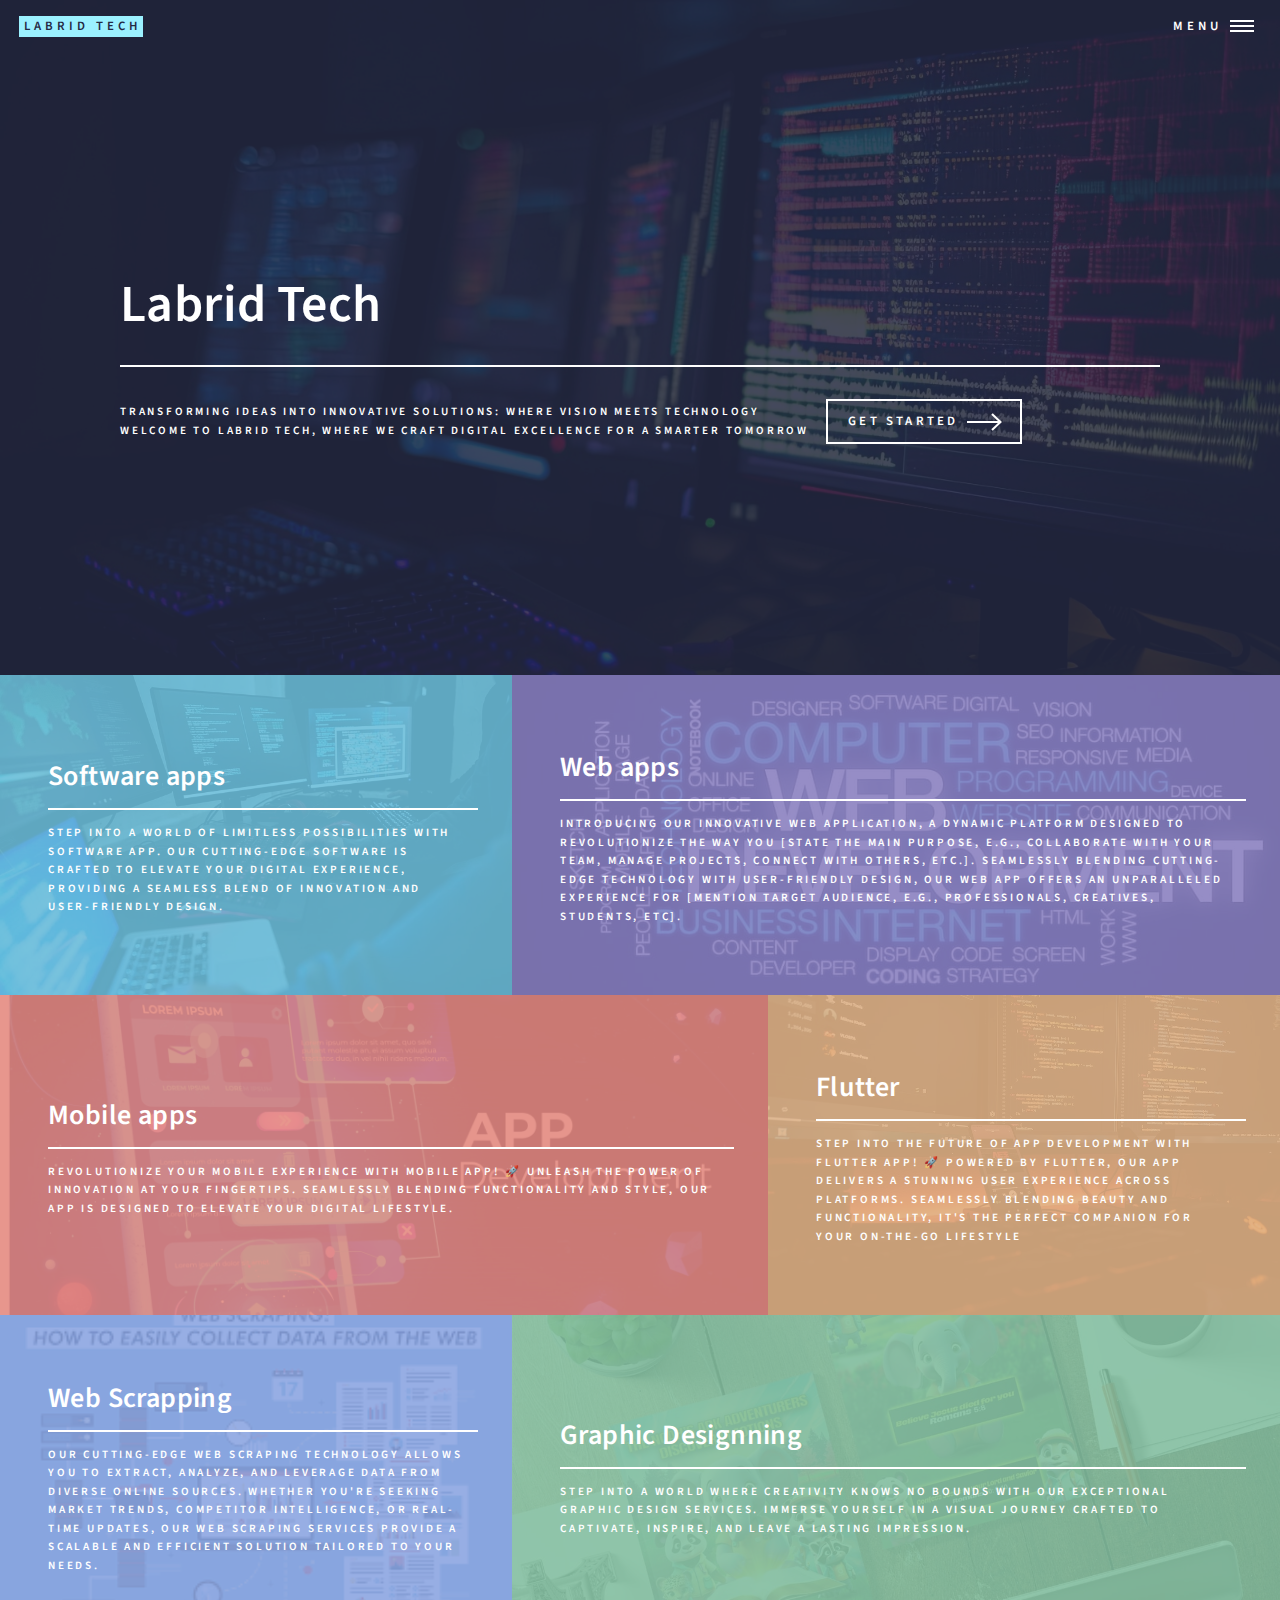
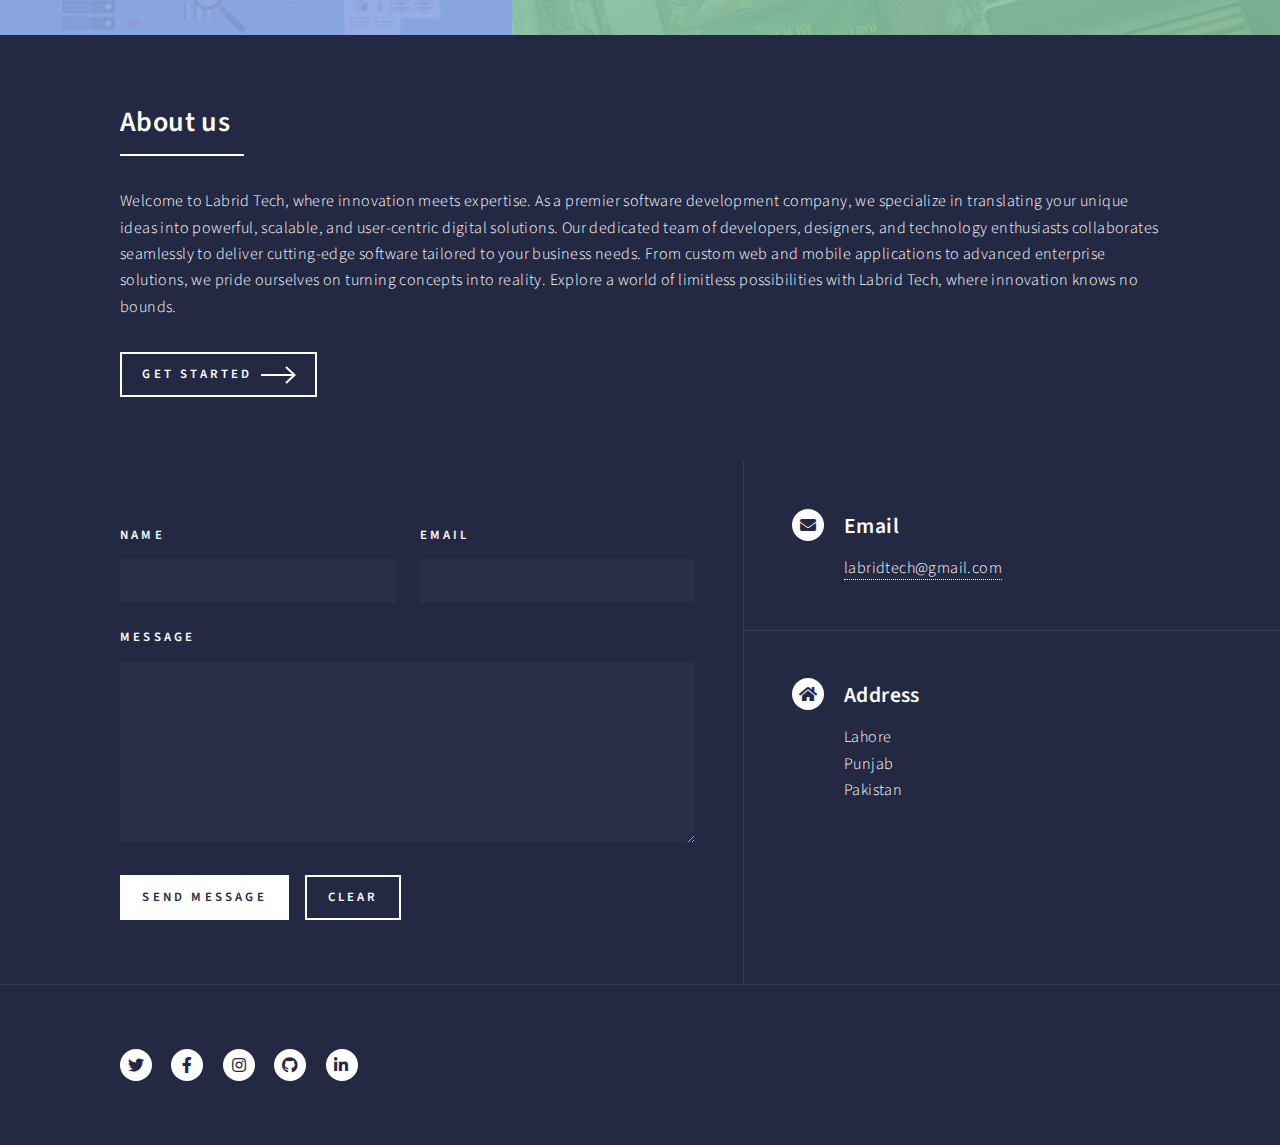
<file: index.html>
<!DOCTYPE HTML>
<!--
	Labrid Tech 
	html5up.net | @ajlkn
	Free for personal and commercial use under the CCA 3.0 license (html5up.net/license)
-->
<html>
	<head>
		<title>Labrid Tech </title>
		<meta charset="utf-8" />
		<meta name="viewport" content="width=device-width, initial-scale=1, user-scalable=no" />
		<link rel="stylesheet" href="assets/css/main.css" />
		<noscript><link rel="stylesheet" href="assets/css/noscript.css" /></noscript>
		
	</head>
	<body class="is-preload">

		<!-- Wrapper -->
			<div id="wrapper">

				<!-- Header -->
					<header id="header" class="alt">
						<a href="index.html" class="logo"><strong>Labrid tech</strong></a>
						<nav>
							<a href="#menu">Menu</a>
						</nav>
					</header>

				<!-- Menu -->
					<nav id="menu">
						<ul class="links">
							<li><a href="index.html">Home</a></li>
						</ul>
						<ul class="actions stacked">
							<li><a href="#" class="button primary fit">Get Started</a></li>
							<li><a href="Webapp.html" class="button fit">Web apps</a></li>
							<li><a href="Mobileapp.html" class="button fit">Mobile apps</a></li>
							<li><a href="Flutter.html" class="button fit">Flutter apps</a></li>
							<li><a href="ReactJs.html" class="button fit">Software apps</a></li>
						</ul>
					</nav>

				<!-- Banner -->
					<section id="banner" class="major">
						<div class="inner">
							<header class="major">
								<h1>Labrid Tech</h1>
							</header>
							<div class="content">
								<p>Transforming Ideas into Innovative Solutions: Where Vision Meets Technology<br> Welcome to Labrid Tech, where we craft digital excellence for a smarter tomorrow</p>
								<ul class="actions">
									<li><a href="#one" class="button next scrolly">Get Started</a></li>
								</ul>
							</div>
						</div>
					</section>

				<!-- Main -->
					<div id="main">

						<!-- One -->
							<section id="one" class="tiles">
								<article>
									<span class="image">
										<img src="images/softmain.jpg" alt="" />
									</span>
									<header class="major">
										<h3><a href="ReactJs.html" class="link">Software apps

										</a></h3>
										<p>Step into a world of limitless possibilities with Software App. Our cutting-edge software is crafted to elevate your digital experience, providing a seamless blend of innovation and user-friendly design.</p>
									</header>
								</article>
								<article>
									<span class="image">
										<img src="images/webmain.jpeg" alt="" />
									</span>
									<header class="major">
										<h3><a href="Webapp.html" class="link">Web apps</a></h3>
										<p>Introducing our innovative web application, a dynamic platform designed to revolutionize the way you [state the main purpose, e.g., collaborate with your team, manage projects, connect with others, etc.]. Seamlessly blending cutting-edge technology with user-friendly design, our web app offers an unparalleled experience for [mention target audience, e.g., professionals, creatives, students, etc].</p>
									</header>
								</article>
								<article>
									<span class="image">
										<img src="images/appmain.jpeg" alt="" />
									</span>
									<header class="major">
										<h3><a href="Mobileapp.html" class="link">Mobile apps</a></h3>
										<p>Revolutionize your mobile experience with Mobile App! 🚀 Unleash the power of innovation at your fingertips. Seamlessly blending functionality and style, our app is designed to elevate your digital lifestyle.</p>
									</header>
								</article>
								<article>
									<span class="image">
										<img src="images/fluttermain.jpeg" alt="" />
									</span>
									<header class="major">
										<h3><a href="Flutter.html" class="link">Flutter</a></h3>
										<p>Step into the future of app development with Flutter App! 🚀 Powered by Flutter, our app delivers a stunning user experience across platforms. Seamlessly blending beauty and functionality, it's the perfect companion for your on-the-go lifestyle</p>
									</header>
								</article>
								<article>
									<span class="image">
										<img src="images/scrappingmain.png" alt="" />
									</span>
									<header class="major">
										<h3><a href="Webscrapping.html" class="link">Web Scrapping</a></h3>
										<p>Our cutting-edge web scraping technology allows you to extract, analyze, and leverage data from diverse online sources. Whether you're seeking market trends, competitor intelligence, or real-time updates, our web scraping services provide a scalable and efficient solution tailored to your needs.</p>
									</header>
								</article>
								<article>
									<span class="image">
										<img src="images/graphicmain.jpg" alt="" />
									</span>
									<header class="major">
										<h3><a href="Graphic.html" class="link">Graphic Designning</a></h3>
										<p>Step into a world where creativity knows no bounds with our exceptional graphic design services. Immerse yourself in a visual journey crafted to captivate, inspire, and leave a lasting impression.</p>
									</header>
								</article>
							</section>

							<div id="footer"></div> 
					   </div>
							
					<!-- Two -->
					<section id="two">
						<div class="inner">
							<header class="major">
								<h2>About us</h2>
							</header>
							<p>Welcome to Labrid Tech, where innovation meets expertise. As a premier software development company, we specialize in translating your unique ideas into powerful, scalable, and user-centric digital solutions. Our dedicated team of developers, designers, and technology enthusiasts collaborates seamlessly to deliver cutting-edge software tailored to your business needs. From custom web and mobile applications to advanced enterprise solutions, we pride ourselves on turning concepts into reality. Explore a world of limitless possibilities with Labrid Tech, where innovation knows no bounds.</p>
							<ul class="actions">
								<li><a href="" class="button next">Get Started</a></li>
							</ul>
						</div>
					</section>

					<!-- Contact -->
					<section id="contact">
					<div class="inner">
					<section>
						<form method="POST" action="https://formsubmit.co/labridtech@gmail.com">
							<div class="fields">
								<div class="field half">
									<label for="name">Name</label>
									<input type="text" name="name" id="name" />
								</div>
								<div class="field half">
									<label for="email">Email</label>
									<input type="text" name="email" id="email" />
									<input type="hidden" name="_next" value="https://labridtech.github.io/index.html">
								</div>
								<div class="field">
									<label for="message">Message</label>
									<textarea name="message" id="message" rows="6"></textarea>
								</div>
							</div>
							<ul class="actions">
								<li><input type="submit" value="Send Message" class="primary" /></li>
								<li><input type="reset" value="Clear" /></li>
							</ul>
						</form>
					</section>
					<section class="split">
						<section>
							<div class="contact-method">
								<span class="icon solid alt fa-envelope"></span>
								<h3>Email</h3>
								<a href="#">labridtech@gmail.com</a>
							</div>
						</section>
					
						<section>
							<div class="contact-method">
								<span class="icon solid alt fa-home"></span>
								<h3>Address</h3>
								<span>Lahore<br />							
									Punjab<br />								
									Pakistan</span>
							</div>
						</section>
					</section>
					</div>
					</section>

					<!-- Footer -->
					<footer id="footer">
					<div class="inner">
					<ul class="icons">
						<li><a href="#" class="icon brands alt fa-twitter"><span class="label">Twitter</span></a></li>
						<li><a href="#" class="icon brands alt fa-facebook-f"><span class="label">Facebook</span></a></li>
						<li><a href="#" class="icon brands alt fa-instagram"><span class="label">Instagram</span></a></li>
						<li><a href="#" class="icon brands alt fa-github"><span class="label">GitHub</span></a></li>
						<li><a href="#" class="icon brands alt fa-linkedin-in"><span class="label">LinkedIn</span></a></li>
					</ul>
					
					</div>
					</footer>		

			</div>

		<!-- Scripts -->
			<script src="assets/js/jquery.min.js"></script>
			<script src="assets/js/jquery.scrolly.min.js"></script>
			<script src="assets/js/jquery.scrollex.min.js"></script>
			<script src="assets/js/browser.min.js"></script>
			<script src="assets/js/breakpoints.min.js"></script>
			<script src="assets/js/util.js"></script>
			<script src="assets/js/main.js"></script>

	</body>
</html>
</file>
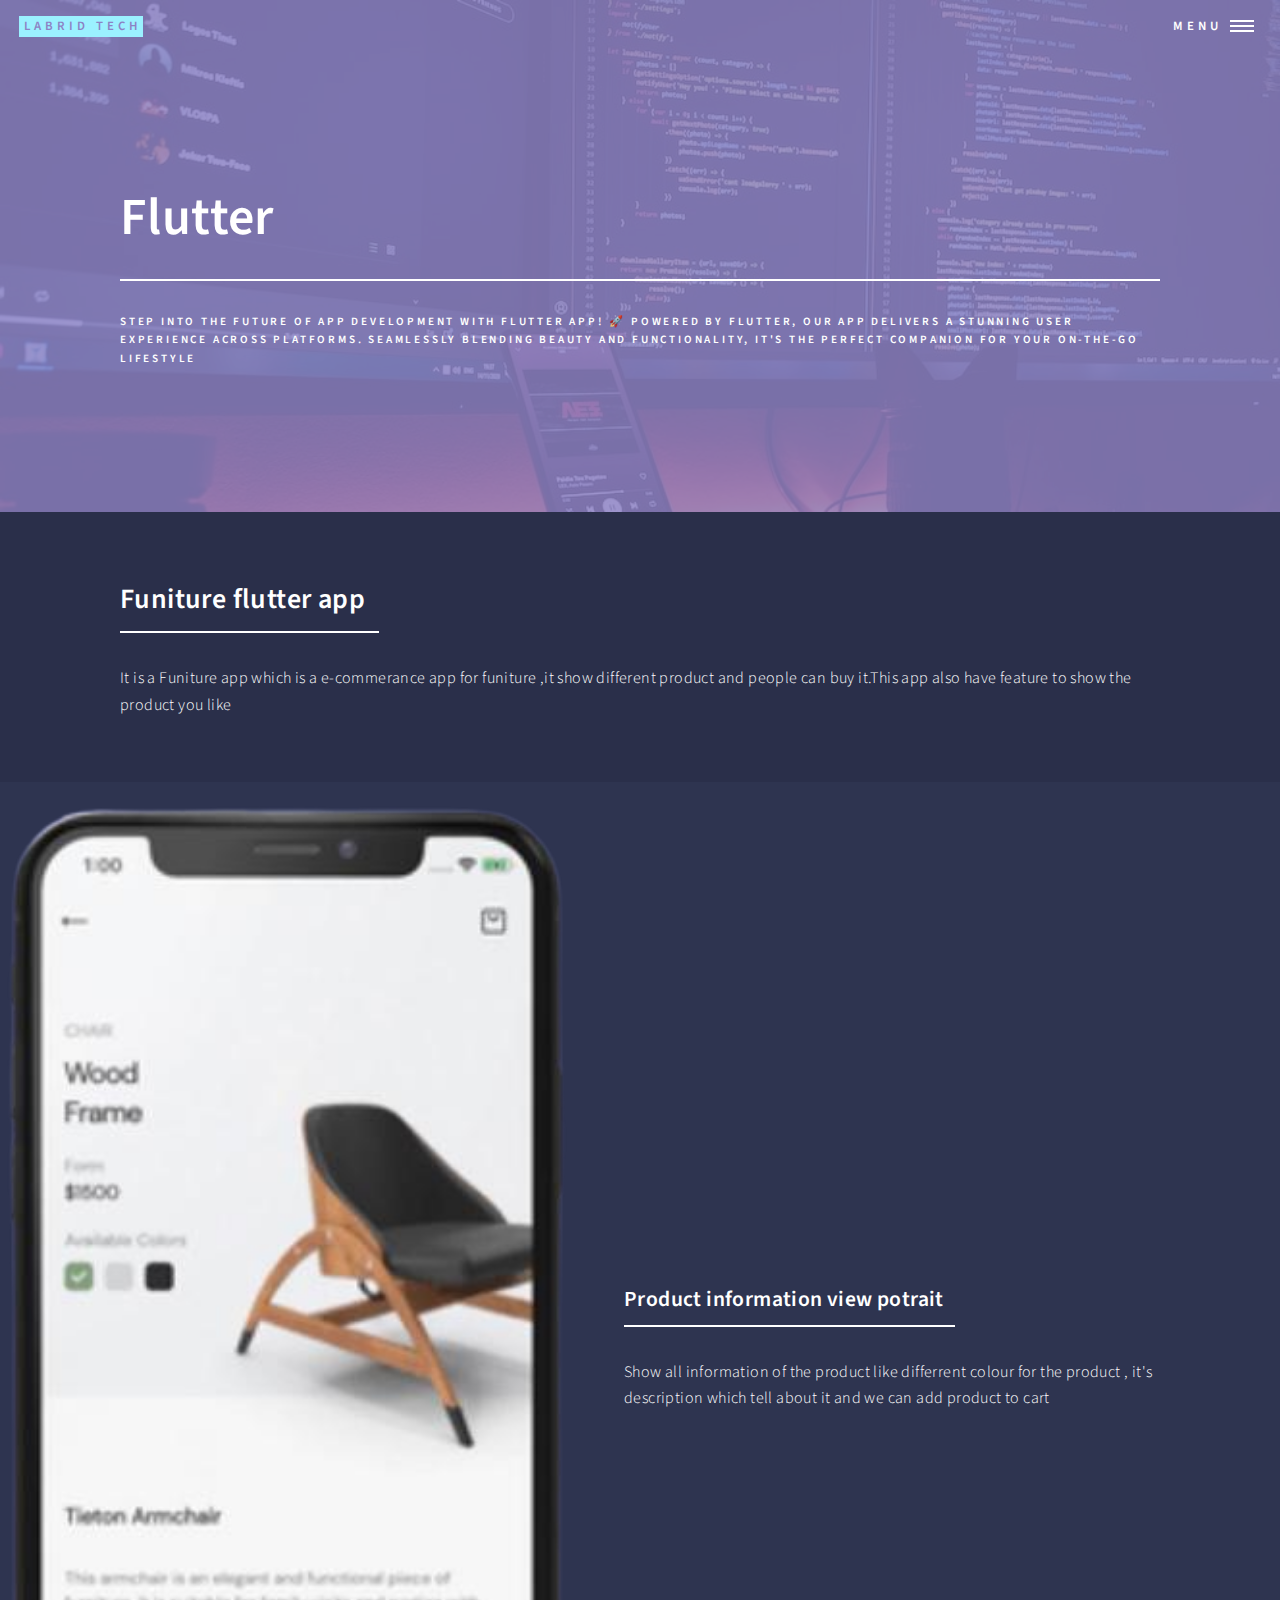
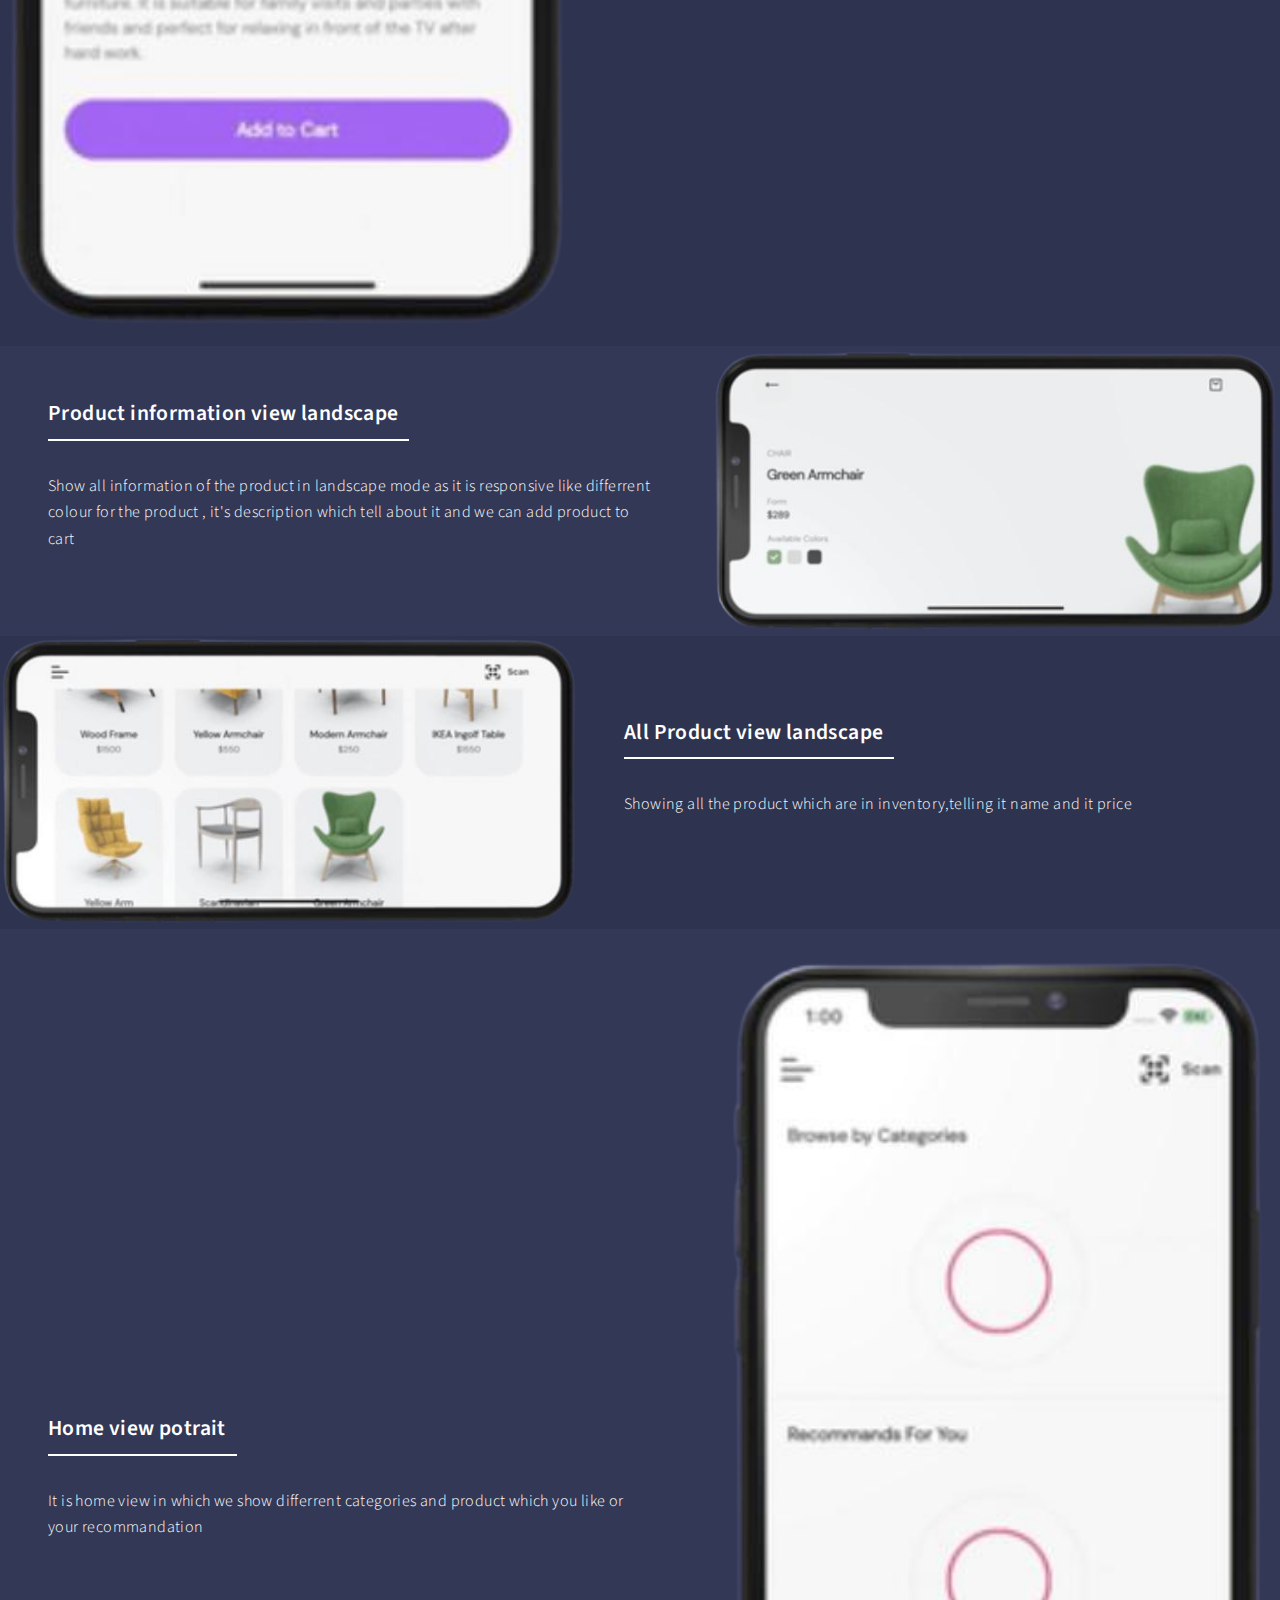
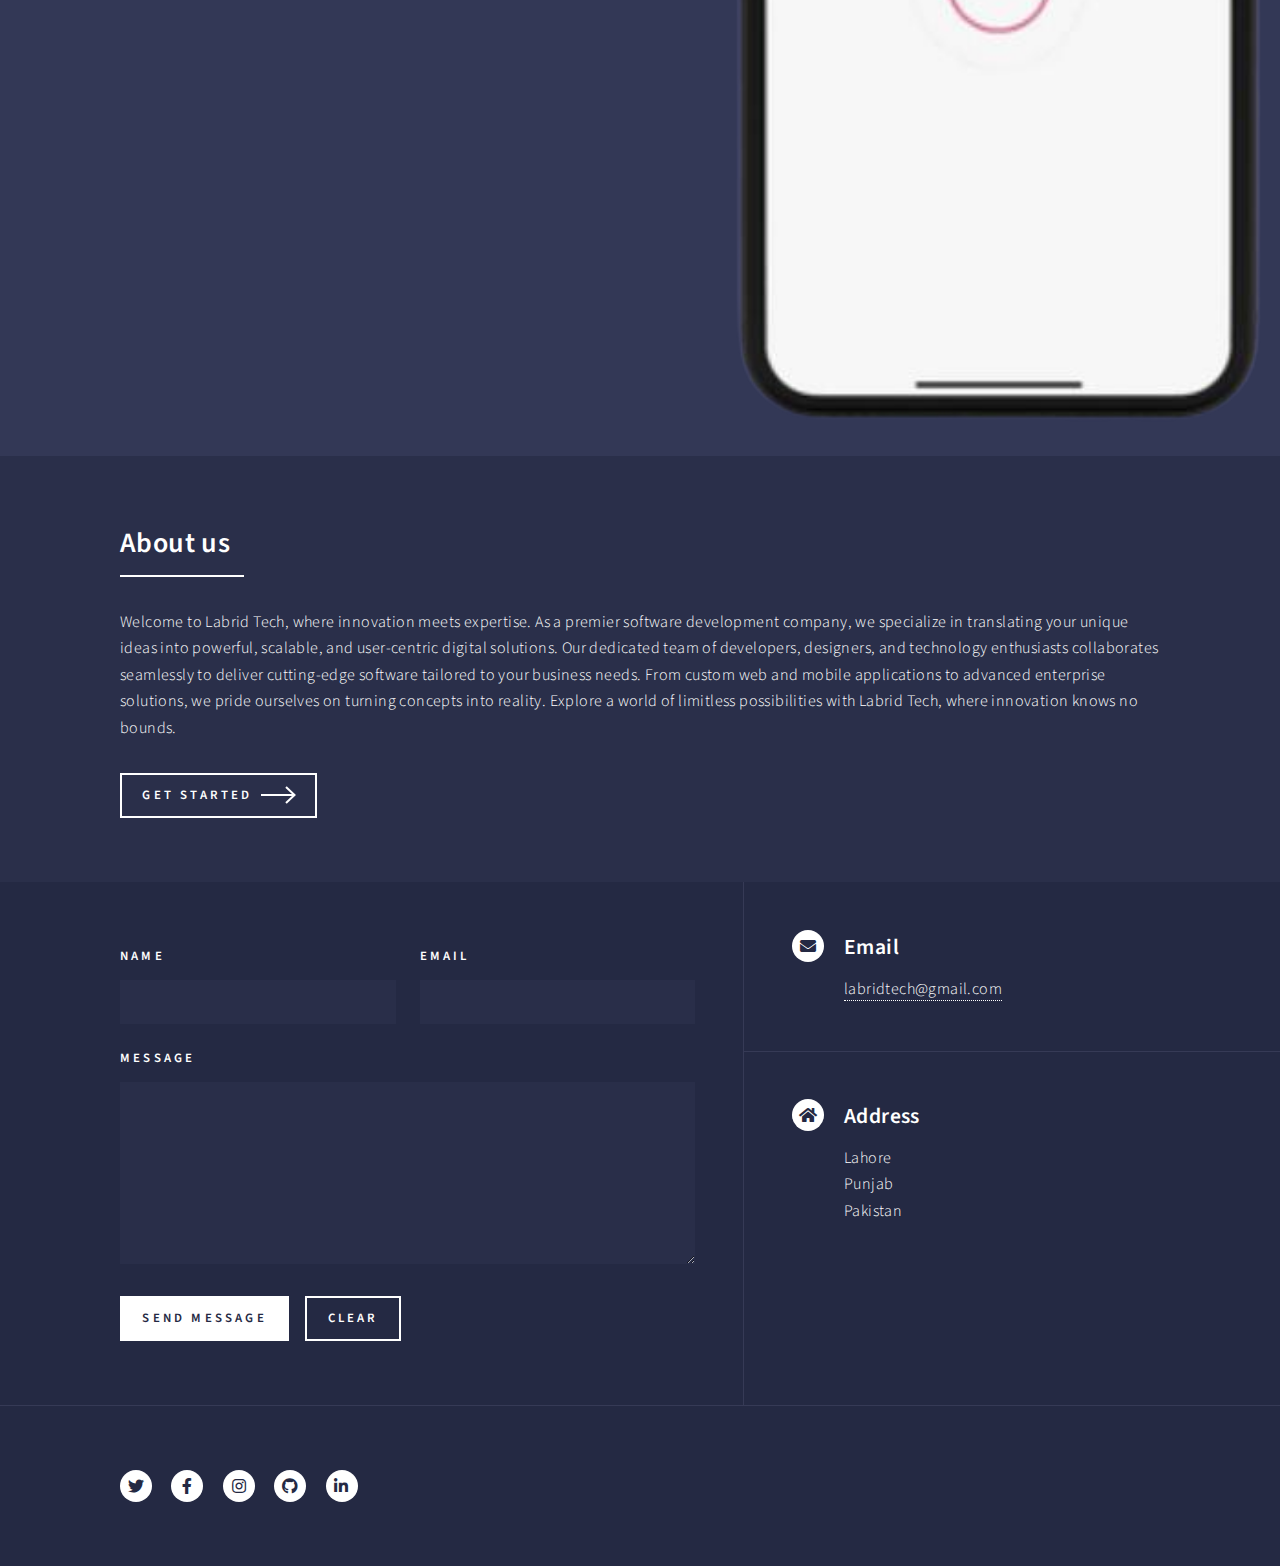
<file: Flutter.html>
<!DOCTYPE HTML>
<!--
	Labrid Tech 
	html5up.net | @ajlkn
	Free for personal and commercial use under the CCA 3.0 license (html5up.net/license)
-->
<html>
	<head>
		<title>Landing - Labrid Tech </title>
		<meta charset="utf-8" />
		<meta name="viewport" content="width=device-width, initial-scale=1, user-scalable=no" />
		<link rel="stylesheet" href="assets/css/main.css" />
		<noscript><link rel="stylesheet" href="assets/css/noscript.css" /></noscript>
	</head>
	<body class="is-preload">

		<!-- Wrapper -->
			<div id="wrapper">

				<!-- Header -->
				<!-- Note: The "styleN" class below should match that of the banner element. -->
					<header id="header" class="alt style2">
						<a href="index.html" class="logo"><strong>Labrid Tech</strong> <span></span></a>
						<nav>
							<a href="#menu">Menu</a>
						</nav>
					</header>

				<!-- Menu -->
					<nav id="menu">
						<ul class="links">
							<li><a href="#" class="button primary fit">Get Started</a></li>
							<li><a href="Webapp.html" class="button fit">Web apps</a></li>
							<li><a href="Mobileapp.html" class="button fit">Mobile apps</a></li>
							<li><a href="Flutter.html" class="button fit">Flutter apps</a></li>
							<li><a href="ReactJs.html" class="button fit">Software apps</a></li>
						</ul>
					</nav>

				<!-- Banner -->
				<!-- Note: The "styleN" class below should match that of the header element. -->
					<section id="banner" class="style2">
						<div class="inner">
							<span class="image">
								<img src="images/fluttermain.jpeg" alt="" />
							</span>
							<header class="major">
								<h1>Flutter</h1>
							</header>
							<div class="content">
								<p>Step into the future of app development with Flutter App! 🚀 Powered by Flutter, our app delivers a stunning user experience across platforms. Seamlessly blending beauty and functionality, it's the perfect companion for your on-the-go lifestyle</p>
							</div>
						</div>
					</section>

				<!-- Main -->
					<div id="main">

						<!-- One -->
							<section id="one">
								<div class="inner">
									<header class="major">
										<h2>Funiture flutter app</h2>
									</header>
									<p>It is a Funiture app which is a e-commerance app for funiture ,it show different product and people can buy it.This app also have feature to show the product you like</p>
								</div>
							</section>

						<!-- Two -->
							<section id="two" class="spotlights">
								<section>
									<div class="image">
										<img src="images/flutter1.png" alt="" data-position="center center" />
									</div>
									<div class="content">
										<div class="inner">
											<header class="major">
												<h3>Product information view potrait</h3>
											</header>
											<p>Show all information of the product like differrent colour for the product , it's description which tell about it and we can add product to cart </p>
											<ul class="actions">
												
											</ul>
										</div>
									</div>
								</section>
								<section>
									<div class="image">
										<img src="images/flutter2.png" alt="" data-position="top center" />
									</div>
									<div class="content">
										<div class="inner">
											<header class="major">
												<h3>Product information view landscape</h3>
											</header>
											<p>Show all information of the product in landscape mode as it is responsive like differrent colour for the product , it's description which tell about it and we can add product to cart </p>
											<ul class="actions">
												
											</ul>
										</div>
									</div>
								</section>
								<section>
									<div class="image">
										<img src="images/flutter3.png" alt="" data-position="25% 25%" />
									</div>
									<div class="content">
										<div class="inner">
											<header class="major">
												<h3>All Product view landscape</h3>
											</header>
											<p>Showing all the product which are in inventory,telling it name and it price</p>
											<ul class="actions">
												
											</ul>
										</div>
									</div>
								</section>
								<section>
									<div class="image">
										<img src="images/flutter4.png" alt="" data-position="center center" />
									</div>
									<div class="content">
										<div class="inner">
											<header class="major">
												<h3>Home view potrait</h3>
											</header>
											<p>It is home view in which we show differrent categories and product which you like or your recommandation</p>
											<ul class="actions">
												
											</ul>
										</div>
									</div>
								</section>
							</section>

						<!-- Three -->
							<section id="three">
								<div class="inner">
									<header class="major">
										<h2>About us</h2>
									</header>
									<p>Welcome to Labrid Tech, where innovation meets expertise. As a premier software development company, we specialize in translating your unique ideas into powerful, scalable, and user-centric digital solutions. Our dedicated team of developers, designers, and technology enthusiasts collaborates seamlessly to deliver cutting-edge software tailored to your business needs. From custom web and mobile applications to advanced enterprise solutions, we pride ourselves on turning concepts into reality. Explore a world of limitless possibilities with Labrid Tech, where innovation knows no bounds.</p>
									<ul class="actions">
										<li><a href="" class="button next">Get Started</a></li>
									</ul>
								</div>
							</section>

					</div>

				<!-- Contact -->
					<section id="contact">
						<div class="inner">
							<section>
								<form method="POST" action="https://formsubmit.co/labridtech@gmail.com">
									<div class="fields">
										<div class="field half">
											<label for="name">Name</label>
											<input type="text" name="name" id="name" />
										</div>
										<div class="field half">
											<label for="email">Email</label>
											<input type="text" name="email" id="email" />
											<input type="hidden" name="_next" value="https://labridtech.github.io/index.html">
										</div>
										<div class="field">
											<label for="message">Message</label>
											<textarea name="message" id="message" rows="6"></textarea>
										</div>
									</div>
									<ul class="actions">
										<li><input type="submit" value="Send Message" class="primary" /></li>
										<li><input type="reset" value="Clear" /></li>
									</ul>
								</form>
							</section>
							<section class="split">
								<section>
									<div class="contact-method">
										<span class="icon solid alt fa-envelope"></span>
										<h3>Email</h3>
										<a href="#">labridtech@gmail.com</a>
									</div>
								</section>
								
								<section>
									<div class="contact-method">
										<span class="icon solid alt fa-home"></span>
										<h3>Address</h3>
										<span>Lahore<br />							
											Punjab<br />								
											Pakistan</span>
									</div>
								</section>
							</section>
						</div>
					</section>

				<!-- Footer -->
					<footer id="footer">
						<div class="inner">
							<ul class="icons">
								<li><a href="#" class="icon brands alt fa-twitter"><span class="label">Twitter</span></a></li>
								<li><a href="#" class="icon brands alt fa-facebook-f"><span class="label">Facebook</span></a></li>
								<li><a href="#" class="icon brands alt fa-instagram"><span class="label">Instagram</span></a></li>
								<li><a href="#" class="icon brands alt fa-github"><span class="label">GitHub</span></a></li>
								<li><a href="#" class="icon brands alt fa-linkedin-in"><span class="label">LinkedIn</span></a></li>
							</ul>
							
						</div>
					</footer>

			</div>

		<!-- Scripts -->
			<script src="assets/js/jquery.min.js"></script>
			<script src="assets/js/jquery.scrolly.min.js"></script>
			<script src="assets/js/jquery.scrollex.min.js"></script>
			<script src="assets/js/browser.min.js"></script>
			<script src="assets/js/breakpoints.min.js"></script>
			<script src="assets/js/util.js"></script>
			<script src="assets/js/main.js"></script>

	</body>
</html>
</file>
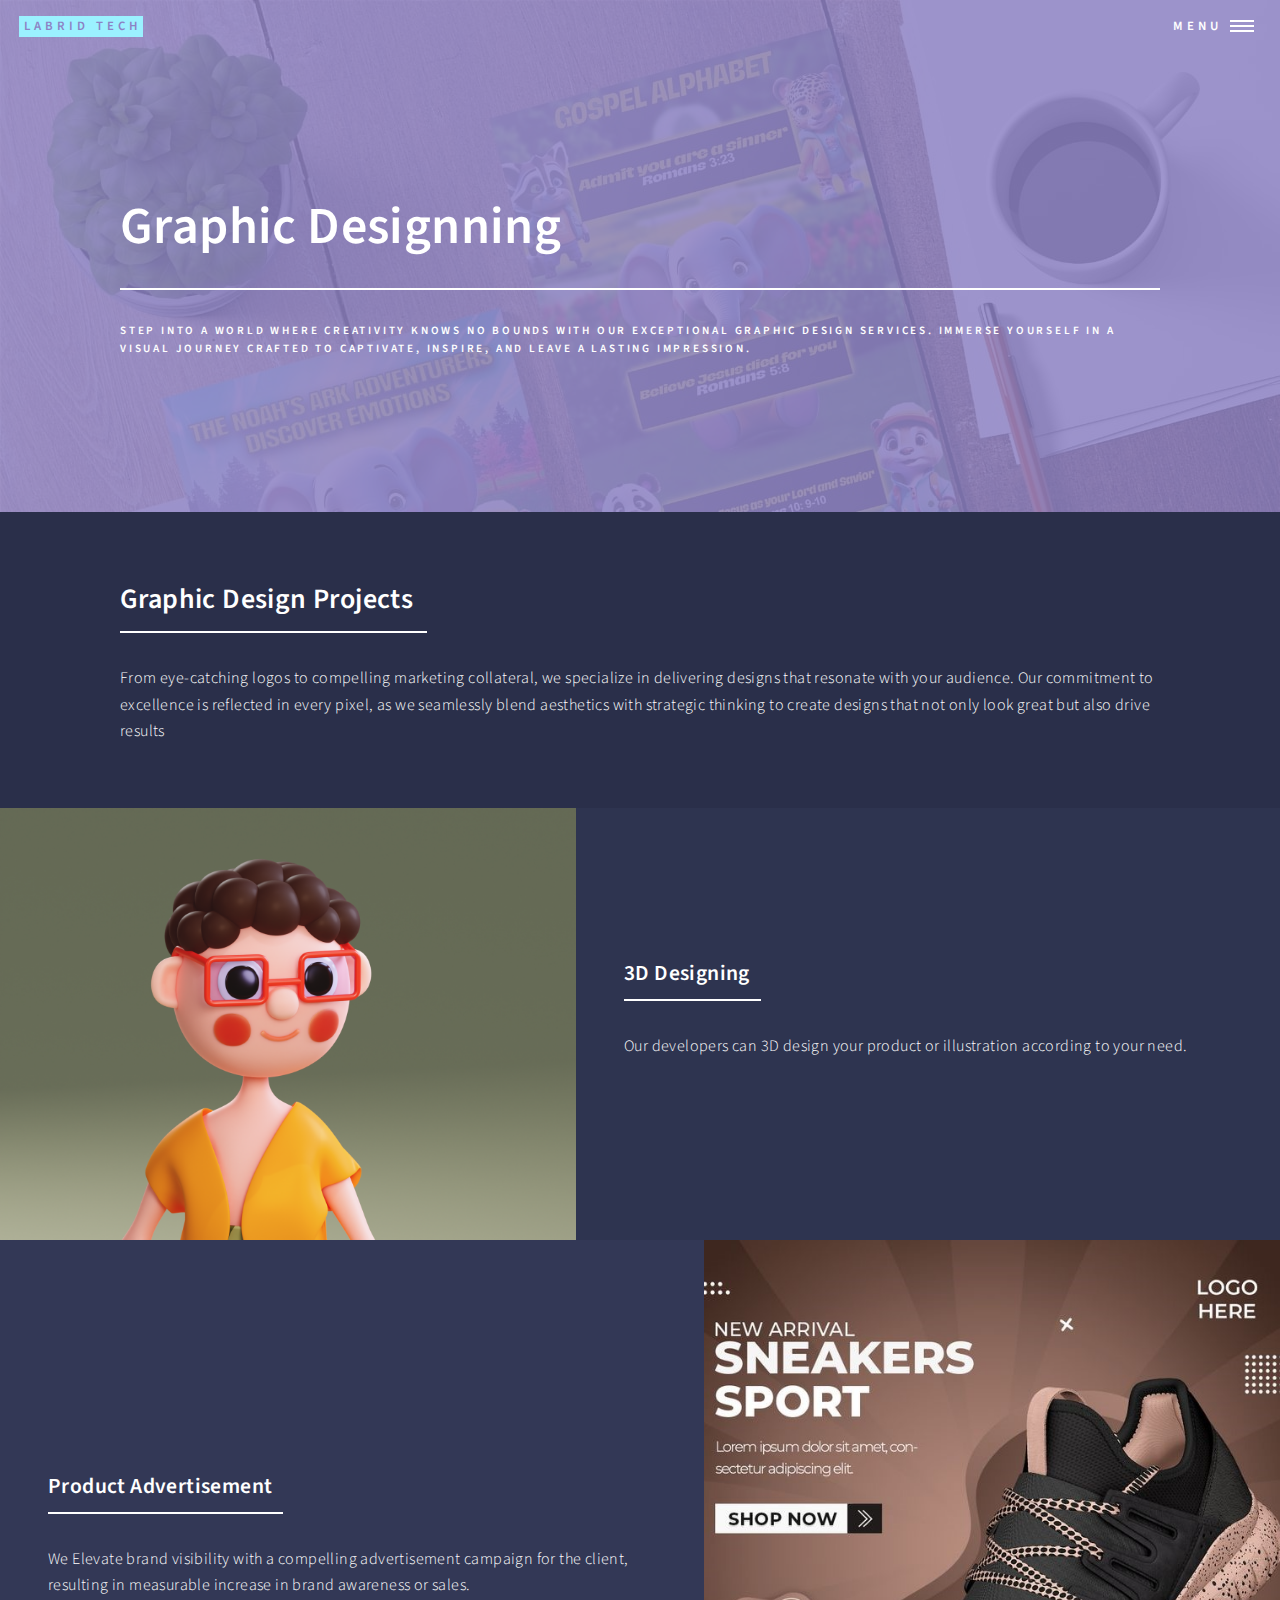
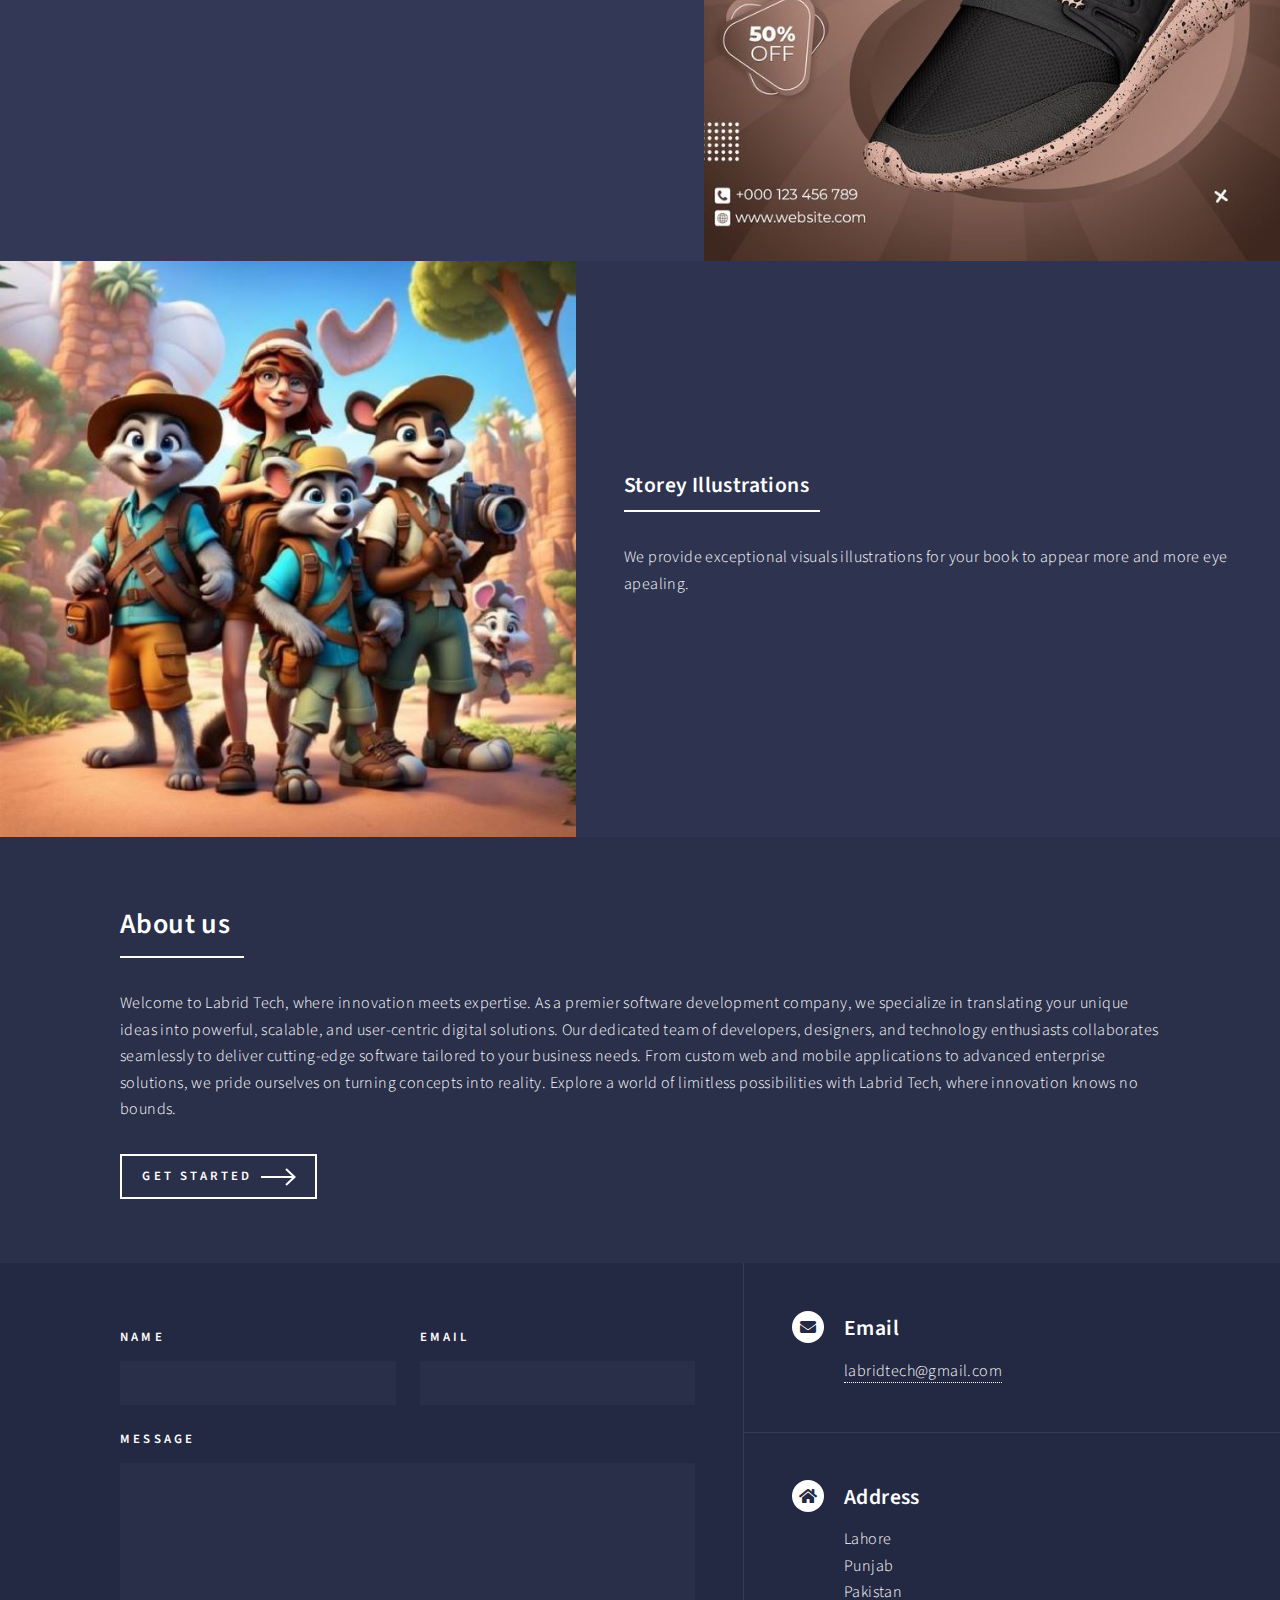
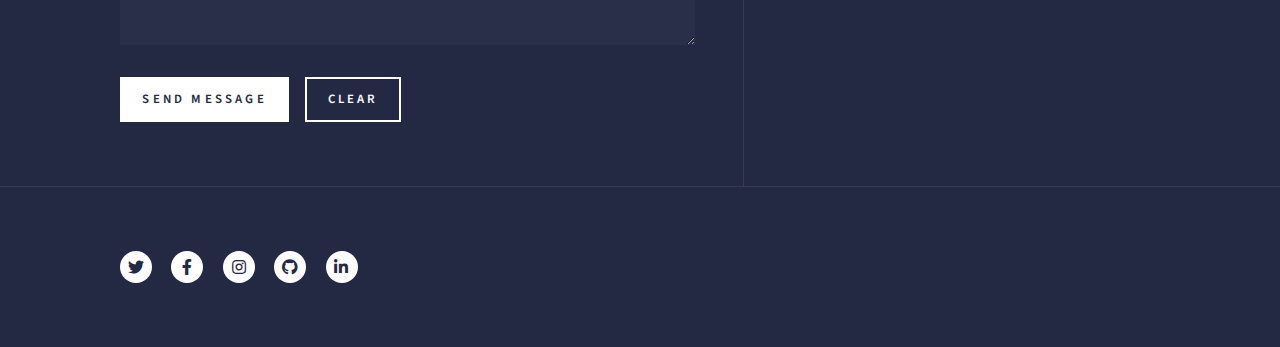
<file: Graphic.html>
<!DOCTYPE HTML>
<!--
	Labrid Tech 
	html5up.net | @ajlkn
	Free for personal and commercial use under the CCA 3.0 license (html5up.net/license)
-->
<html>
	<head>
		<title>Landing - Labrid Tech </title>
		<meta charset="utf-8" />
		<meta name="viewport" content="width=device-width, initial-scale=1, user-scalable=no" />
		<link rel="stylesheet" href="assets/css/main.css" />
		<noscript><link rel="stylesheet" href="assets/css/noscript.css" /></noscript>
	</head>
	<body class="is-preload">

		<!-- Wrapper -->
			<div id="wrapper">

				<!-- Header -->
				<!-- Note: The "styleN" class below should match that of the banner element. -->
					<header id="header" class="alt style2">
						<a href="index.html" class="logo"><strong>Labrid Tech</strong> <span></span></a>
						<nav>
							<a href="#menu">Menu</a>
						</nav>
					</header>

				<!-- Menu -->
					<nav id="menu">
						<ul class="links">
							<li><a href="index.html">Home</a></li>
							
						</ul>
						
					</nav>

				<!-- Banner -->
				<!-- Note: The "styleN" class below should match that of the header element. -->
					<section id="banner" class="style2">
						<div class="inner">
							<span class="image">
								<img src="images/graphicmain.jpg" alt="" />
							</span>
							<header class="major">
								<h1>Graphic Designning</h1>
							</header>
							<div class="content">
								<p>Step into a world where creativity knows no bounds with our exceptional graphic design services. Immerse yourself in a visual journey crafted to captivate, inspire, and leave a lasting impression.</p>
							</div>
						</div>
					</section>

				<!-- Main -->
					<div id="main">

						<!-- One -->
							<section id="one">
								<div class="inner">
									<header class="major">
										<h2>Graphic Design Projects</h2>
									</header>
									<p>From eye-catching logos to compelling marketing collateral, we specialize in delivering designs that resonate with your audience. Our commitment to excellence is reflected in every pixel, as we seamlessly blend aesthetics with strategic thinking to create designs that not only look great but also drive results</p>
								</div>
							</section>

						<!-- Two -->
							<section id="two" class="spotlights">
								<section>
									<div class="image" >
										<img src="images/graphic5.jpeg" alt="" data-position="center center" />
									</div>
									<div class="content">
										<div class="inner">
											<header class="major">
												<h3>3D Designing</h3>
											</header>
											<p>Our developers can 3D design your product or illustration according to your need.</p>
											<ul class="actions">
												
											</ul>
										</div>
									</div>
								</section>
								<section>
									<div class="image" >
										<img src="images/graphic4.jpeg" alt="" data-position="top center" />
									</div>
									<div class="content">
										<div class="inner">
											<header class="major">
												<h3>Product Advertisement</h3>
											</header>
											<p>We Elevate brand visibility with a compelling advertisement campaign for the client, resulting in measurable increase in brand awareness or sales.</p>
											<ul class="actions">
												
											</ul>
										</div>
									</div>
								</section>
								<section>
									<div class="image" >
										<img src="images/graphic1.jpg" alt="" data-position="25% 25%" />
									</div>
									<div class="content">
										<div class="inner">
											<header class="major">
												<h3>Storey Illustrations</h3>
											</header>
											<p>We provide exceptional visuals illustrations for your book to appear more and more eye apealing.</p>
											<ul class="actions">
												
											</ul>
										</div>
									</div>
								</section>
							</section>

						<!-- Three -->
							<section id="three">
								<div class="inner">
									<header class="major">
										<h2>About us</h2>
									</header>
									<p>Welcome to Labrid Tech, where innovation meets expertise. As a premier software development company, we specialize in translating your unique ideas into powerful, scalable, and user-centric digital solutions. Our dedicated team of developers, designers, and technology enthusiasts collaborates seamlessly to deliver cutting-edge software tailored to your business needs. From custom web and mobile applications to advanced enterprise solutions, we pride ourselves on turning concepts into reality. Explore a world of limitless possibilities with Labrid Tech, where innovation knows no bounds.</p>
									<ul class="actions">
										<li><a href="" class="button next">Get Started</a></li>
									</ul>
								</div>
							</section>

					</div>

				<!-- Contact -->
					<section id="contact">
						<div class="inner">
							<section>
								<form method="POST" action="https://formsubmit.co/labridtech@gmail.com">
									<div class="fields">
										<div class="field half">
											<label for="name">Name</label>
											<input type="text" name="name" id="name" />
										</div>
										<div class="field half">
											<label for="email">Email</label>
											<input type="text" name="email" id="email" />
											<input type="hidden" name="_next" value="https://labridtech.github.io/index.html">
										</div>
										<div class="field">
											<label for="message">Message</label>
											<textarea name="message" id="message" rows="6"></textarea>
										</div>
									</div>
									<ul class="actions">
										<li><input type="submit" value="Send Message" class="primary" /></li>
										<li><input type="reset" value="Clear" /></li>
									</ul>
								</form>
							</section>
							<section class="split">
								<section>
									<div class="contact-method">
										<span class="icon solid alt fa-envelope"></span>
										<h3>Email</h3>
										<a href="#">labridtech@gmail.com</a>
									</div>
								</section>
								
								<section>
									<div class="contact-method">
										<span class="icon solid alt fa-home"></span>
										<h3>Address</h3>
										<span>Lahore<br />							
											Punjab<br />								
											Pakistan</span>
									</div>
								</section>
							</section>
						</div>
					</section>

				<!-- Footer -->
					<footer id="footer">
						<div class="inner">
							<ul class="icons">
								<li><a href="#" class="icon brands alt fa-twitter"><span class="label">Twitter</span></a></li>
								<li><a href="#" class="icon brands alt fa-facebook-f"><span class="label">Facebook</span></a></li>
								<li><a href="#" class="icon brands alt fa-instagram"><span class="label">Instagram</span></a></li>
								<li><a href="#" class="icon brands alt fa-github"><span class="label">GitHub</span></a></li>
								<li><a href="#" class="icon brands alt fa-linkedin-in"><span class="label">LinkedIn</span></a></li>
							</ul>
							
						</div>
					</footer>

			</div>

		<!-- Scripts -->
			<script src="assets/js/jquery.min.js"></script>
			<script src="assets/js/jquery.scrolly.min.js"></script>
			<script src="assets/js/jquery.scrollex.min.js"></script>
			<script src="assets/js/browser.min.js"></script>
			<script src="assets/js/breakpoints.min.js"></script>
			<script src="assets/js/util.js"></script>
			<script src="assets/js/main.js"></script>

	</body>
</html>
</file>
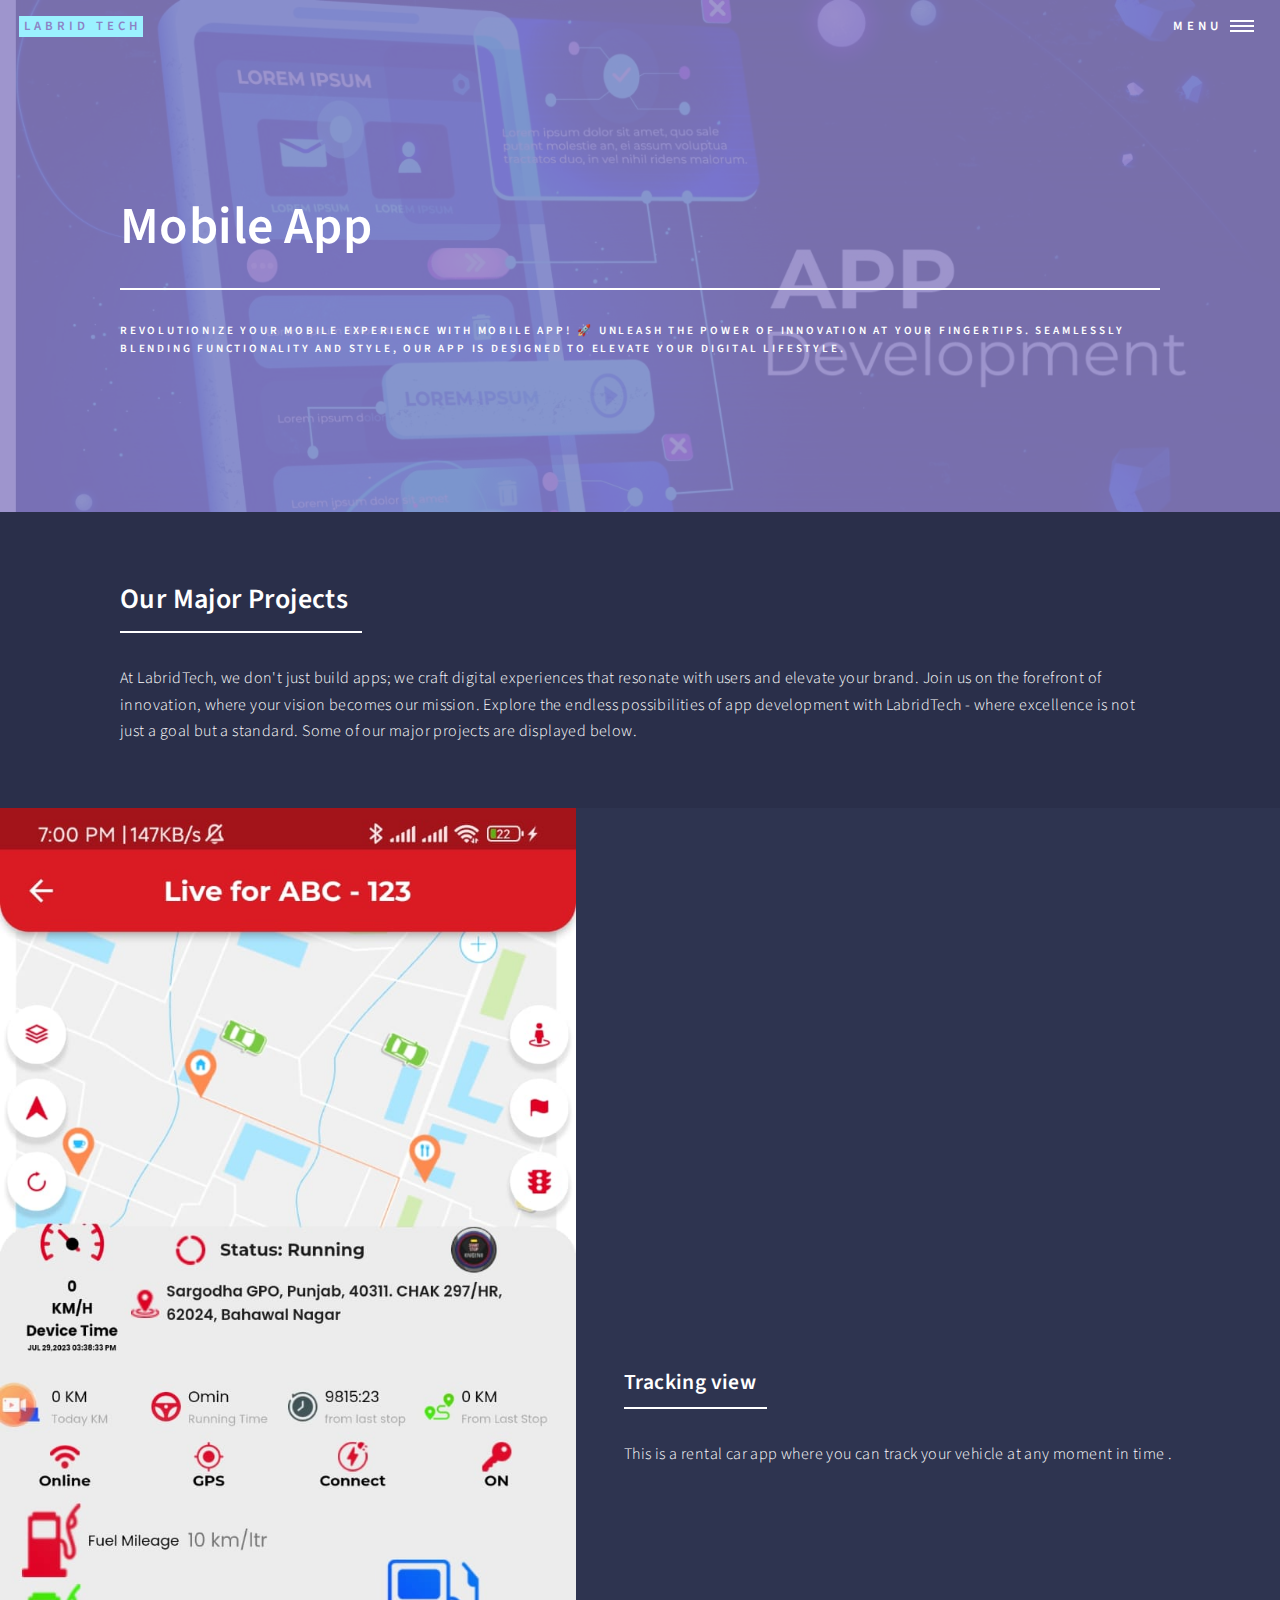
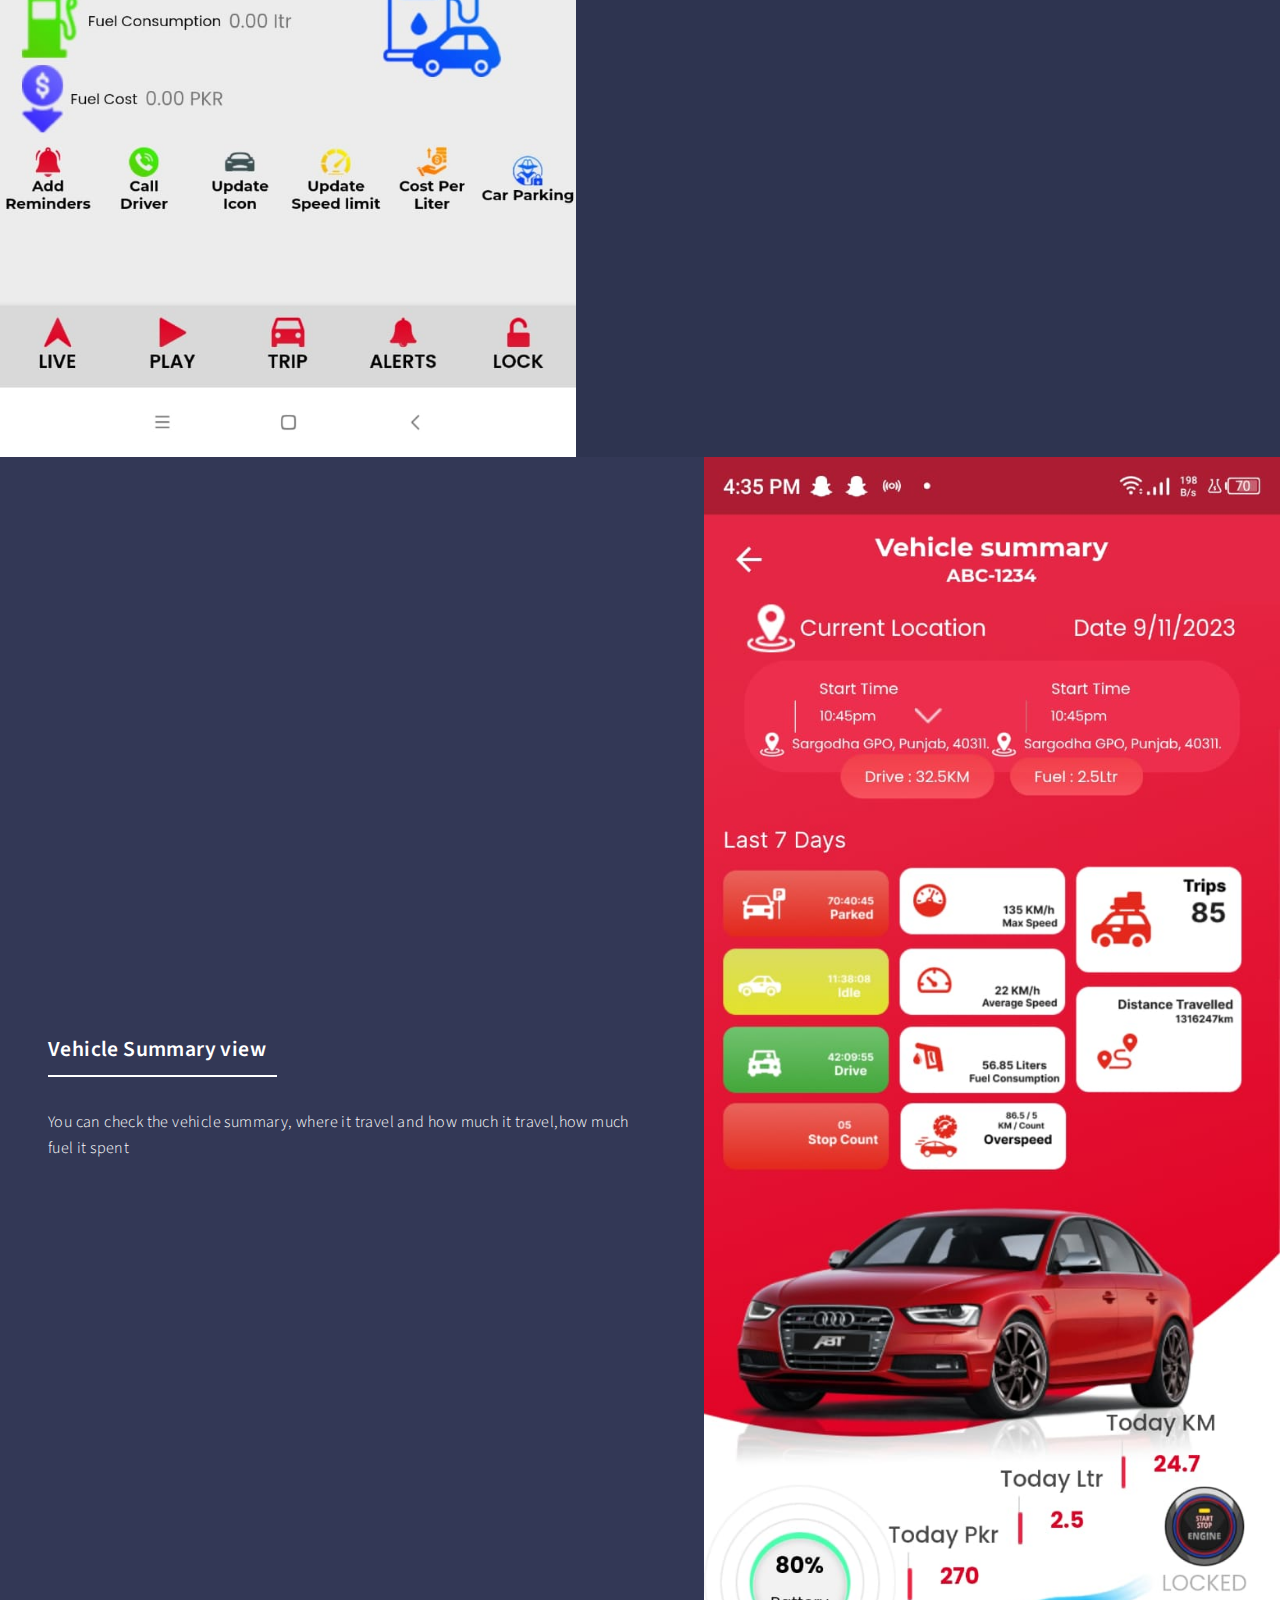
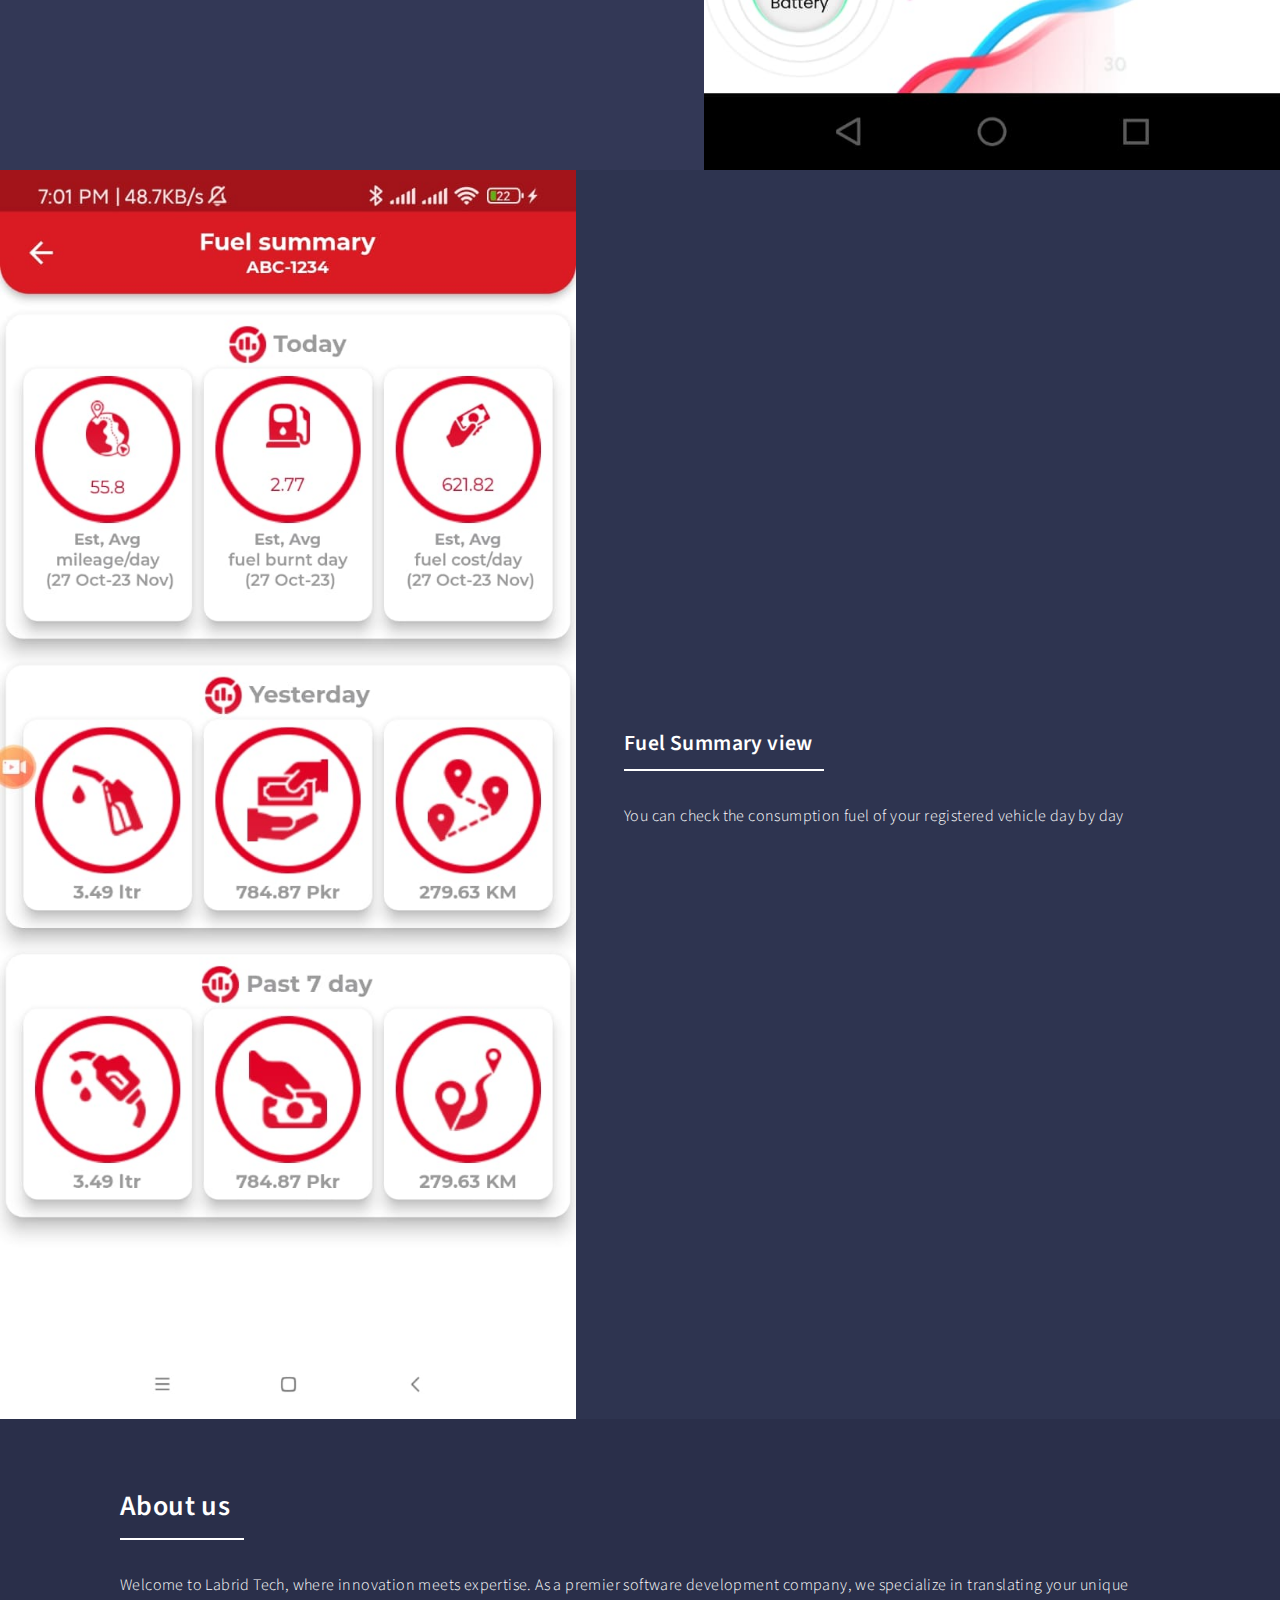
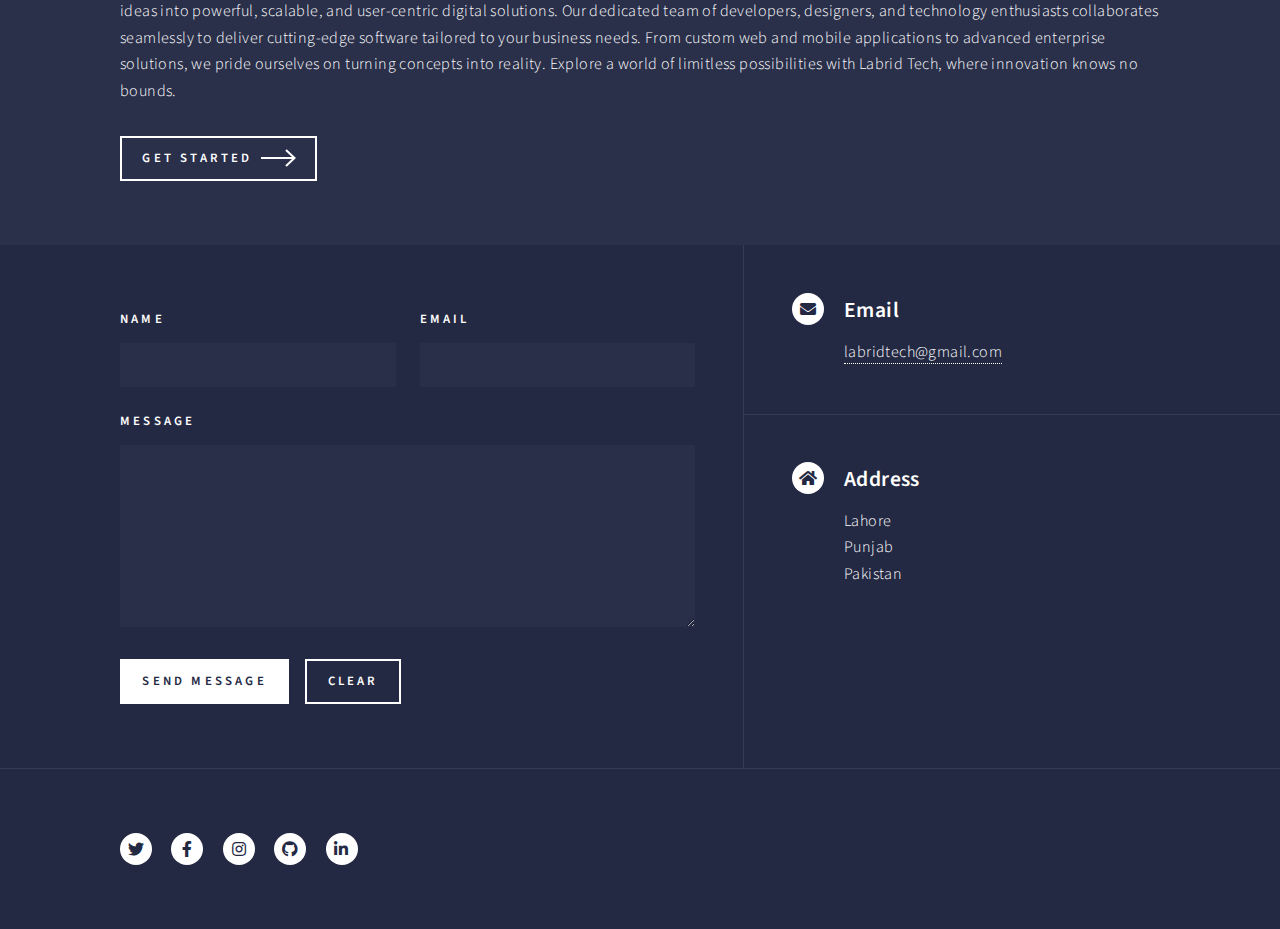
<file: Mobileapp.html>
<!DOCTYPE HTML>
<!--
	Labrid Tech 
	html5up.net | @ajlkn
	Free for personal and commercial use under the CCA 3.0 license (html5up.net/license)
-->
<html>
	<head>
		<title>Landing - Labrid Tech </title>
		<meta charset="utf-8" />
		<meta name="viewport" content="width=device-width, initial-scale=1, user-scalable=no" />
		<link rel="stylesheet" href="assets/css/main.css" />
		<noscript><link rel="stylesheet" href="assets/css/noscript.css" /></noscript>
	</head>
	<body class="is-preload">

		<!-- Wrapper -->
			<div id="wrapper">

				<!-- Header -->
				<!-- Note: The "styleN" class below should match that of the banner element. -->
					<header id="header" class="alt style2">
						<a href="index.html" class="logo"><strong>Labrid Tech</strong> <span></span></a>
						<nav>
							<a href="#menu">Menu</a>
						</nav>
					</header>

				<!-- Menu -->
					<nav id="menu">
						<ul class="links">
							<li><a href="#" class="button primary fit">Get Started</a></li>
							<li><a href="Webapp.html" class="button fit">Web apps</a></li>
							<li><a href="Mobileapp.html" class="button fit">Mobile apps</a></li>
							<li><a href="Flutter.html" class="button fit">Flutter apps</a></li>
							<li><a href="ReactJs.html" class="button fit">Software apps</a></li>
						</ul>
						
					</nav>

				<!-- Banner -->
				<!-- Note: The "styleN" class below should match that of the header element. -->
					<section id="banner" class="style2">
						<div class="inner">
							<span class="image">
								<img src="images/appmain.jpeg" alt="" />
							</span>
							<header class="major">
								<h1>Mobile App</h1>
							</header>
							<div class="content">
								<p>Revolutionize your mobile experience with Mobile App! 🚀 Unleash the power of innovation at your fingertips. Seamlessly blending functionality and style, our app is designed to elevate your digital lifestyle.</p>
							</div>
						</div>
					</section>

				<!-- Main -->
					<div id="main">

						<!-- One -->
							<section id="one">
								<div class="inner">
									<header class="major">
										<h2>Our Major Projects</h2>
									</header>
									<p>At LabridTech, we don't just build apps; we craft digital experiences that resonate with users and elevate your brand. Join us on the forefront of innovation, where your vision becomes our mission. Explore the endless possibilities of app development with LabridTech - where excellence is not just a goal but a standard. Some of our major projects are displayed below.</p>
								</div>
							</section>

						<!-- Two -->
							<section id="two" class="spotlights">
								<section>
									<div class="image">
										<img src="images/mobile3.jpg" alt="" data-position="center center" />
									</div>
									<div class="content">
										<div class="inner">
											<header class="major">
												<h3>Tracking view</h3>
											</header>
											<p>This is a rental car app where you can track your vehicle at any moment in time .</p>
											<ul class="actions">
												
											</ul>
										</div>
									</div>
								</section>
								<section>
									<div class="image">
										<img src="images/mobile1.jpg" alt="" data-position="top center" />
									</div>
									<div class="content">
										<div class="inner">
											<header class="major">
												<h3>Vehicle Summary view</h3>
											</header>
											<p>You can check the vehicle summary, where it travel and how much it travel,how much fuel it spent</p>
											<ul class="actions">
												
											</ul>
										</div>
									</div>
								</section>
								<section>
									<div class="image">
										<img src="images/mobile2.jpg" alt="" data-position="25% 25%" />
									</div>
									<div class="content">
										<div class="inner">
											<header class="major">
												<h3>Fuel Summary view</h3>
											</header>
											<p>You can check the consumption fuel of your registered vehicle day by day</p>
											<ul class="actions">
												
											</ul>
										</div>
									</div>
								</section>
							</section>

						<!-- Three -->
							<section id="three">
								<div class="inner">
									<header class="major">
										<h2>About us</h2>
									</header>
									<p>Welcome to Labrid Tech, where innovation meets expertise. As a premier software development company, we specialize in translating your unique ideas into powerful, scalable, and user-centric digital solutions. Our dedicated team of developers, designers, and technology enthusiasts collaborates seamlessly to deliver cutting-edge software tailored to your business needs. From custom web and mobile applications to advanced enterprise solutions, we pride ourselves on turning concepts into reality. Explore a world of limitless possibilities with Labrid Tech, where innovation knows no bounds.</p>
									<ul class="actions">
										<li><a href="" class="button next">Get Started</a></li>
									</ul>
								</div>
							</section>

					</div>

				<!-- Contact -->
					<section id="contact">
						<div class="inner">
							<section>
								<form method="POST" action="https://formsubmit.co/labridtech@gmail.com">
									<div class="fields">
										<div class="field half">
											<label for="name">Name</label>
											<input type="text" name="name" id="name" />
										</div>
										<div class="field half">
											<label for="email">Email</label>
											<input type="text" name="email" id="email" />
											<input type="hidden" name="_next" value="https://labridtech.github.io/index.html">
										</div>
										<div class="field">
											<label for="message">Message</label>
											<textarea name="message" id="message" rows="6"></textarea>
										</div>
									</div>
									<ul class="actions">
										<li><input type="submit" value="Send Message" class="primary" /></li>
										<li><input type="reset" value="Clear" /></li>
									</ul>
								</form>
							</section>
							<section class="split">
								<section>
									<div class="contact-method">
										<span class="icon solid alt fa-envelope"></span>
										<h3>Email</h3>
										<a href="#">labridtech@gmail.com</a>
									</div>
								</section>
								
								<section>
									<div class="contact-method">
										<span class="icon solid alt fa-home"></span>
										<h3>Address</h3>
										<span>Lahore<br />							
											Punjab<br />								
											Pakistan</span>
									</div>
								</section>
							</section>
						</div>
					</section>

				<!-- Footer -->
					<footer id="footer">
						<div class="inner">
							<ul class="icons">
								<li><a href="#" class="icon brands alt fa-twitter"><span class="label">Twitter</span></a></li>
								<li><a href="#" class="icon brands alt fa-facebook-f"><span class="label">Facebook</span></a></li>
								<li><a href="#" class="icon brands alt fa-instagram"><span class="label">Instagram</span></a></li>
								<li><a href="#" class="icon brands alt fa-github"><span class="label">GitHub</span></a></li>
								<li><a href="#" class="icon brands alt fa-linkedin-in"><span class="label">LinkedIn</span></a></li>
							</ul>
							
						</div>
					</footer>

			</div>

		<!-- Scripts -->
			<script src="assets/js/jquery.min.js"></script>
			<script src="assets/js/jquery.scrolly.min.js"></script>
			<script src="assets/js/jquery.scrollex.min.js"></script>
			<script src="assets/js/browser.min.js"></script>
			<script src="assets/js/breakpoints.min.js"></script>
			<script src="assets/js/util.js"></script>
			<script src="assets/js/main.js"></script>

	</body>
</html>
</file>
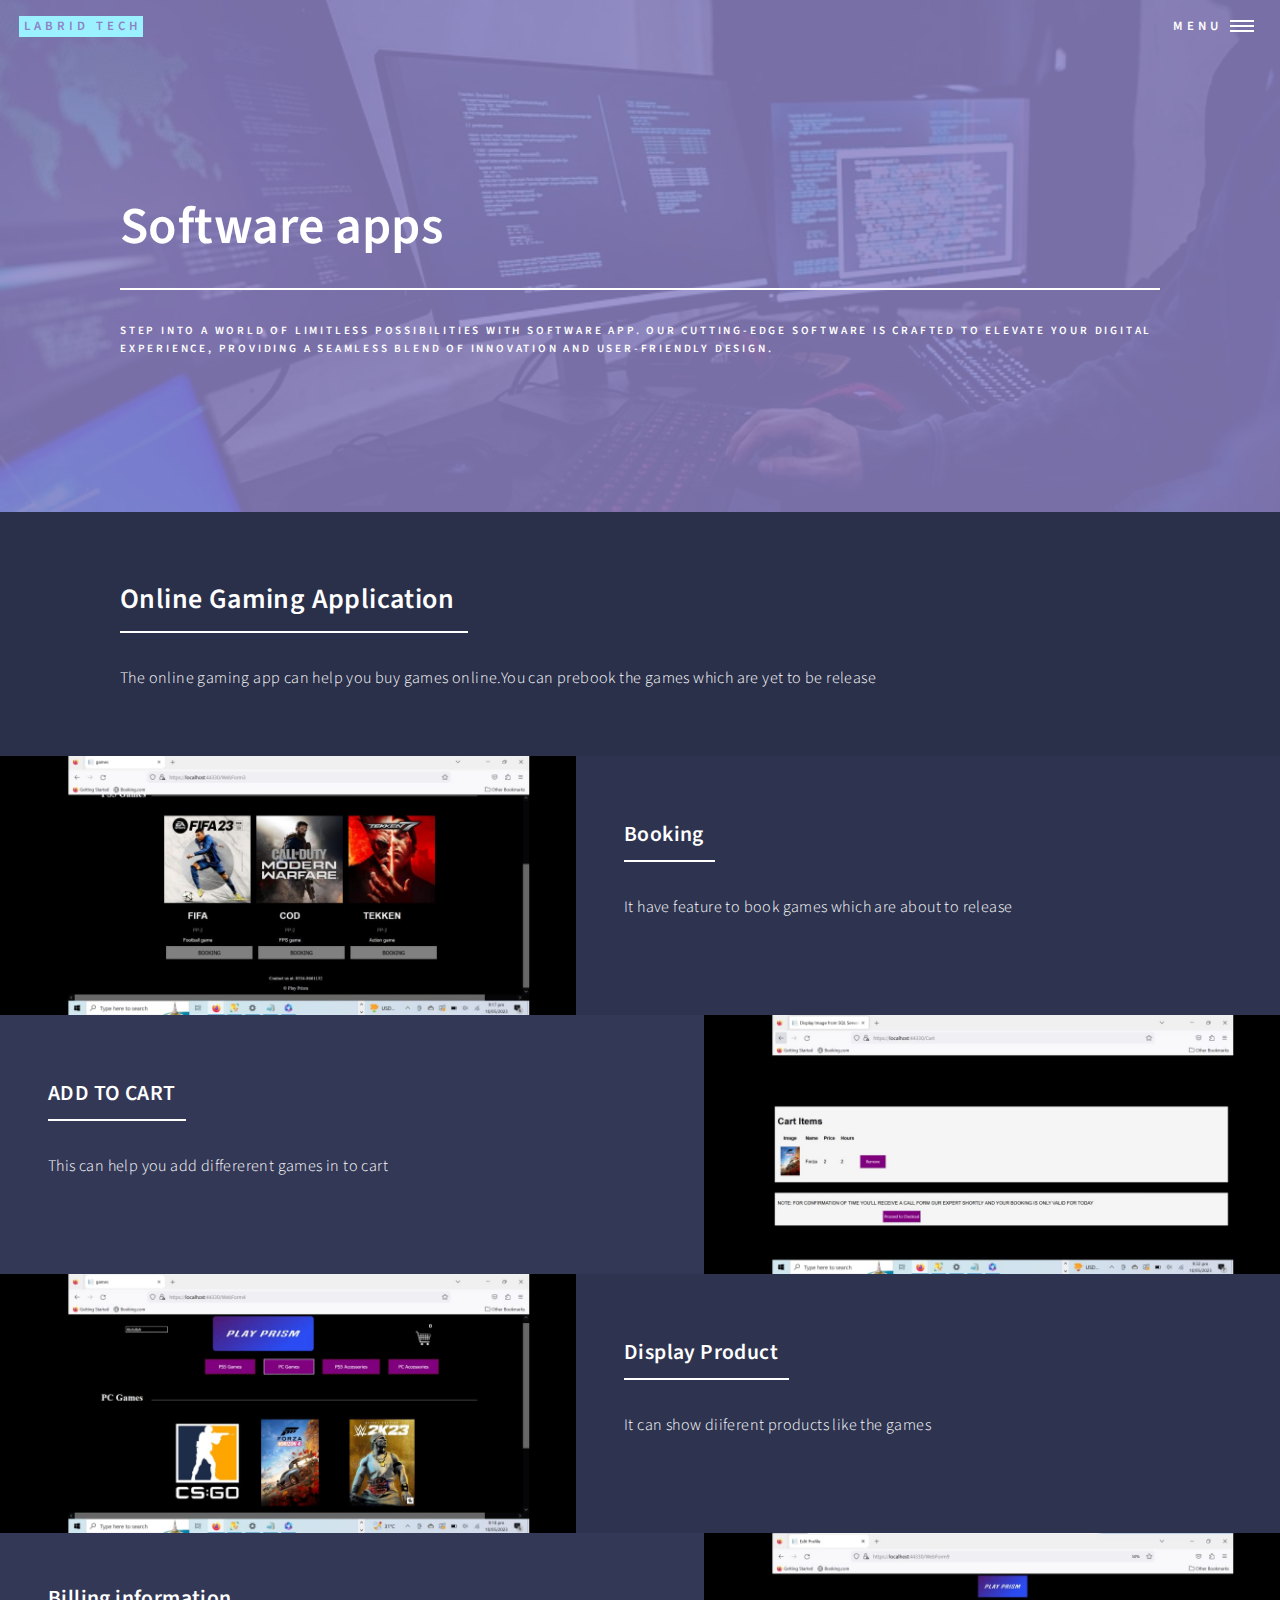
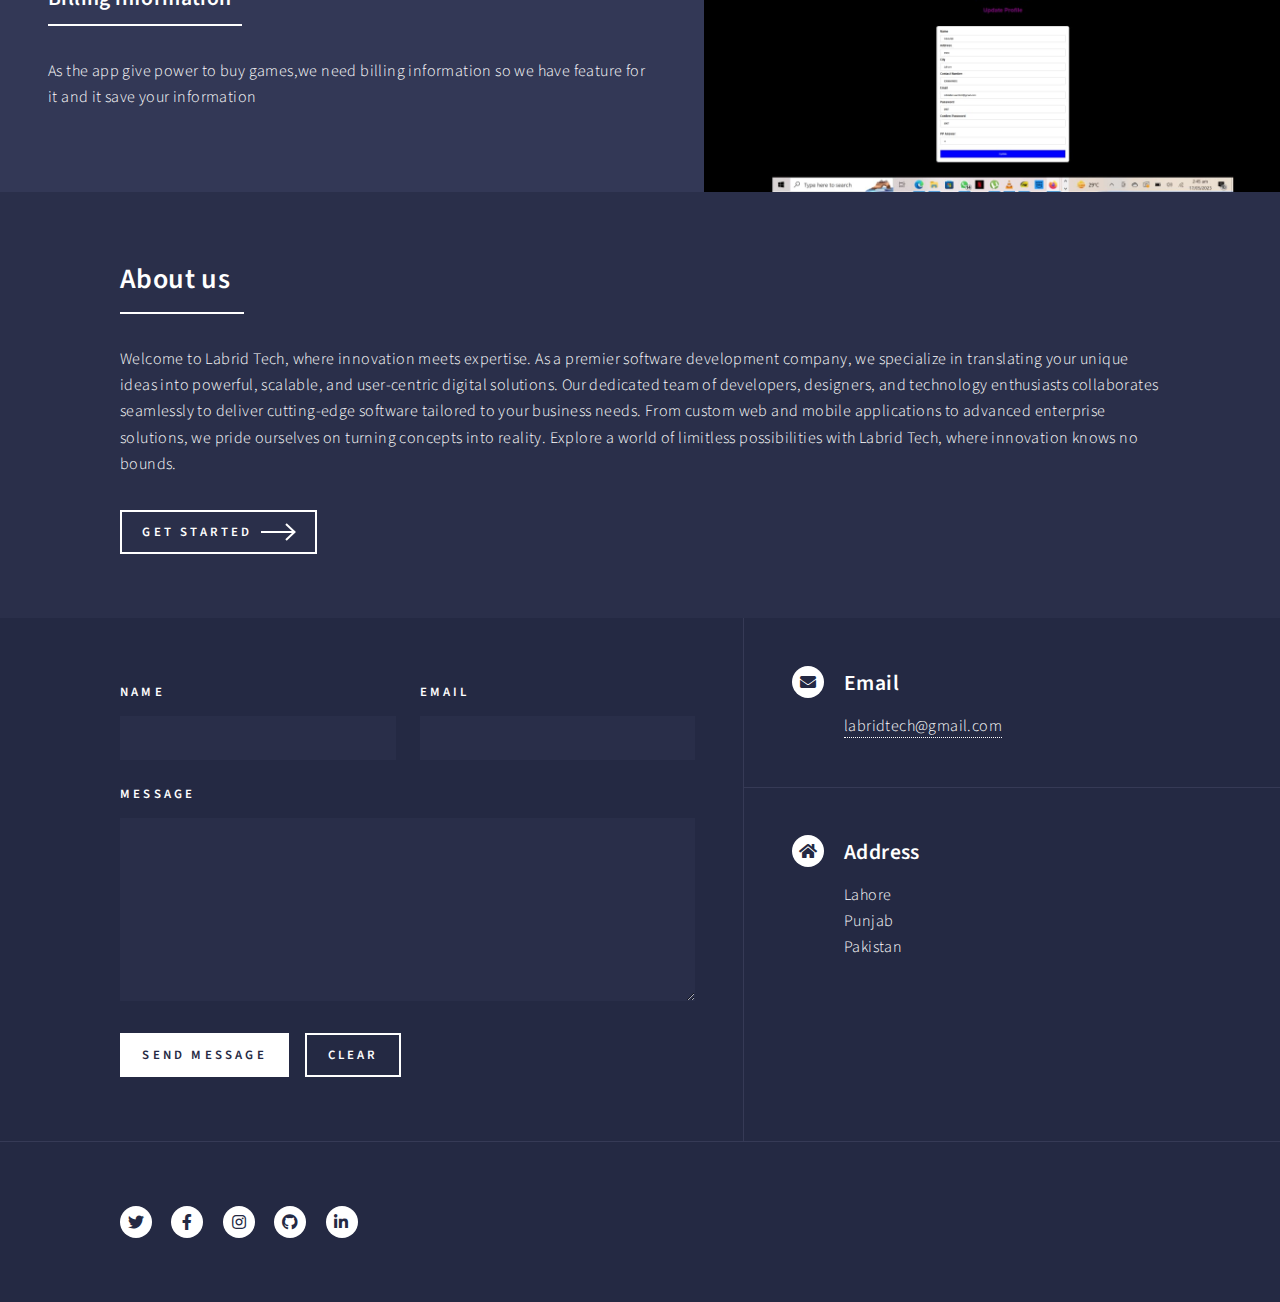
<file: ReactJs.html>
<!DOCTYPE HTML>
<!--
	Labrid Tech 
	html5up.net | @ajlkn
	Free for personal and commercial use under the CCA 3.0 license (html5up.net/license)
-->
<html>
	<head>
		<title>Landing - Labrid Tech </title>
		<meta charset="utf-8" />
		<meta name="viewport" content="width=device-width, initial-scale=1, user-scalable=no" />
		<link rel="stylesheet" href="assets/css/main.css" />
		<noscript><link rel="stylesheet" href="assets/css/noscript.css" /></noscript>
	</head>
	<body class="is-preload">

		<!-- Wrapper -->
			<div id="wrapper">

				<!-- Header -->
				<!-- Note: The "styleN" class below should match that of the banner element. -->
					<header id="header" class="alt style2">
						<a href="index.html" class="logo"><strong>Labrid Tech</strong> <span></span></a>
						<nav>
							<a href="#menu">Menu</a>
						</nav>
					</header>

				<!-- Menu -->
					<nav id="menu">
						<ul class="links">
							<li><a href="index.html">Home</a></li>
						</ul>
						<ul class="actions stacked">
							<li><a href="#" class="button primary fit">Get Started</a></li>
							<li><a href="Webapp.html" class="button fit">Web apps</a></li>
							<li><a href="Mobileapp.html" class="button fit">Mobile apps</a></li>
							<li><a href="Flutter.html" class="button fit">Flutter apps</a></li>
							<li><a href="ReactJs.html" class="button fit">Software apps</a></li>
						</ul>
					</nav>

				<!-- Banner -->
				<!-- Note: The "styleN" class below should match that of the header element. -->
					<section id="banner" class="style2">
						<div class="inner">
							<span class="image">
								<img src="images/softmain.jpg" alt="" />
							</span>
							<header class="major">
								<h1>Software apps</h1>
							</header>
							<div class="content">
								<p>Step into a world of limitless possibilities with Software App. Our cutting-edge software is crafted to elevate your digital experience, providing a seamless blend of innovation and user-friendly design.</p>
							</div>
						</div>
					</section>

				<!-- Main -->
					<div id="main">

						<!-- One -->
							<section id="one">
								<div class="inner">
									<header class="major">
										<h2>Online Gaming Application</h2>
									</header>
									<p>The online gaming app can help you buy games online.You can prebook the games which are yet to be release</p>
								</div>
							</section>

						<!-- Two -->
							<section id="two" class="spotlights">
								<section>
									<div class="image">
										<img src="images/soft5.jpg" alt="" data-position="top center" />
									</div>
									<div class="content">
										<div class="inner">
											<header class="major">
												<h3>Booking </h3>
											</header>
											<p>It have feature to book games which are about to release </p>
											<ul class="actions">
												
											</ul>
										</div>
									</div>
								</section>
								<section>
									<div class="image">
										<img src="images/soft1.jpg" alt="" data-position="center center" />
									</div>
									<div class="content">
										<div class="inner">
											<header class="major">
												<h3>ADD TO CART</h3>
											</header>
											<p>This can help you add differerent games in to cart</p>
											<ul class="actions">
												
											</ul>
										</div>
									</div>
								</section>
								<section>
									<div class="image">
										<img src="images/soft4.jpg" alt="" data-position="top center" />
									</div>
									<div class="content">
										<div class="inner">
											<header class="major">
												<h3>Display Product </h3>
											</header>
											<p>It can show diiferent products like the games </p>
											<ul class="actions">
												
											</ul>
										</div>
									</div>
								</section>
								<section>
									<div class="image">
										<img src="images/soft3.jpg" alt="" data-position="25% 25%" />
									</div>
									<div class="content">
										<div class="inner">
											<header class="major">
												<h3>Billing information</h3>
											</header>
											<p>As the app give power to buy games,we need billing information so we have feature for it and it save your information</p>
											<ul class="actions">
												
											</ul>
										</div>
									</div>
								</section>
							</section>

						<!-- Three -->
							<section id="three">
								<div class="inner">
									<header class="major">
										<h2>About us</h2>
									</header>
									<p>Welcome to Labrid Tech, where innovation meets expertise. As a premier software development company, we specialize in translating your unique ideas into powerful, scalable, and user-centric digital solutions. Our dedicated team of developers, designers, and technology enthusiasts collaborates seamlessly to deliver cutting-edge software tailored to your business needs. From custom web and mobile applications to advanced enterprise solutions, we pride ourselves on turning concepts into reality. Explore a world of limitless possibilities with Labrid Tech, where innovation knows no bounds.</p>
									<ul class="actions">
										<li><a href="" class="button next">Get Started</a></li>
									</ul>
								</div>
							</section>

					</div>

				<!-- Contact -->
					<section id="contact">
						<div class="inner">
							<section>
								<form method="POST" action="https://formsubmit.co/labridtech@gmail.com">
									<div class="fields">
										<div class="field half">
											<label for="name">Name</label>
											<input type="text" name="name" id="name" />
										</div>
										<div class="field half">
											<label for="email">Email</label>
											<input type="text" name="email" id="email" />
											<input type="hidden" name="_next" value="https://labridtech.github.io/index.html">
										</div>
										<div class="field">
											<label for="message">Message</label>
											<textarea name="message" id="message" rows="6"></textarea>
										</div>
									</div>
									<ul class="actions">
										<li><input type="submit" value="Send Message" class="primary" /></li>
										<li><input type="reset" value="Clear" /></li>
									</ul>
								</form>
							</section>
							<section class="split">
								<section>
									<div class="contact-method">
										<span class="icon solid alt fa-envelope"></span>
										<h3>Email</h3>
										<a href="#">labridtech@gmail.com</a>
									</div>
								</section>
								
								<section>
									<div class="contact-method">
										<span class="icon solid alt fa-home"></span>
										<h3>Address</h3>
										<span>Lahore<br />							
											Punjab<br />								
											Pakistan</span>
									</div>
								</section>
							</section>
						</div>
					</section>

				<!-- Footer -->
					<footer id="footer">
						<div class="inner">
							<ul class="icons">
								<li><a href="#" class="icon brands alt fa-twitter"><span class="label">Twitter</span></a></li>
								<li><a href="#" class="icon brands alt fa-facebook-f"><span class="label">Facebook</span></a></li>
								<li><a href="#" class="icon brands alt fa-instagram"><span class="label">Instagram</span></a></li>
								<li><a href="#" class="icon brands alt fa-github"><span class="label">GitHub</span></a></li>
								<li><a href="#" class="icon brands alt fa-linkedin-in"><span class="label">LinkedIn</span></a></li>
							</ul>
							
						</div>
					</footer>

			</div>

		<!-- Scripts -->
			<script src="assets/js/jquery.min.js"></script>
			<script src="assets/js/jquery.scrolly.min.js"></script>
			<script src="assets/js/jquery.scrollex.min.js"></script>
			<script src="assets/js/browser.min.js"></script>
			<script src="assets/js/breakpoints.min.js"></script>
			<script src="assets/js/util.js"></script>
			<script src="assets/js/main.js"></script>

	</body>
</html>
</file>
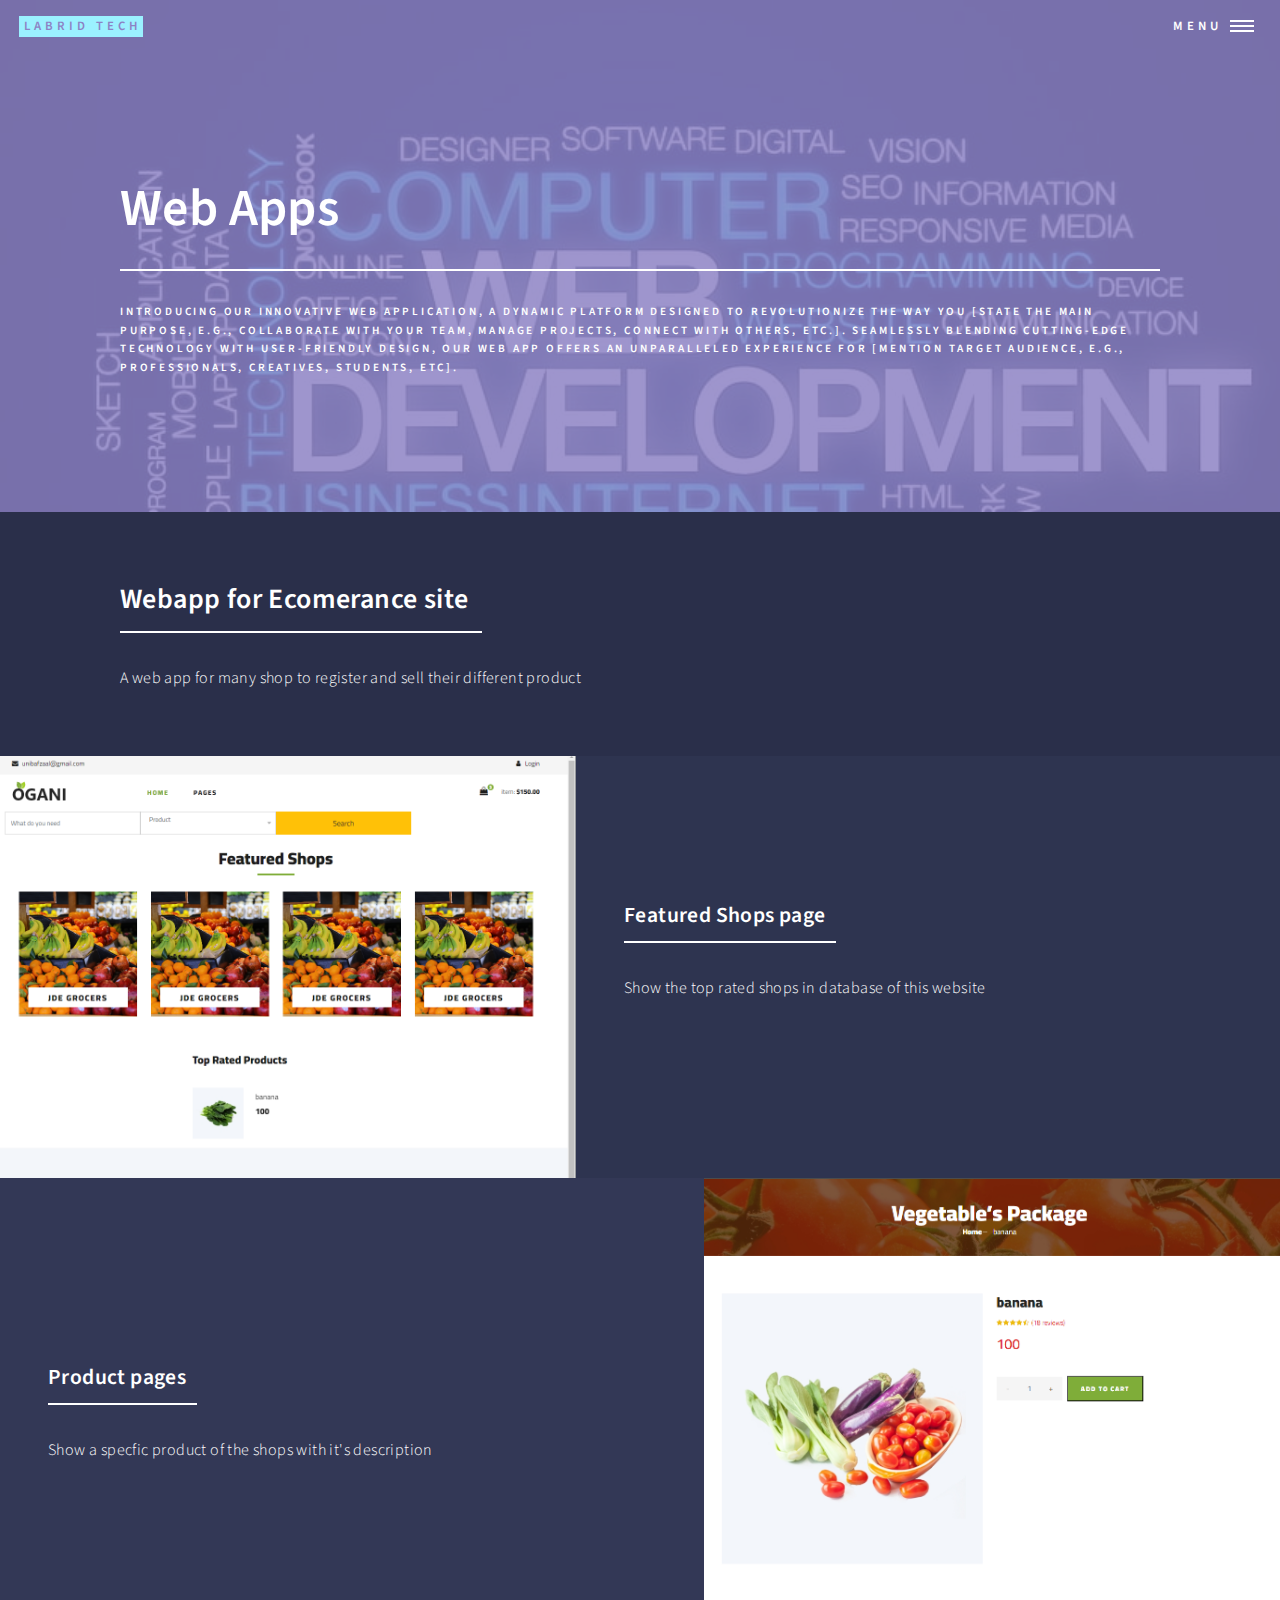
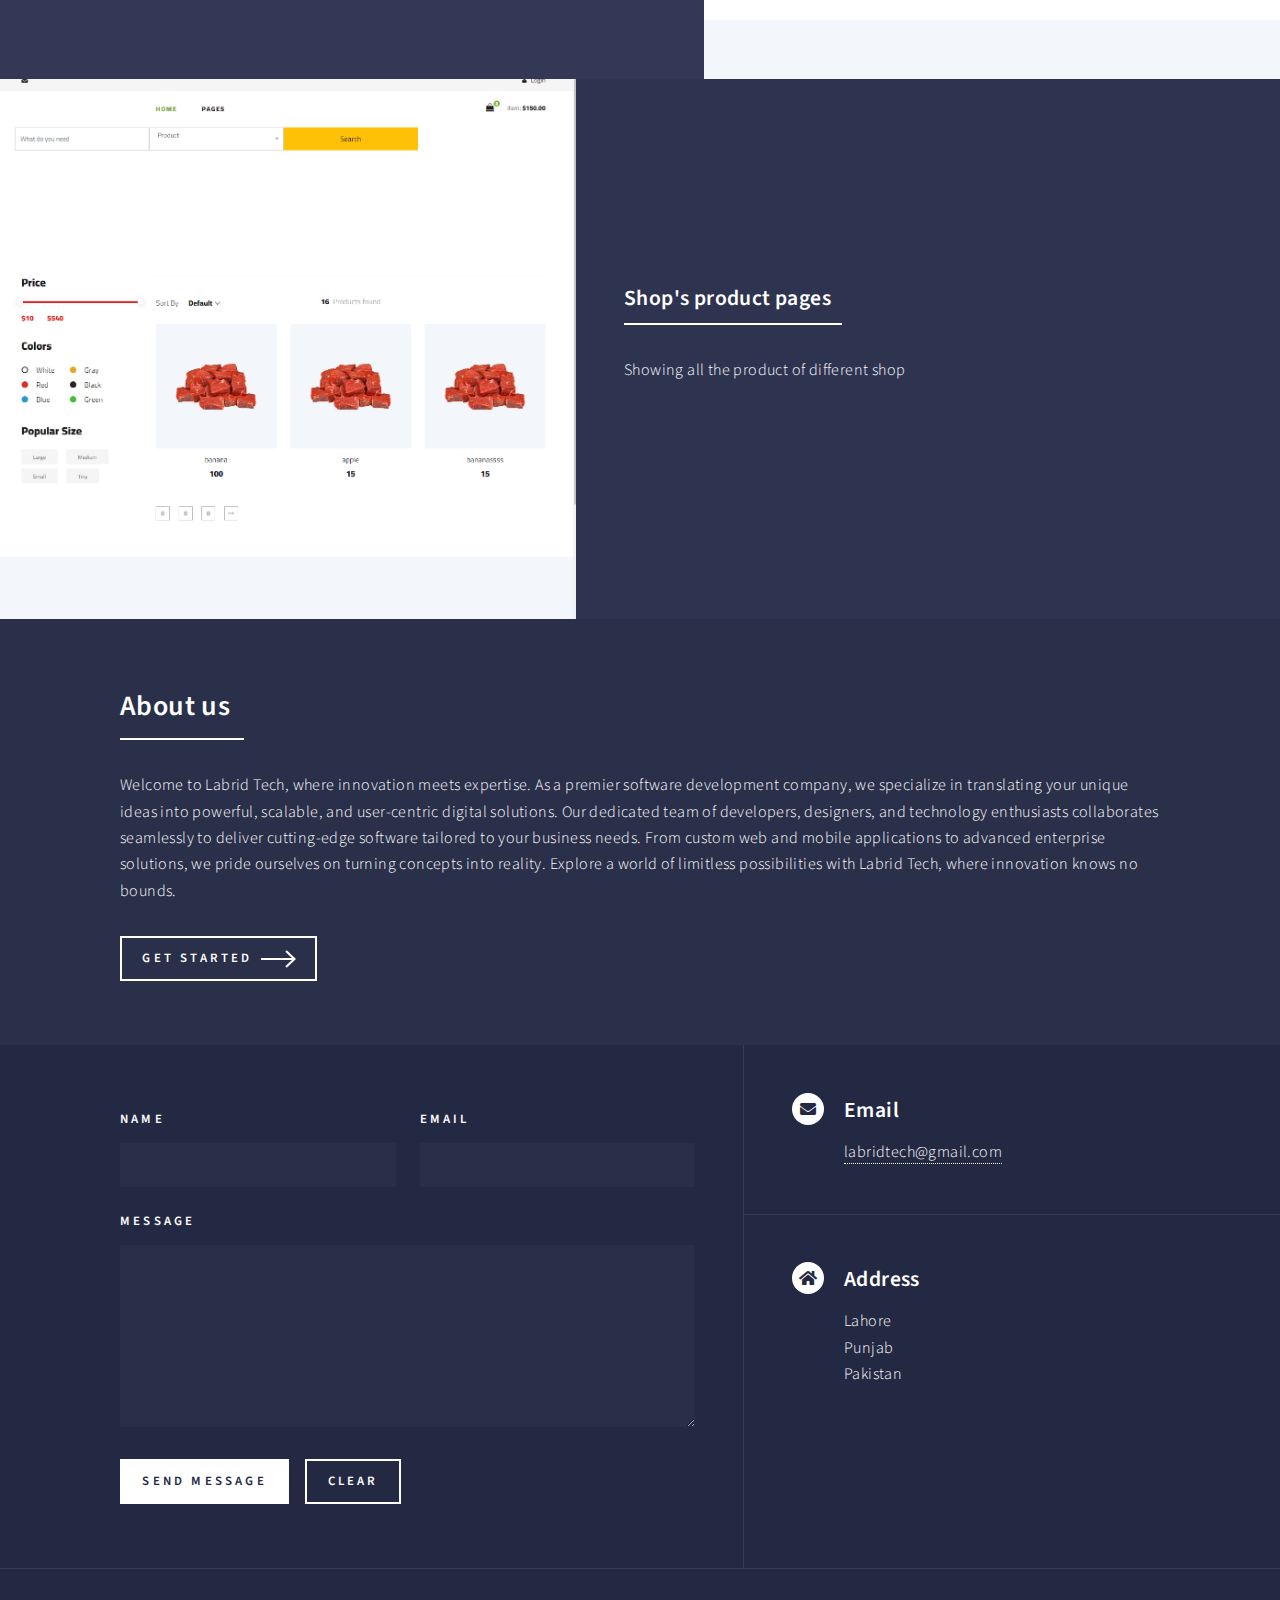
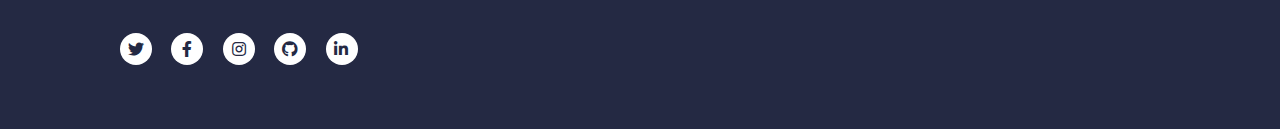
<file: Webapp.html>
<!DOCTYPE HTML>
<!--
	Labrid Tech 
	html5up.net | @ajlkn
	Free for personal and commercial use under the CCA 3.0 license (html5up.net/license)
-->
<html>
	<head>
		<title>Landing - Labrid Tech </title>
		<meta charset="utf-8" />
		<meta name="viewport" content="width=device-width, initial-scale=1, user-scalable=no" />
		<link rel="stylesheet" href="assets/css/main.css" />
		<noscript><link rel="stylesheet" href="assets/css/noscript.css" /></noscript>
	</head>
	<body class="is-preload">

		<!-- Wrapper -->
			<div id="wrapper">

				<!-- Header -->
				<!-- Note: The "styleN" class below should match that of the banner element. -->
					<header id="header" class="alt style2">
						<a href="index.html" class="logo"><strong>Labrid Tech</strong> <span></span></a>
						<nav>
							<a href="#menu">Menu</a>
						</nav>
					</header>

				<!-- Menu -->
					<nav id="menu">
						<ul class="links">
							<li><a href="index.html">Home</a></li>
						</ul>
						<ul class="actions stacked">
							<li><a href="#" class="button primary fit">Get Started</a></li>
							<li><a href="Webapp.html" class="button fit">Web apps</a></li>
							<li><a href="Mobileapp.html" class="button fit">Mobile apps</a></li>
							<li><a href="Flutter.html" class="button fit">Flutter apps</a></li>
							<li><a href="ReactJs.html" class="button fit">Software apps</a></li>
						</ul>
					</nav>

				<!-- Banner -->
				<!-- Note: The "styleN" class below should match that of the header element. -->
					<section id="banner" class="style2">
						<div class="inner">
							<span class="image">
								<img src="images/webmain.jpeg" alt="" />
							</span>
							<header class="major">
								<h1>Web Apps</h1>
							</header>
							<div class="content">
								<p>Introducing our innovative web application, a dynamic platform designed to revolutionize the way you [state the main purpose, e.g., collaborate with your team, manage projects, connect with others, etc.]. Seamlessly blending cutting-edge technology with user-friendly design, our web app offers an unparalleled experience for [mention target audience, e.g., professionals, creatives, students, etc].</p>
							</div>
						</div>
					</section>

				<!-- Main -->
					<div id="main">

						<!-- One -->
							<section id="one">
								<div class="inner">
									<header class="major">
										<h2>Webapp for Ecomerance site</h2>
									</header>
									<p>A web app for many shop to register and sell their different product</p>
								</div>
							</section>

						<!-- Two -->
							<section id="two" class="spotlights">
								<section>
									<div class="image">
										<img src="images/webhome.png" alt="" data-position="center center" />
									</div>
									<div class="content">
										<div class="inner">
											<header class="major">
												<h3>Featured Shops page</h3>
											</header>
											<p>Show the top rated shops in database of this website</p>
											<ul class="actions">
												
											</ul>
										</div>
									</div>
								</section>
								<section>
									<div class="image">
										<img src="images/webproduct.png" alt="" data-position="top center" />
									</div>
									<div class="content">
										<div class="inner">
											<header class="major">
												<h3>Product pages</h3>
											</header>
											<p>Show a specfic product of the shops with it's description</p>
											<ul class="actions">
												
											</ul>
										</div>
									</div>
								</section>
								<section>
									<div class="image">
										<img src="images/webshop.png" alt="" data-position="25% 25%" />
									</div>
									<div class="content">
										<div class="inner">
											<header class="major">
												<h3>Shop's product pages</h3>
											</header>
											<p>Showing all the product of different shop</p>
											<ul class="actions">
												
											</ul>
										</div>
									</div>
								</section>
							</section>

						<!-- Two -->
<section id="two">
    <div class="inner">
        <header class="major">
            <h2>About us</h2>
        </header>
        <p>Welcome to Labrid Tech, where innovation meets expertise. As a premier software development company, we specialize in translating your unique ideas into powerful, scalable, and user-centric digital solutions. Our dedicated team of developers, designers, and technology enthusiasts collaborates seamlessly to deliver cutting-edge software tailored to your business needs. From custom web and mobile applications to advanced enterprise solutions, we pride ourselves on turning concepts into reality. Explore a world of limitless possibilities with Labrid Tech, where innovation knows no bounds.</p>
        <ul class="actions">
            <li><a href="" class="button next">Get Started</a></li>
        </ul>
    </div>
</section>

</div>

<!-- Contact -->
<section id="contact">
<div class="inner">
<section>
    <form method="POST" action="https://formsubmit.co/labridtech@gmail.com">
        <div class="fields">
            <div class="field half">
                <label for="name">Name</label>
                <input type="text" name="name" id="name" />
            </div>
            <div class="field half">
                <label for="email">Email</label>
                <input type="text" name="email" id="email" />
				<input type="hidden" name="_next" value="https://labridtech.github.io/index.html">
            </div>
            <div class="field">
                <label for="message">Message</label>
                <textarea name="message" id="message" rows="6"></textarea>
            </div>
        </div>
        <ul class="actions">
            <li><input type="submit" value="Send Message" class="primary" /></li>
            <li><input type="reset" value="Clear" /></li>
        </ul>
    </form>
</section>
<section class="split">
    <section>
        <div class="contact-method">
            <span class="icon solid alt fa-envelope"></span>
            <h3>Email</h3>
            <a href="#">labridtech@gmail.com</a>
        </div>
    </section>
    
    <section>
        <div class="contact-method">
            <span class="icon solid alt fa-home"></span>
            <h3>Address</h3>
            <span>Lahore<br />							
				Punjab<br />								
				Pakistan</span>
        </div>
    </section>
</section>
</div>
</section>

<!-- Footer -->
<footer id="footer">
<div class="inner">
<ul class="icons">
    <li><a href="#" class="icon brands alt fa-twitter"><span class="label">Twitter</span></a></li>
    <li><a href="#" class="icon brands alt fa-facebook-f"><span class="label">Facebook</span></a></li>
    <li><a href="#" class="icon brands alt fa-instagram"><span class="label">Instagram</span></a></li>
    <li><a href="#" class="icon brands alt fa-github"><span class="label">GitHub</span></a></li>
    <li><a href="#" class="icon brands alt fa-linkedin-in"><span class="label">LinkedIn</span></a></li>
</ul>

</div>
</footer>

			</div>

		<!-- Scripts -->
			<script src="assets/js/jquery.min.js"></script>
			<script src="assets/js/jquery.scrolly.min.js"></script>
			<script src="assets/js/jquery.scrollex.min.js"></script>
			<script src="assets/js/browser.min.js"></script>
			<script src="assets/js/breakpoints.min.js"></script>
			<script src="assets/js/util.js"></script>
			<script src="assets/js/main.js"></script>

	</body>
</html>
</file>
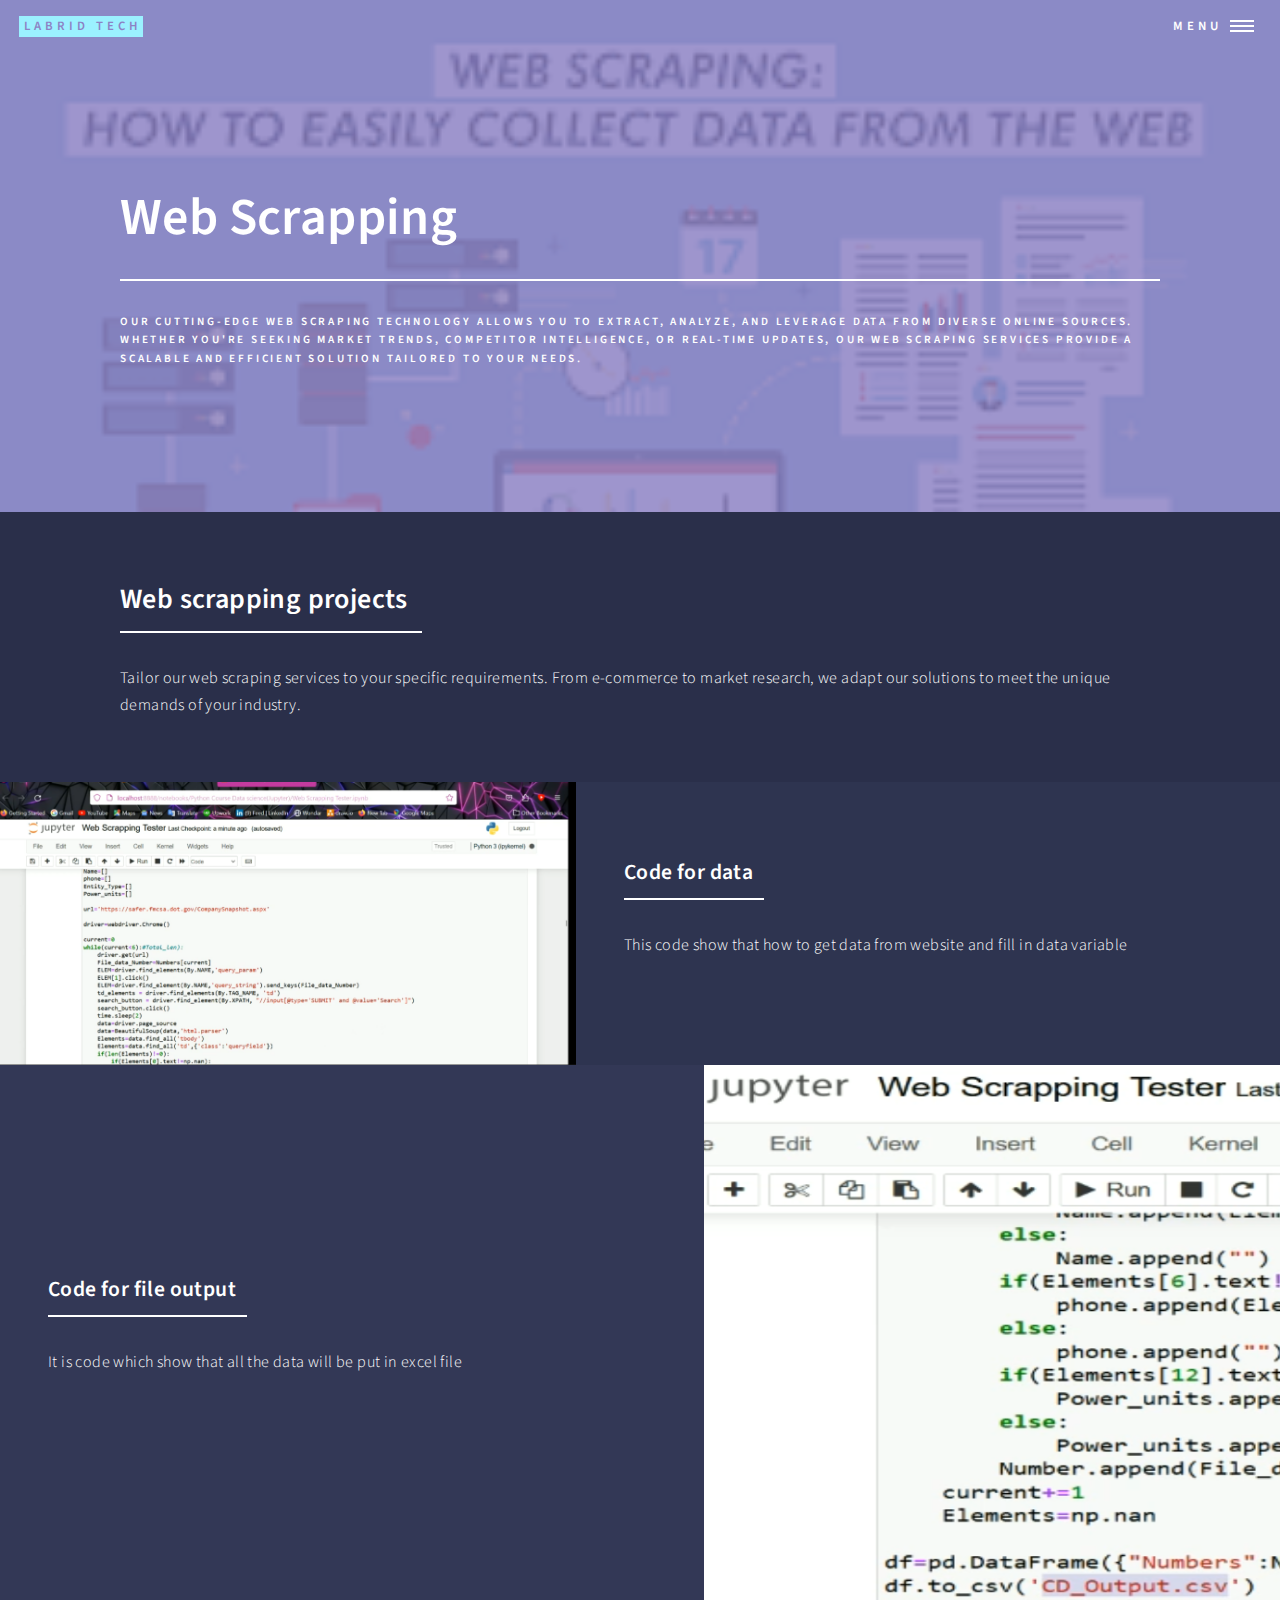
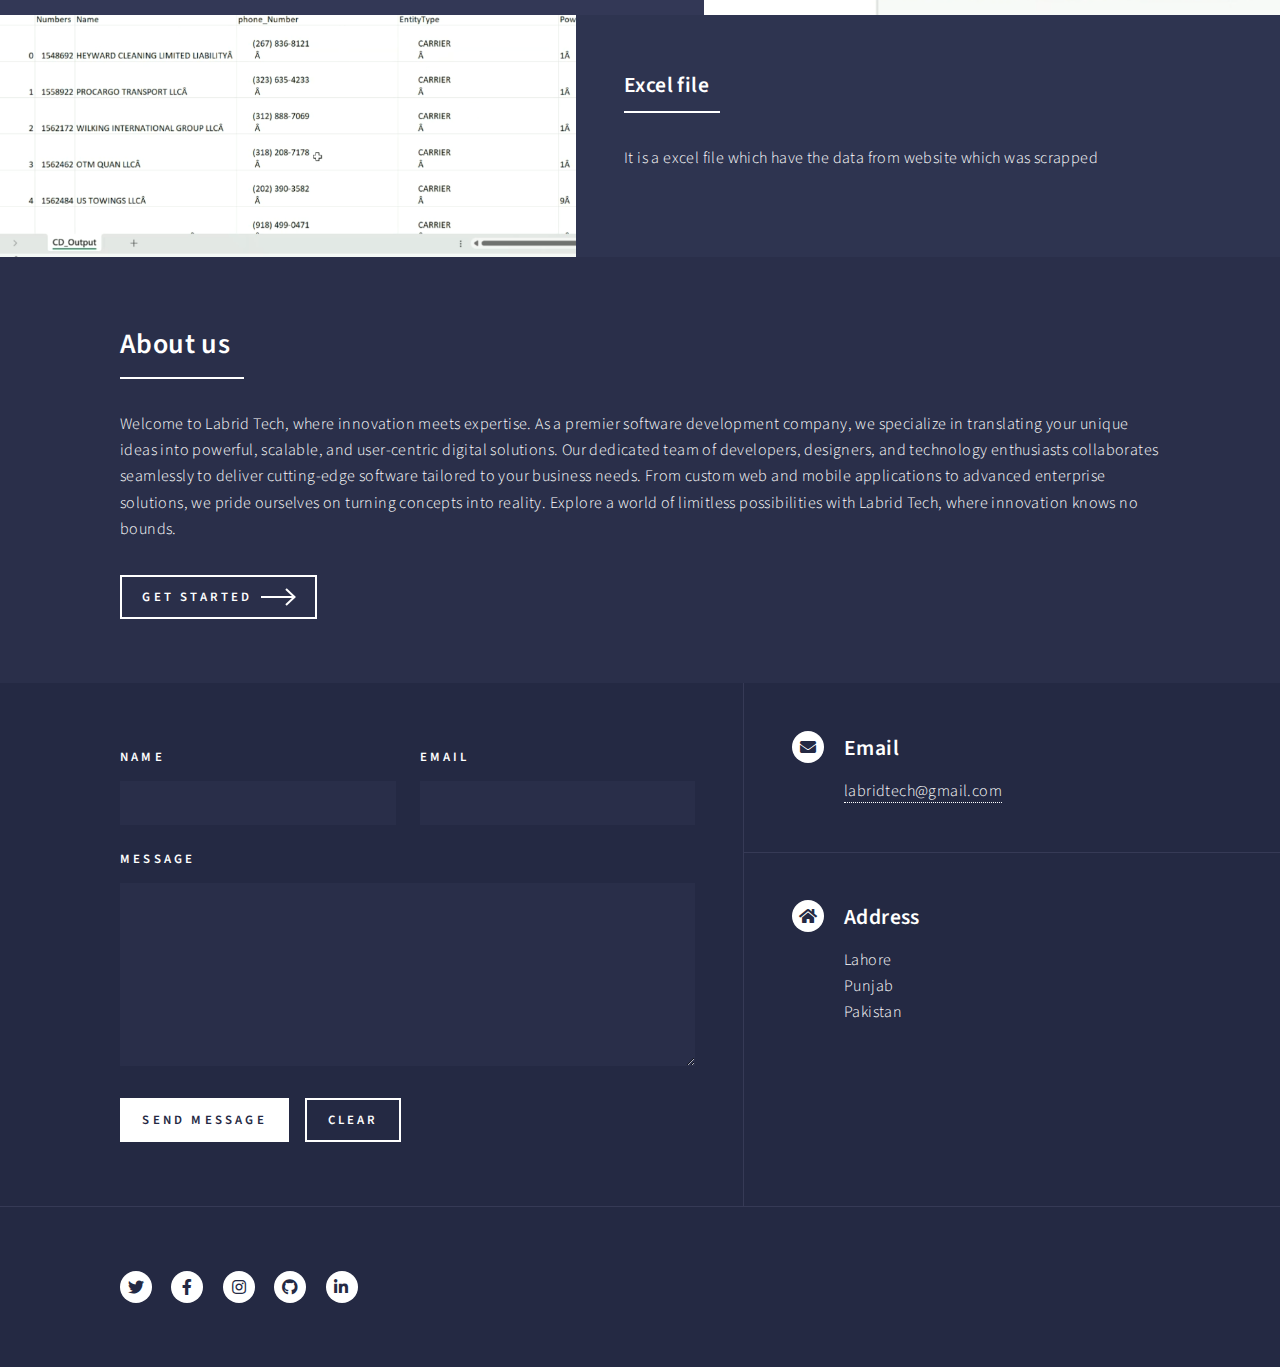
<file: Webscrapping.html>
<!DOCTYPE HTML>
<!--
	Labrid Tech 
	html5up.net | @ajlkn
	Free for personal and commercial use under the CCA 3.0 license (html5up.net/license)
-->
<html>
	<head>
		<title>Landing - Labrid Tech </title>
		<meta charset="utf-8" />
		<meta name="viewport" content="width=device-width, initial-scale=1, user-scalable=no" />
		<link rel="stylesheet" href="assets/css/main.css" />
		<noscript><link rel="stylesheet" href="assets/css/noscript.css" /></noscript>
	</head>
	<body class="is-preload">

		<!-- Wrapper -->
			<div id="wrapper">

				<!-- Header -->
				<!-- Note: The "styleN" class below should match that of the banner element. -->
					<header id="header" class="alt style2">
						<a href="index.html" class="logo"><strong>Labrid Tech</strong> <span></span></a>
						<nav>
							<a href="#menu">Menu</a>
						</nav>
					</header>

				<!-- Menu -->
					<nav id="menu">
						<ul class="links">
							<li><a href="index.html">Home</a></li>
							
						</ul>
						
					</nav>

				<!-- Banner -->
				<!-- Note: The "styleN" class below should match that of the header element. -->
					<section id="banner" class="style2">
						<div class="inner">
							<span class="image">
								<img src="images/scrappingmain.png" alt="" />
							</span>
							<header class="major">
								<h1>Web Scrapping</h1>
							</header>
							<div class="content">
								<p>Our cutting-edge web scraping technology allows you to extract, analyze, and leverage data from diverse online sources. Whether you're seeking market trends, competitor intelligence, or real-time updates, our web scraping services provide a scalable and efficient solution tailored to your needs.</p>
							</div>
						</div>
					</section>

				<!-- Main -->
					<div id="main">

						<!-- One -->
							<section id="one">
								<div class="inner">
									<header class="major">
										<h2>Web scrapping projects</h2>
									</header>
									<p>Tailor our web scraping services to your specific requirements. From e-commerce to market research, we adapt our solutions to meet the unique demands of your industry.</p>
								</div>
							</section>

						<!-- Two -->
							<section id="two" class="spotlights">
								<section>
									<div class="image" >
										<img src="images/scrapping1.png" alt="" />
									</div>
									<div class="content">
										<div class="inner">
											<header class="major">
												<h3>Code for data</h3>
											</header>
											<p>This code show that how to get data from website and fill in data variable</p>
											<ul class="actions">
												
											</ul>
										</div>
									</div>
								</section>
								<section>
									<div class="image">
										<img src="images/scrapping2.png" alt="" data-position="top center" width="550" height="550" />
									</div>
									<div class="content">
										<div class="inner">
											<header class="major">
												<h3>Code for file output</h3>
											</header>
											<p>It is code which show that all the data will be put in excel file</p>
											<ul class="actions">
												
											</ul>
										</div>
									</div>
								</section>
								<section>
									<div class="image" >
										<img src="images/scrapping3.png" alt="" data-position="25% 25%" />
									</div>
									<div class="content">
										<div class="inner">
											<header class="major">
												<h3>Excel file</h3>
											</header>
											<p>It is a excel file which have the data from website which was scrapped</p>
											<ul class="actions">
												
											</ul>
										</div>
									</div>
								</section>
							</section>

						<!-- Three -->
							<section id="three">
								<div class="inner">
									<header class="major">
										<h2>About us</h2>
									</header>
									<p>Welcome to Labrid Tech, where innovation meets expertise. As a premier software development company, we specialize in translating your unique ideas into powerful, scalable, and user-centric digital solutions. Our dedicated team of developers, designers, and technology enthusiasts collaborates seamlessly to deliver cutting-edge software tailored to your business needs. From custom web and mobile applications to advanced enterprise solutions, we pride ourselves on turning concepts into reality. Explore a world of limitless possibilities with Labrid Tech, where innovation knows no bounds.</p>
									<ul class="actions">
										<li><a href="" class="button next">Get Started</a></li>
									</ul>
								</div>
							</section>

					</div>

				<!-- Contact -->
					<section id="contact">
						<div class="inner">
							<section>
								<form method="POST" action="https://formsubmit.co/labridtech@gmail.com">
									<div class="fields">
										<div class="field half">
											<label for="name">Name</label>
											<input type="text" name="name" id="name" />
										</div>
										<div class="field half">
											<label for="email">Email</label>
											<input type="text" name="email" id="email" />
											<input type="hidden" name="_next" value="https://labridtech.github.io/index.html">
										</div>
										<div class="field">
											<label for="message">Message</label>
											<textarea name="message" id="message" rows="6"></textarea>
										</div>
									</div>
									<ul class="actions">
										<li><input type="submit" value="Send Message" class="primary" /></li>
										<li><input type="reset" value="Clear" /></li>
									</ul>
								</form>
							</section>
							<section class="split">
								<section>
									<div class="contact-method">
										<span class="icon solid alt fa-envelope"></span>
										<h3>Email</h3>
										<a href="#">labridtech@gmail.com</a>
									</div>
								</section>
								
								<section>
									<div class="contact-method">
										<span class="icon solid alt fa-home"></span>
										<h3>Address</h3>
										<span>Lahore<br />							
											Punjab<br />								
											Pakistan</span>
									</div>
								</section>
							</section>
						</div>
					</section>

				<!-- Footer -->
					<footer id="footer">
						<div class="inner">
							<ul class="icons">
								<li><a href="#" class="icon brands alt fa-twitter"><span class="label">Twitter</span></a></li>
								<li><a href="#" class="icon brands alt fa-facebook-f"><span class="label">Facebook</span></a></li>
								<li><a href="#" class="icon brands alt fa-instagram"><span class="label">Instagram</span></a></li>
								<li><a href="#" class="icon brands alt fa-github"><span class="label">GitHub</span></a></li>
								<li><a href="#" class="icon brands alt fa-linkedin-in"><span class="label">LinkedIn</span></a></li>
							</ul>
							
						</div>
					</footer>

			</div>

		<!-- Scripts -->
			<script src="assets/js/jquery.min.js"></script>
			<script src="assets/js/jquery.scrolly.min.js"></script>
			<script src="assets/js/jquery.scrollex.min.js"></script>
			<script src="assets/js/browser.min.js"></script>
			<script src="assets/js/breakpoints.min.js"></script>
			<script src="assets/js/util.js"></script>
			<script src="assets/js/main.js"></script>

	</body>
</html>
</file>
<file: assets/css/noscript.css>
/*
	Labrid Tech 
	html5up.net | @ajlkn
	Free for personal and commercial use under the CCA 3.0 license (html5up.net/license)
*/

/* Banner */

	body.is-preload #banner:after {
		opacity: 0.85;
	}

	body.is-preload #banner > .inner {
		-moz-filter: none;
		-webkit-filter: none;
		-ms-filter: none;
		filter: none;
		-moz-transform: none;
		-webkit-transform: none;
		-ms-transform: none;
		transform: none;
		opacity: 1;
	}
</file>
<file: assets/css/main.css>
@import url(fontawesome-all.min.css);
@import url("https://fonts.googleapis.com/css?family=Source+Sans+Pro:300,300italic,600,600italic");

/*
	Labrid Tech 
	html5up.net | @ajlkn
	Free for personal and commercial use under the CCA 3.0 license (html5up.net/license)
*/

html, body, div, span, applet, object,
iframe, h1, h2, h3, h4, h5, h6, p, blockquote,
pre, a, abbr, acronym, address, big, cite,
code, del, dfn, em, img, ins, kbd, q, s, samp,
small, strike, strong, sub, sup, tt, var, b,
u, i, center, dl, dt, dd, ol, ul, li, fieldset,
form, label, legend, table, caption, tbody,
tfoot, thead, tr, th, td, article, aside,
canvas, details, embed, figure, figcaption,
footer, header, hgroup, menu, nav, output, ruby,
section, summary, time, mark, audio, video {
	margin: 0;
	padding: 0;
	border: 0;
	font-size: 100%;
	font: inherit;
	vertical-align: baseline;}

article, aside, details, figcaption, figure,
footer, header, hgroup, menu, nav, section {
	display: block;}

body {
	line-height: 1;
}

ol, ul {
	list-style: none;
}

blockquote, q {
	quotes: none;
}

	blockquote:before, blockquote:after, q:before, q:after {
		content: '';
		content: none;
	}

table {
	border-collapse: collapse;
	border-spacing: 0;
}

body {
	-webkit-text-size-adjust: none;
}

mark {
	background-color: transparent;
	color: inherit;
}

input::-moz-focus-inner {
	border: 0;
	padding: 0;
}

input, select, textarea {
	-moz-appearance: none;
	-webkit-appearance: none;
	-ms-appearance: none;
	appearance: none;
}

/* Basic */

	@-ms-viewport {
		width: device-width;
	}

	body {
		-ms-overflow-style: scrollbar;
	}

	@media screen and (max-width: 480px) {

		html, body {
			min-width: 320px;
		}

	}

	html {
		box-sizing: border-box;
	}

	*, *:before, *:after {
		box-sizing: inherit;
	}

	body {
		background: #242943;
	}

		body.is-preload *, body.is-preload *:before, body.is-preload *:after {
			-moz-animation: none !important;
			-webkit-animation: none !important;
			-ms-animation: none !important;
			animation: none !important;
			-moz-transition: none !important;
			-webkit-transition: none !important;
			-ms-transition: none !important;
			transition: none !important;
		}

/* Type */

	body, input, select, textarea {
		color: #ffffff;
		font-family: "Source Sans Pro", Helvetica, sans-serif;
		font-size: 17pt;
		font-weight: 300;
		letter-spacing: 0.025em;
		line-height: 1.65;
	}

		@media screen and (max-width: 1680px) {

			body, input, select, textarea {
				font-size: 14pt;
			}

		}

		@media screen and (max-width: 1280px) {

			body, input, select, textarea {
				font-size: 12pt;
			}

		}

		@media screen and (max-width: 360px) {

			body, input, select, textarea {
				font-size: 11pt;
			}

		}

	a {
		-moz-transition: color 0.2s ease-in-out, border-bottom-color 0.2s ease-in-out;
		-webkit-transition: color 0.2s ease-in-out, border-bottom-color 0.2s ease-in-out;
		-ms-transition: color 0.2s ease-in-out, border-bottom-color 0.2s ease-in-out;
		transition: color 0.2s ease-in-out, border-bottom-color 0.2s ease-in-out;
		border-bottom: dotted 1px;
		color: inherit;
		text-decoration: none;
	}

		a:hover {
			border-bottom-color: transparent;
			color: #9bf1ff !important;
		}

		a:active {
			color: #53e3fb !important;
		}

	strong, b {
		color: #ffffff;
		font-weight: 600;
	}

	em, i {
		font-style: italic;
	}

	p {
		margin: 0 0 2em 0;
	}

	h1, h2, h3, h4, h5, h6 {
		color: #ffffff;
		font-weight: 600;
		line-height: 1.65;
		margin: 0 0 1em 0;
	}

		h1 a, h2 a, h3 a, h4 a, h5 a, h6 a {
			color: inherit;
			border-bottom: 0;
		}

	h1 {
		font-size: 2.5em;
	}

	h2 {
		font-size: 1.75em;
	}

	h3 {
		font-size: 1.35em;
	}

	h4 {
		font-size: 1.1em;
	}

	h5 {
		font-size: 0.9em;
	}

	h6 {
		font-size: 0.7em;
	}

	@media screen and (max-width: 736px) {

		h1 {
			font-size: 2em;
		}

		h2 {
			font-size: 1.5em;
		}

		h3 {
			font-size: 1.25em;
		}

	}

	sub {
		font-size: 0.8em;
		position: relative;
		top: 0.5em;
	}

	sup {
		font-size: 0.8em;
		position: relative;
		top: -0.5em;
	}

	blockquote {
		border-left: solid 4px rgba(212, 212, 255, 0.1);
		font-style: italic;
		margin: 0 0 2em 0;
		padding: 0.5em 0 0.5em 2em;
	}

	code {
		background: rgba(212, 212, 255, 0.035);
		font-family: "Courier New", monospace;
		font-size: 0.9em;
		margin: 0 0.25em;
		padding: 0.25em 0.65em;
	}

	pre {
		-webkit-overflow-scrolling: touch;
		font-family: "Courier New", monospace;
		font-size: 0.9em;
		margin: 0 0 2em 0;
	}

		pre code {
			display: block;
			line-height: 1.75;
			padding: 1em 1.5em;
			overflow-x: auto;
		}

	hr {
		border: 0;
		border-bottom: solid 1px rgba(212, 212, 255, 0.1);
		margin: 2em 0;
	}

		hr.major {
			margin: 3em 0;
		}

	.align-left {
		text-align: left;
	}

	.align-center {
		text-align: center;
	}

	.align-right {
		text-align: right;
	}

/* Row */

	.row {
		display: flex;
		flex-wrap: wrap;
		box-sizing: border-box;
		align-items: stretch;
	}

		.row > * {
			box-sizing: border-box;
		}

		.row.gtr-uniform > * > :last-child {
			margin-bottom: 0;
		}

		.row.aln-left {
			justify-content: flex-start;
		}

		.row.aln-center {
			justify-content: center;
		}

		.row.aln-right {
			justify-content: flex-end;
		}

		.row.aln-top {
			align-items: flex-start;
		}

		.row.aln-middle {
			align-items: center;
		}

		.row.aln-bottom {
			align-items: flex-end;
		}

		.row > .imp {
			order: -1;
		}

		.row > .col-1 {
			width: 8.33333%;
		}

		.row > .off-1 {
			margin-left: 8.33333%;
		}

		.row > .col-2 {
			width: 16.66667%;
		}

		.row > .off-2 {
			margin-left: 16.66667%;
		}

		.row > .col-3 {
			width: 25%;
		}

		.row > .off-3 {
			margin-left: 25%;
		}

		.row > .col-4 {
			width: 33.33333%;
		}

		.row > .off-4 {
			margin-left: 33.33333%;
		}

		.row > .col-5 {
			width: 41.66667%;
		}

		.row > .off-5 {
			margin-left: 41.66667%;
		}

		.row > .col-6 {
			width: 50%;
		}

		.row > .off-6 {
			margin-left: 50%;
		}

		.row > .col-7 {
			width: 58.33333%;
		}

		.row > .off-7 {
			margin-left: 58.33333%;
		}

		.row > .col-8 {
			width: 66.66667%;
		}

		.row > .off-8 {
			margin-left: 66.66667%;
		}

		.row > .col-9 {
			width: 75%;
		}

		.row > .off-9 {
			margin-left: 75%;
		}

		.row > .col-10 {
			width: 83.33333%;
		}

		.row > .off-10 {
			margin-left: 83.33333%;
		}

		.row > .col-11 {
			width: 91.66667%;
		}

		.row > .off-11 {
			margin-left: 91.66667%;
		}

		.row > .col-12 {
			width: 100%;
		}

		.row > .off-12 {
			margin-left: 100%;
		}

		.row.gtr-0 {
			margin-top: 0;
			margin-left: 0em;
		}

			.row.gtr-0 > * {
				padding: 0 0 0 0em;
			}

			.row.gtr-0.gtr-uniform {
				margin-top: 0em;
			}

				.row.gtr-0.gtr-uniform > * {
					padding-top: 0em;
				}

		.row.gtr-25 {
			margin-top: 0;
			margin-left: -0.5em;
		}

			.row.gtr-25 > * {
				padding: 0 0 0 0.5em;
			}

			.row.gtr-25.gtr-uniform {
				margin-top: -0.5em;
			}

				.row.gtr-25.gtr-uniform > * {
					padding-top: 0.5em;
				}

		.row.gtr-50 {
			margin-top: 0;
			margin-left: -1em;
		}

			.row.gtr-50 > * {
				padding: 0 0 0 1em;
			}

			.row.gtr-50.gtr-uniform {
				margin-top: -1em;
			}

				.row.gtr-50.gtr-uniform > * {
					padding-top: 1em;
				}

		.row {
			margin-top: 0;
			margin-left: -2em;
		}

			.row > * {
				padding: 0 0 0 2em;
			}

			.row.gtr-uniform {
				margin-top: -2em;
			}

				.row.gtr-uniform > * {
					padding-top: 2em;
				}

		.row.gtr-150 {
			margin-top: 0;
			margin-left: -3em;
		}

			.row.gtr-150 > * {
				padding: 0 0 0 3em;
			}

			.row.gtr-150.gtr-uniform {
				margin-top: -3em;
			}

				.row.gtr-150.gtr-uniform > * {
					padding-top: 3em;
				}

		.row.gtr-200 {
			margin-top: 0;
			margin-left: -4em;
		}

			.row.gtr-200 > * {
				padding: 0 0 0 4em;
			}

			.row.gtr-200.gtr-uniform {
				margin-top: -4em;
			}

				.row.gtr-200.gtr-uniform > * {
					padding-top: 4em;
				}

		@media screen and (max-width: 1680px) {

			.row {
				display: flex;
				flex-wrap: wrap;
				box-sizing: border-box;
				align-items: stretch;
			}

				.row > * {
					box-sizing: border-box;
				}

				.row.gtr-uniform > * > :last-child {
					margin-bottom: 0;
				}

				.row.aln-left {
					justify-content: flex-start;
				}

				.row.aln-center {
					justify-content: center;
				}

				.row.aln-right {
					justify-content: flex-end;
				}

				.row.aln-top {
					align-items: flex-start;
				}

				.row.aln-middle {
					align-items: center;
				}

				.row.aln-bottom {
					align-items: flex-end;
				}

				.row > .imp-xlarge {
					order: -1;
				}

				.row > .col-1-xlarge {
					width: 8.33333%;
				}

				.row > .off-1-xlarge {
					margin-left: 8.33333%;
				}

				.row > .col-2-xlarge {
					width: 16.66667%;
				}

				.row > .off-2-xlarge {
					margin-left: 16.66667%;
				}

				.row > .col-3-xlarge {
					width: 25%;
				}

				.row > .off-3-xlarge {
					margin-left: 25%;
				}

				.row > .col-4-xlarge {
					width: 33.33333%;
				}

				.row > .off-4-xlarge {
					margin-left: 33.33333%;
				}

				.row > .col-5-xlarge {
					width: 41.66667%;
				}

				.row > .off-5-xlarge {
					margin-left: 41.66667%;
				}

				.row > .col-6-xlarge {
					width: 50%;
				}

				.row > .off-6-xlarge {
					margin-left: 50%;
				}

				.row > .col-7-xlarge {
					width: 58.33333%;
				}

				.row > .off-7-xlarge {
					margin-left: 58.33333%;
				}

				.row > .col-8-xlarge {
					width: 66.66667%;
				}

				.row > .off-8-xlarge {
					margin-left: 66.66667%;
				}

				.row > .col-9-xlarge {
					width: 75%;
				}

				.row > .off-9-xlarge {
					margin-left: 75%;
				}

				.row > .col-10-xlarge {
					width: 83.33333%;
				}

				.row > .off-10-xlarge {
					margin-left: 83.33333%;
				}

				.row > .col-11-xlarge {
					width: 91.66667%;
				}

				.row > .off-11-xlarge {
					margin-left: 91.66667%;
				}

				.row > .col-12-xlarge {
					width: 100%;
				}

				.row > .off-12-xlarge {
					margin-left: 100%;
				}

				.row.gtr-0 {
					margin-top: 0;
					margin-left: 0em;
				}

					.row.gtr-0 > * {
						padding: 0 0 0 0em;
					}

					.row.gtr-0.gtr-uniform {
						margin-top: 0em;
					}

						.row.gtr-0.gtr-uniform > * {
							padding-top: 0em;
						}

				.row.gtr-25 {
					margin-top: 0;
					margin-left: -0.5em;
				}

					.row.gtr-25 > * {
						padding: 0 0 0 0.5em;
					}

					.row.gtr-25.gtr-uniform {
						margin-top: -0.5em;
					}

						.row.gtr-25.gtr-uniform > * {
							padding-top: 0.5em;
						}

				.row.gtr-50 {
					margin-top: 0;
					margin-left: -1em;
				}

					.row.gtr-50 > * {
						padding: 0 0 0 1em;
					}

					.row.gtr-50.gtr-uniform {
						margin-top: -1em;
					}

						.row.gtr-50.gtr-uniform > * {
							padding-top: 1em;
						}

				.row {
					margin-top: 0;
					margin-left: -2em;
				}

					.row > * {
						padding: 0 0 0 2em;
					}

					.row.gtr-uniform {
						margin-top: -2em;
					}

						.row.gtr-uniform > * {
							padding-top: 2em;
						}

				.row.gtr-150 {
					margin-top: 0;
					margin-left: -3em;
				}

					.row.gtr-150 > * {
						padding: 0 0 0 3em;
					}

					.row.gtr-150.gtr-uniform {
						margin-top: -3em;
					}

						.row.gtr-150.gtr-uniform > * {
							padding-top: 3em;
						}

				.row.gtr-200 {
					margin-top: 0;
					margin-left: -4em;
				}

					.row.gtr-200 > * {
						padding: 0 0 0 4em;
					}

					.row.gtr-200.gtr-uniform {
						margin-top: -4em;
					}

						.row.gtr-200.gtr-uniform > * {
							padding-top: 4em;
						}

		}

		@media screen and (max-width: 1280px) {

			.row {
				display: flex;
				flex-wrap: wrap;
				box-sizing: border-box;
				align-items: stretch;
			}

				.row > * {
					box-sizing: border-box;
				}

				.row.gtr-uniform > * > :last-child {
					margin-bottom: 0;
				}

				.row.aln-left {
					justify-content: flex-start;
				}

				.row.aln-center {
					justify-content: center;
				}

				.row.aln-right {
					justify-content: flex-end;
				}

				.row.aln-top {
					align-items: flex-start;
				}

				.row.aln-middle {
					align-items: center;
				}

				.row.aln-bottom {
					align-items: flex-end;
				}

				.row > .imp-large {
					order: -1;
				}

				.row > .col-1-large {
					width: 8.33333%;
				}

				.row > .off-1-large {
					margin-left: 8.33333%;
				}

				.row > .col-2-large {
					width: 16.66667%;
				}

				.row > .off-2-large {
					margin-left: 16.66667%;
				}

				.row > .col-3-large {
					width: 25%;
				}

				.row > .off-3-large {
					margin-left: 25%;
				}

				.row > .col-4-large {
					width: 33.33333%;
				}

				.row > .off-4-large {
					margin-left: 33.33333%;
				}

				.row > .col-5-large {
					width: 41.66667%;
				}

				.row > .off-5-large {
					margin-left: 41.66667%;
				}

				.row > .col-6-large {
					width: 50%;
				}

				.row > .off-6-large {
					margin-left: 50%;
				}

				.row > .col-7-large {
					width: 58.33333%;
				}

				.row > .off-7-large {
					margin-left: 58.33333%;
				}

				.row > .col-8-large {
					width: 66.66667%;
				}

				.row > .off-8-large {
					margin-left: 66.66667%;
				}

				.row > .col-9-large {
					width: 75%;
				}

				.row > .off-9-large {
					margin-left: 75%;
				}

				.row > .col-10-large {
					width: 83.33333%;
				}

				.row > .off-10-large {
					margin-left: 83.33333%;
				}

				.row > .col-11-large {
					width: 91.66667%;
				}

				.row > .off-11-large {
					margin-left: 91.66667%;
				}

				.row > .col-12-large {
					width: 100%;
				}

				.row > .off-12-large {
					margin-left: 100%;
				}

				.row.gtr-0 {
					margin-top: 0;
					margin-left: 0em;
				}

					.row.gtr-0 > * {
						padding: 0 0 0 0em;
					}

					.row.gtr-0.gtr-uniform {
						margin-top: 0em;
					}

						.row.gtr-0.gtr-uniform > * {
							padding-top: 0em;
						}

				.row.gtr-25 {
					margin-top: 0;
					margin-left: -0.375em;
				}

					.row.gtr-25 > * {
						padding: 0 0 0 0.375em;
					}

					.row.gtr-25.gtr-uniform {
						margin-top: -0.375em;
					}

						.row.gtr-25.gtr-uniform > * {
							padding-top: 0.375em;
						}

				.row.gtr-50 {
					margin-top: 0;
					margin-left: -0.75em;
				}

					.row.gtr-50 > * {
						padding: 0 0 0 0.75em;
					}

					.row.gtr-50.gtr-uniform {
						margin-top: -0.75em;
					}

						.row.gtr-50.gtr-uniform > * {
							padding-top: 0.75em;
						}

				.row {
					margin-top: 0;
					margin-left: -1.5em;
				}

					.row > * {
						padding: 0 0 0 1.5em;
					}

					.row.gtr-uniform {
						margin-top: -1.5em;
					}

						.row.gtr-uniform > * {
							padding-top: 1.5em;
						}

				.row.gtr-150 {
					margin-top: 0;
					margin-left: -2.25em;
				}

					.row.gtr-150 > * {
						padding: 0 0 0 2.25em;
					}

					.row.gtr-150.gtr-uniform {
						margin-top: -2.25em;
					}

						.row.gtr-150.gtr-uniform > * {
							padding-top: 2.25em;
						}

				.row.gtr-200 {
					margin-top: 0;
					margin-left: -3em;
				}

					.row.gtr-200 > * {
						padding: 0 0 0 3em;
					}

					.row.gtr-200.gtr-uniform {
						margin-top: -3em;
					}

						.row.gtr-200.gtr-uniform > * {
							padding-top: 3em;
						}

		}

		@media screen and (max-width: 980px) {

			.row {
				display: flex;
				flex-wrap: wrap;
				box-sizing: border-box;
				align-items: stretch;
			}

				.row > * {
					box-sizing: border-box;
				}

				.row.gtr-uniform > * > :last-child {
					margin-bottom: 0;
				}

				.row.aln-left {
					justify-content: flex-start;
				}

				.row.aln-center {
					justify-content: center;
				}

				.row.aln-right {
					justify-content: flex-end;
				}

				.row.aln-top {
					align-items: flex-start;
				}

				.row.aln-middle {
					align-items: center;
				}

				.row.aln-bottom {
					align-items: flex-end;
				}

				.row > .imp-medium {
					order: -1;
				}

				.row > .col-1-medium {
					width: 8.33333%;
				}

				.row > .off-1-medium {
					margin-left: 8.33333%;
				}

				.row > .col-2-medium {
					width: 16.66667%;
				}

				.row > .off-2-medium {
					margin-left: 16.66667%;
				}

				.row > .col-3-medium {
					width: 25%;
				}

				.row > .off-3-medium {
					margin-left: 25%;
				}

				.row > .col-4-medium {
					width: 33.33333%;
				}

				.row > .off-4-medium {
					margin-left: 33.33333%;
				}

				.row > .col-5-medium {
					width: 41.66667%;
				}

				.row > .off-5-medium {
					margin-left: 41.66667%;
				}

				.row > .col-6-medium {
					width: 50%;
				}

				.row > .off-6-medium {
					margin-left: 50%;
				}

				.row > .col-7-medium {
					width: 58.33333%;
				}

				.row > .off-7-medium {
					margin-left: 58.33333%;
				}

				.row > .col-8-medium {
					width: 66.66667%;
				}

				.row > .off-8-medium {
					margin-left: 66.66667%;
				}

				.row > .col-9-medium {
					width: 75%;
				}

				.row > .off-9-medium {
					margin-left: 75%;
				}

				.row > .col-10-medium {
					width: 83.33333%;
				}

				.row > .off-10-medium {
					margin-left: 83.33333%;
				}

				.row > .col-11-medium {
					width: 91.66667%;
				}

				.row > .off-11-medium {
					margin-left: 91.66667%;
				}

				.row > .col-12-medium {
					width: 100%;
				}

				.row > .off-12-medium {
					margin-left: 100%;
				}

				.row.gtr-0 {
					margin-top: 0;
					margin-left: 0em;
				}

					.row.gtr-0 > * {
						padding: 0 0 0 0em;
					}

					.row.gtr-0.gtr-uniform {
						margin-top: 0em;
					}

						.row.gtr-0.gtr-uniform > * {
							padding-top: 0em;
						}

				.row.gtr-25 {
					margin-top: 0;
					margin-left: -0.375em;
				}

					.row.gtr-25 > * {
						padding: 0 0 0 0.375em;
					}

					.row.gtr-25.gtr-uniform {
						margin-top: -0.375em;
					}

						.row.gtr-25.gtr-uniform > * {
							padding-top: 0.375em;
						}

				.row.gtr-50 {
					margin-top: 0;
					margin-left: -0.75em;
				}

					.row.gtr-50 > * {
						padding: 0 0 0 0.75em;
					}

					.row.gtr-50.gtr-uniform {
						margin-top: -0.75em;
					}

						.row.gtr-50.gtr-uniform > * {
							padding-top: 0.75em;
						}

				.row {
					margin-top: 0;
					margin-left: -1.5em;
				}

					.row > * {
						padding: 0 0 0 1.5em;
					}

					.row.gtr-uniform {
						margin-top: -1.5em;
					}

						.row.gtr-uniform > * {
							padding-top: 1.5em;
						}

				.row.gtr-150 {
					margin-top: 0;
					margin-left: -2.25em;
				}

					.row.gtr-150 > * {
						padding: 0 0 0 2.25em;
					}

					.row.gtr-150.gtr-uniform {
						margin-top: -2.25em;
					}

						.row.gtr-150.gtr-uniform > * {
							padding-top: 2.25em;
						}

				.row.gtr-200 {
					margin-top: 0;
					margin-left: -3em;
				}

					.row.gtr-200 > * {
						padding: 0 0 0 3em;
					}

					.row.gtr-200.gtr-uniform {
						margin-top: -3em;
					}

						.row.gtr-200.gtr-uniform > * {
							padding-top: 3em;
						}

		}

		@media screen and (max-width: 736px) {

			.row {
				display: flex;
				flex-wrap: wrap;
				box-sizing: border-box;
				align-items: stretch;
			}

				.row > * {
					box-sizing: border-box;
				}

				.row.gtr-uniform > * > :last-child {
					margin-bottom: 0;
				}

				.row.aln-left {
					justify-content: flex-start;
				}

				.row.aln-center {
					justify-content: center;
				}

				.row.aln-right {
					justify-content: flex-end;
				}

				.row.aln-top {
					align-items: flex-start;
				}

				.row.aln-middle {
					align-items: center;
				}

				.row.aln-bottom {
					align-items: flex-end;
				}

				.row > .imp-small {
					order: -1;
				}

				.row > .col-1-small {
					width: 8.33333%;
				}

				.row > .off-1-small {
					margin-left: 8.33333%;
				}

				.row > .col-2-small {
					width: 16.66667%;
				}

				.row > .off-2-small {
					margin-left: 16.66667%;
				}

				.row > .col-3-small {
					width: 25%;
				}

				.row > .off-3-small {
					margin-left: 25%;
				}

				.row > .col-4-small {
					width: 33.33333%;
				}

				.row > .off-4-small {
					margin-left: 33.33333%;
				}

				.row > .col-5-small {
					width: 41.66667%;
				}

				.row > .off-5-small {
					margin-left: 41.66667%;
				}

				.row > .col-6-small {
					width: 50%;
				}

				.row > .off-6-small {
					margin-left: 50%;
				}

				.row > .col-7-small {
					width: 58.33333%;
				}

				.row > .off-7-small {
					margin-left: 58.33333%;
				}

				.row > .col-8-small {
					width: 66.66667%;
				}

				.row > .off-8-small {
					margin-left: 66.66667%;
				}

				.row > .col-9-small {
					width: 75%;
				}

				.row > .off-9-small {
					margin-left: 75%;
				}

				.row > .col-10-small {
					width: 83.33333%;
				}

				.row > .off-10-small {
					margin-left: 83.33333%;
				}

				.row > .col-11-small {
					width: 91.66667%;
				}

				.row > .off-11-small {
					margin-left: 91.66667%;
				}

				.row > .col-12-small {
					width: 100%;
				}

				.row > .off-12-small {
					margin-left: 100%;
				}

				.row.gtr-0 {
					margin-top: 0;
					margin-left: 0em;
				}

					.row.gtr-0 > * {
						padding: 0 0 0 0em;
					}

					.row.gtr-0.gtr-uniform {
						margin-top: 0em;
					}

						.row.gtr-0.gtr-uniform > * {
							padding-top: 0em;
						}

				.row.gtr-25 {
					margin-top: 0;
					margin-left: -0.3125em;
				}

					.row.gtr-25 > * {
						padding: 0 0 0 0.3125em;
					}

					.row.gtr-25.gtr-uniform {
						margin-top: -0.3125em;
					}

						.row.gtr-25.gtr-uniform > * {
							padding-top: 0.3125em;
						}

				.row.gtr-50 {
					margin-top: 0;
					margin-left: -0.625em;
				}

					.row.gtr-50 > * {
						padding: 0 0 0 0.625em;
					}

					.row.gtr-50.gtr-uniform {
						margin-top: -0.625em;
					}

						.row.gtr-50.gtr-uniform > * {
							padding-top: 0.625em;
						}

				.row {
					margin-top: 0;
					margin-left: -1.25em;
				}

					.row > * {
						padding: 0 0 0 1.25em;
					}

					.row.gtr-uniform {
						margin-top: -1.25em;
					}

						.row.gtr-uniform > * {
							padding-top: 1.25em;
						}

				.row.gtr-150 {
					margin-top: 0;
					margin-left: -1.875em;
				}

					.row.gtr-150 > * {
						padding: 0 0 0 1.875em;
					}

					.row.gtr-150.gtr-uniform {
						margin-top: -1.875em;
					}

						.row.gtr-150.gtr-uniform > * {
							padding-top: 1.875em;
						}

				.row.gtr-200 {
					margin-top: 0;
					margin-left: -2.5em;
				}

					.row.gtr-200 > * {
						padding: 0 0 0 2.5em;
					}

					.row.gtr-200.gtr-uniform {
						margin-top: -2.5em;
					}

						.row.gtr-200.gtr-uniform > * {
							padding-top: 2.5em;
						}

		}

		@media screen and (max-width: 480px) {

			.row {
				display: flex;
				flex-wrap: wrap;
				box-sizing: border-box;
				align-items: stretch;
			}

				.row > * {
					box-sizing: border-box;
				}

				.row.gtr-uniform > * > :last-child {
					margin-bottom: 0;
				}

				.row.aln-left {
					justify-content: flex-start;
				}

				.row.aln-center {
					justify-content: center;
				}

				.row.aln-right {
					justify-content: flex-end;
				}

				.row.aln-top {
					align-items: flex-start;
				}

				.row.aln-middle {
					align-items: center;
				}

				.row.aln-bottom {
					align-items: flex-end;
				}

				.row > .imp-xsmall {
					order: -1;
				}

				.row > .col-1-xsmall {
					width: 8.33333%;
				}

				.row > .off-1-xsmall {
					margin-left: 8.33333%;
				}

				.row > .col-2-xsmall {
					width: 16.66667%;
				}

				.row > .off-2-xsmall {
					margin-left: 16.66667%;
				}

				.row > .col-3-xsmall {
					width: 25%;
				}

				.row > .off-3-xsmall {
					margin-left: 25%;
				}

				.row > .col-4-xsmall {
					width: 33.33333%;
				}

				.row > .off-4-xsmall {
					margin-left: 33.33333%;
				}

				.row > .col-5-xsmall {
					width: 41.66667%;
				}

				.row > .off-5-xsmall {
					margin-left: 41.66667%;
				}

				.row > .col-6-xsmall {
					width: 50%;
				}

				.row > .off-6-xsmall {
					margin-left: 50%;
				}

				.row > .col-7-xsmall {
					width: 58.33333%;
				}

				.row > .off-7-xsmall {
					margin-left: 58.33333%;
				}

				.row > .col-8-xsmall {
					width: 66.66667%;
				}

				.row > .off-8-xsmall {
					margin-left: 66.66667%;
				}

				.row > .col-9-xsmall {
					width: 75%;
				}

				.row > .off-9-xsmall {
					margin-left: 75%;
				}

				.row > .col-10-xsmall {
					width: 83.33333%;
				}

				.row > .off-10-xsmall {
					margin-left: 83.33333%;
				}

				.row > .col-11-xsmall {
					width: 91.66667%;
				}

				.row > .off-11-xsmall {
					margin-left: 91.66667%;
				}

				.row > .col-12-xsmall {
					width: 100%;
				}

				.row > .off-12-xsmall {
					margin-left: 100%;
				}

				.row.gtr-0 {
					margin-top: 0;
					margin-left: 0em;
				}

					.row.gtr-0 > * {
						padding: 0 0 0 0em;
					}

					.row.gtr-0.gtr-uniform {
						margin-top: 0em;
					}

						.row.gtr-0.gtr-uniform > * {
							padding-top: 0em;
						}

				.row.gtr-25 {
					margin-top: 0;
					margin-left: -0.3125em;
				}

					.row.gtr-25 > * {
						padding: 0 0 0 0.3125em;
					}

					.row.gtr-25.gtr-uniform {
						margin-top: -0.3125em;
					}

						.row.gtr-25.gtr-uniform > * {
							padding-top: 0.3125em;
						}

				.row.gtr-50 {
					margin-top: 0;
					margin-left: -0.625em;
				}

					.row.gtr-50 > * {
						padding: 0 0 0 0.625em;
					}

					.row.gtr-50.gtr-uniform {
						margin-top: -0.625em;
					}

						.row.gtr-50.gtr-uniform > * {
							padding-top: 0.625em;
						}

				.row {
					margin-top: 0;
					margin-left: -1.25em;
				}

					.row > * {
						padding: 0 0 0 1.25em;
					}

					.row.gtr-uniform {
						margin-top: -1.25em;
					}

						.row.gtr-uniform > * {
							padding-top: 1.25em;
						}

				.row.gtr-150 {
					margin-top: 0;
					margin-left: -1.875em;
				}

					.row.gtr-150 > * {
						padding: 0 0 0 1.875em;
					}

					.row.gtr-150.gtr-uniform {
						margin-top: -1.875em;
					}

						.row.gtr-150.gtr-uniform > * {
							padding-top: 1.875em;
						}

				.row.gtr-200 {
					margin-top: 0;
					margin-left: -2.5em;
				}

					.row.gtr-200 > * {
						padding: 0 0 0 2.5em;
					}

					.row.gtr-200.gtr-uniform {
						margin-top: -2.5em;
					}

						.row.gtr-200.gtr-uniform > * {
							padding-top: 2.5em;
						}

		}

/* Section/Article */

	section.special, article.special {
		text-align: center;
	}

	header.major {
		width: -moz-max-content;
		width: -webkit-max-content;
		width: -ms-max-content;
		width: max-content;
		margin-bottom: 2em;
	}

		header.major > :first-child {
			margin-bottom: 0;
			width: calc(100% + 0.5em);
		}

			header.major > :first-child:after {
				content: '';
				background-color: #ffffff;
				display: block;
				height: 2px;
				margin: 0.325em 0 0.5em 0;
				width: 100%;
			}

		header.major > p {
			font-size: 0.7em;
			font-weight: 600;
			letter-spacing: 0.25em;
			margin-bottom: 0;
			text-transform: uppercase;
		}

		body.is-ie header.major > :first-child:after {
			max-width: 9em;
		}

		body.is-ie header.major > h1:after {
			max-width: 100% !important;
		}

	@media screen and (max-width: 736px) {

		header.major > p br {
			display: none;
		}

	}

/* Form */

	form {
		margin: 0 0 2em 0;
	}

		form > :last-child {
			margin-bottom: 0;
		}

		form > .fields {
			display: -moz-flex;
			display: -webkit-flex;
			display: -ms-flex;
			display: flex;
			-moz-flex-wrap: wrap;
			-webkit-flex-wrap: wrap;
			-ms-flex-wrap: wrap;
			flex-wrap: wrap;
			width: calc(100% + 3em);
			margin: -1.5em 0 2em -1.5em;
		}

			form > .fields > .field {
				-moz-flex-grow: 0;
				-webkit-flex-grow: 0;
				-ms-flex-grow: 0;
				flex-grow: 0;
				-moz-flex-shrink: 0;
				-webkit-flex-shrink: 0;
				-ms-flex-shrink: 0;
				flex-shrink: 0;
				padding: 1.5em 0 0 1.5em;
				width: calc(100% - 1.5em);
			}

				form > .fields > .field.half {
					width: calc(50% - 0.75em);
				}

				form > .fields > .field.third {
					width: calc(100%/3 - 0.5em);
				}

				form > .fields > .field.quarter {
					width: calc(25% - 0.375em);
				}

		@media screen and (max-width: 480px) {

			form > .fields {
				width: calc(100% + 3em);
				margin: -1.5em 0 2em -1.5em;
			}

				form > .fields > .field {
					padding: 1.5em 0 0 1.5em;
					width: calc(100% - 1.5em);
				}

					form > .fields > .field.half {
						width: calc(100% - 1.5em);
					}

					form > .fields > .field.third {
						width: calc(100% - 1.5em);
					}

					form > .fields > .field.quarter {
						width: calc(100% - 1.5em);
					}

		}

	label {
		color: #ffffff;
		display: block;
		font-size: 0.8em;
		font-weight: 600;
		letter-spacing: 0.25em;
		margin: 0 0 1em 0;
		text-transform: uppercase;
	}

	input[type="text"],
	input[type="password"],
	input[type="email"],
	input[type="tel"],
	input[type="search"],
	input[type="url"],
	select,
	textarea {
		-moz-appearance: none;
		-webkit-appearance: none;
		-ms-appearance: none;
		appearance: none;
		background: rgba(212, 212, 255, 0.035);
		border: none;
		border-radius: 0;
		color: inherit;
		display: block;
		outline: 0;
		padding: 0 1em;
		text-decoration: none;
		width: 100%;
	}

		input[type="text"]:invalid,
		input[type="password"]:invalid,
		input[type="email"]:invalid,
		input[type="tel"]:invalid,
		input[type="search"]:invalid,
		input[type="url"]:invalid,
		select:invalid,
		textarea:invalid {
			box-shadow: none;
		}

		input[type="text"]:focus,
		input[type="password"]:focus,
		input[type="email"]:focus,
		input[type="tel"]:focus,
		input[type="search"]:focus,
		input[type="url"]:focus,
		select:focus,
		textarea:focus {
			border-color: #9bf1ff;
			box-shadow: 0 0 0 2px #9bf1ff;
		}

	select {
		background-image: url("data:image/svg+xml;charset=utf8,%3Csvg xmlns='http://www.w3.org/2000/svg' width='40' height='40' preserveAspectRatio='none' viewBox='0 0 40 40'%3E%3Cpath d='M9.4,12.3l10.4,10.4l10.4-10.4c0.2-0.2,0.5-0.4,0.9-0.4c0.3,0,0.6,0.1,0.9,0.4l3.3,3.3c0.2,0.2,0.4,0.5,0.4,0.9 c0,0.4-0.1,0.6-0.4,0.9L20.7,31.9c-0.2,0.2-0.5,0.4-0.9,0.4c-0.3,0-0.6-0.1-0.9-0.4L4.3,17.3c-0.2-0.2-0.4-0.5-0.4-0.9 c0-0.4,0.1-0.6,0.4-0.9l3.3-3.3c0.2-0.2,0.5-0.4,0.9-0.4S9.1,12.1,9.4,12.3z' fill='rgba(212, 212, 255, 0.1)' /%3E%3C/svg%3E");
		background-size: 1.25rem;
		background-repeat: no-repeat;
		background-position: calc(100% - 1rem) center;
		height: 2.75em;
		padding-right: 2.75em;
		text-overflow: ellipsis;
	}

		select option {
			color: #ffffff;
			background: #242943;
		}

		select:focus::-ms-value {
			background-color: transparent;
		}

		select::-ms-expand {
			display: none;
		}

	input[type="text"],
	input[type="password"],
	input[type="email"],
	input[type="tel"],
	input[type="search"],
	input[type="url"],
	select {
		height: 2.75em;
	}

	textarea {
		padding: 0.75em 1em;
	}

	input[type="checkbox"],
	input[type="radio"] {
		-moz-appearance: none;
		-webkit-appearance: none;
		-ms-appearance: none;
		appearance: none;
		display: block;
		float: left;
		margin-right: -2em;
		opacity: 0;
		width: 1em;
		z-index: -1;
	}

		input[type="checkbox"] + label,
		input[type="radio"] + label {
			text-decoration: none;
			color: #ffffff;
			cursor: pointer;
			display: inline-block;
			font-weight: 300;
			padding-left: 2.65em;
			padding-right: 0.75em;
			position: relative;
		}

			input[type="checkbox"] + label:before,
			input[type="radio"] + label:before {
				-moz-osx-font-smoothing: grayscale;
				-webkit-font-smoothing: antialiased;
				display: inline-block;
				font-style: normal;
				font-variant: normal;
				text-rendering: auto;
				line-height: 1;
				text-transform: none !important;
				font-family: 'Font Awesome 5 Free';
				font-weight: 900;
			}

			input[type="checkbox"] + label:before,
			input[type="radio"] + label:before {
				background: rgba(212, 212, 255, 0.035);
				content: '';
				display: inline-block;
				font-size: 0.8em;
				height: 2.0625em;
				left: 0;
				letter-spacing: 0;
				line-height: 2.0625em;
				position: absolute;
				text-align: center;
				top: 0;
				width: 2.0625em;
			}

		input[type="checkbox"]:checked + label:before,
		input[type="radio"]:checked + label:before {
			background: #ffffff;
			border-color: #9bf1ff;
			content: '\f00c';
			color: #242943;
		}

		input[type="checkbox"]:focus + label:before,
		input[type="radio"]:focus + label:before {
			box-shadow: 0 0 0 2px #9bf1ff;
		}

	input[type="radio"] + label:before {
		border-radius: 100%;
	}

	::-webkit-input-placeholder {
		color: rgba(244, 244, 255, 0.2) !important;
		opacity: 1.0;
	}

	:-moz-placeholder {
		color: rgba(244, 244, 255, 0.2) !important;
		opacity: 1.0;
	}

	::-moz-placeholder {
		color: rgba(244, 244, 255, 0.2) !important;
		opacity: 1.0;
	}

	:-ms-input-placeholder {
		color: rgba(244, 244, 255, 0.2) !important;
		opacity: 1.0;
	}

/* Box */

	.box {
		border: solid 1px rgba(212, 212, 255, 0.1);
		margin-bottom: 2em;
		padding: 1.5em;
	}

		.box > :last-child,
		.box > :last-child > :last-child,
		.box > :last-child > :last-child > :last-child {
			margin-bottom: 0;
		}

		.box.alt {
			border: 0;
			border-radius: 0;
			padding: 0;
		}

/* Icon */

	.icon {
		text-decoration: none;
		border-bottom: none;
		position: relative;
	}

		.icon:before {
			-moz-osx-font-smoothing: grayscale;
			-webkit-font-smoothing: antialiased;
			display: inline-block;
			font-style: normal;
			font-variant: normal;
			text-rendering: auto;
			line-height: 1;
			text-transform: none !important;
			font-family: 'Font Awesome 5 Free';
			font-weight: 400;
		}

		.icon > .label {
			display: none;
		}

		.icon:before {
			line-height: inherit;
		}

		.icon.solid:before {
			font-weight: 900;
		}

		.icon.brands:before {
			font-family: 'Font Awesome 5 Brands';
		}

		.icon.alt:before {
			background-color: #ffffff;
			border-radius: 100%;
			color: #242943;
			display: inline-block;
			height: 2em;
			line-height: 2em;
			text-align: center;
			width: 2em;
		}

	a.icon.alt:before {
		-moz-transition: background-color 0.2s ease-in-out;
		-webkit-transition: background-color 0.2s ease-in-out;
		-ms-transition: background-color 0.2s ease-in-out;
		transition: background-color 0.2s ease-in-out;
	}

	a.icon.alt:hover:before {
		background-color: #6fc3df;
	}

	a.icon.alt:active:before {
		background-color: #37a6cb;
	}

/* Image */

	.image {
		border: 0;
		display: inline-block;
		position: relative;
	}

		.image img {
			display: block;
		}

		.image.left, .image.right {
			max-width: 30%;
		}

			.image.left img, .image.right img {
				width: 100%;
			}

		.image.left {
			float: left;
			margin: 0 1.5em 1.25em 0;
			top: 0.25em;
		}

		.image.right {
			float: right;
			margin: 0 0 1.25em 1.5em;
			top: 0.25em;
		}

		.image.fit {
			display: block;
			margin: 0 0 2em 0;
			width: 100%;
		}

			.image.fit img {
				width: 100%;
			}

		.image.main {
			display: block;
			margin: 2.5em 0;
			width: 100%;
		}

			.image.main img {
				width: 100%;
			}

			@media screen and (max-width: 736px) {

				.image.main {
					margin: 1.5em 0;
				}

			}

/* List */

	ol {
		list-style: decimal;
		margin: 0 0 2em 0;
		padding-left: 1.25em;
	}

		ol li {
			padding-left: 0.25em;
		}

	ul {
		list-style: disc;
		margin: 0 0 2em 0;
		padding-left: 1em;
	}

		ul li {
			padding-left: 0.5em;
		}

		ul.alt {
			list-style: none;
			padding-left: 0;
		}

			ul.alt li {
				border-top: solid 1px rgba(212, 212, 255, 0.1);
				padding: 0.5em 0;
			}

				ul.alt li:first-child {
					border-top: 0;
					padding-top: 0;
				}

	dl {
		margin: 0 0 2em 0;
	}

		dl dt {
			display: block;
			font-weight: 600;
			margin: 0 0 1em 0;
		}

		dl dd {
			margin-left: 2em;
		}

/* Actions */

	ul.actions {
		display: -moz-flex;
		display: -webkit-flex;
		display: -ms-flex;
		display: flex;
		cursor: default;
		list-style: none;
		margin-left: -1em;
		padding-left: 0;
	}

		ul.actions li {
			padding: 0 0 0 1em;
			vertical-align: middle;
		}

		ul.actions.special {
			-moz-justify-content: center;
			-webkit-justify-content: center;
			-ms-justify-content: center;
			justify-content: center;
			width: 100%;
			margin-left: 0;
		}

			ul.actions.special li:first-child {
				padding-left: 0;
			}

		ul.actions.stacked {
			-moz-flex-direction: column;
			-webkit-flex-direction: column;
			-ms-flex-direction: column;
			flex-direction: column;
			margin-left: 0;
		}

			ul.actions.stacked li {
				padding: 1.3em 0 0 0;
			}

				ul.actions.stacked li:first-child {
					padding-top: 0;
				}

		ul.actions.fit {
			width: calc(100% + 1em);
		}

			ul.actions.fit li {
				-moz-flex-grow: 1;
				-webkit-flex-grow: 1;
				-ms-flex-grow: 1;
				flex-grow: 1;
				-moz-flex-shrink: 1;
				-webkit-flex-shrink: 1;
				-ms-flex-shrink: 1;
				flex-shrink: 1;
				width: 100%;
			}

				ul.actions.fit li > * {
					width: 100%;
				}

			ul.actions.fit.stacked {
				width: 100%;
			}

/* Icons */

	ul.icons {
		cursor: default;
		list-style: none;
		padding-left: 0;
	}

		ul.icons li {
			display: inline-block;
			padding: 0 1em 0 0;
		}

			ul.icons li:last-child {
				padding-right: 0;
			}

		@media screen and (max-width: 736px) {

			ul.icons li {
				padding: 0 0.75em 0 0;
			}

		}

/* Pagination */

	ul.pagination {
		cursor: default;
		list-style: none;
		padding-left: 0;
	}

		ul.pagination li {
			display: inline-block;
			padding-left: 0;
			vertical-align: middle;
		}

			ul.pagination li > .page {
				-moz-transition: background-color 0.2s ease-in-out, color 0.2s ease-in-out;
				-webkit-transition: background-color 0.2s ease-in-out, color 0.2s ease-in-out;
				-ms-transition: background-color 0.2s ease-in-out, color 0.2s ease-in-out;
				transition: background-color 0.2s ease-in-out, color 0.2s ease-in-out;
				border-bottom: 0;
				display: inline-block;
				font-size: 0.8em;
				font-weight: 600;
				height: 1.5em;
				line-height: 1.5em;
				margin: 0 0.125em;
				min-width: 1.5em;
				padding: 0 0.5em;
				text-align: center;
			}

				ul.pagination li > .page.active {
					background-color: #ffffff;
					color: #242943;
				}

					ul.pagination li > .page.active:hover {
						background-color: #9bf1ff;
						color: #242943 !important;
					}

					ul.pagination li > .page.active:active {
						background-color: #53e3fb;
					}

			ul.pagination li:first-child {
				padding-right: 0.75em;
			}

			ul.pagination li:last-child {
				padding-left: 0.75em;
			}

		@media screen and (max-width: 480px) {

			ul.pagination li:nth-child(n+2):nth-last-child(n+2) {
				display: none;
			}

			ul.pagination li:first-child {
				padding-right: 0;
			}

		}

/* Table */

	.table-wrapper {
		-webkit-overflow-scrolling: touch;
		overflow-x: auto;
	}

	table {
		margin: 0 0 2em 0;
		width: 100%;
	}

		table tbody tr {
			border: solid 1px rgba(212, 212, 255, 0.1);
			border-left: 0;
			border-right: 0;
		}

			table tbody tr:nth-child(2n + 1) {
				background-color: rgba(212, 212, 255, 0.035);
			}

		table td {
			padding: 0.75em 0.75em;
		}

		table th {
			color: #ffffff;
			font-size: 0.9em;
			font-weight: 600;
			padding: 0 0.75em 0.75em 0.75em;
			text-align: left;
		}

		table thead {
			border-bottom: solid 2px rgba(212, 212, 255, 0.1);
		}

		table tfoot {
			border-top: solid 2px rgba(212, 212, 255, 0.1);
		}

		table.alt {
			border-collapse: separate;
		}

			table.alt tbody tr td {
				border: solid 1px rgba(212, 212, 255, 0.1);
				border-left-width: 0;
				border-top-width: 0;
			}

				table.alt tbody tr td:first-child {
					border-left-width: 1px;
				}

			table.alt tbody tr:first-child td {
				border-top-width: 1px;
			}

			table.alt thead {
				border-bottom: 0;
			}

			table.alt tfoot {
				border-top: 0;
			}

/* Button */

	input[type="submit"],
	input[type="reset"],
	input[type="button"],
	button,
	.button {
		-moz-appearance: none;
		-webkit-appearance: none;
		-ms-appearance: none;
		appearance: none;
		-moz-transition: background-color 0.2s ease-in-out, box-shadow 0.2s ease-in-out, color 0.2s ease-in-out;
		-webkit-transition: background-color 0.2s ease-in-out, box-shadow 0.2s ease-in-out, color 0.2s ease-in-out;
		-ms-transition: background-color 0.2s ease-in-out, box-shadow 0.2s ease-in-out, color 0.2s ease-in-out;
		transition: background-color 0.2s ease-in-out, box-shadow 0.2s ease-in-out, color 0.2s ease-in-out;
		background-color: transparent;
		border: 0;
		border-radius: 0;
		box-shadow: inset 0 0 0 2px #ffffff;
		color: #ffffff;
		cursor: pointer;
		display: inline-block;
		font-size: 0.8em;
		font-weight: 600;
		height: 3.5em;
		letter-spacing: 0.25em;
		line-height: 3.5em;
		padding: 0 1.75em;
		text-align: center;
		text-decoration: none;
		text-transform: uppercase;
		white-space: nowrap;
	}

		input[type="submit"]:hover, input[type="submit"]:active,
		input[type="reset"]:hover,
		input[type="reset"]:active,
		input[type="button"]:hover,
		input[type="button"]:active,
		button:hover,
		button:active,
		.button:hover,
		.button:active {
			box-shadow: inset 0 0 0 2px #9bf1ff;
			color: #9bf1ff;
		}

		input[type="submit"]:active,
		input[type="reset"]:active,
		input[type="button"]:active,
		button:active,
		.button:active {
			background-color: rgba(155, 241, 255, 0.1);
			box-shadow: inset 0 0 0 2px #53e3fb;
			color: #53e3fb;
		}

		input[type="submit"].icon:before,
		input[type="reset"].icon:before,
		input[type="button"].icon:before,
		button.icon:before,
		.button.icon:before {
			margin-right: 0.5em;
		}

		input[type="submit"].fit,
		input[type="reset"].fit,
		input[type="button"].fit,
		button.fit,
		.button.fit {
			width: 100%;
		}

		input[type="submit"].small,
		input[type="reset"].small,
		input[type="button"].small,
		button.small,
		.button.small {
			font-size: 0.6em;
		}

		input[type="submit"].large,
		input[type="reset"].large,
		input[type="button"].large,
		button.large,
		.button.large {
			font-size: 1.25em;
			height: 3em;
			line-height: 3em;
		}

		input[type="submit"].next,
		input[type="reset"].next,
		input[type="button"].next,
		button.next,
		.button.next {
			padding-right: 4.5em;
			position: relative;
		}

			input[type="submit"].next:before, input[type="submit"].next:after,
			input[type="reset"].next:before,
			input[type="reset"].next:after,
			input[type="button"].next:before,
			input[type="button"].next:after,
			button.next:before,
			button.next:after,
			.button.next:before,
			.button.next:after {
				-moz-transition: opacity 0.2s ease-in-out;
				-webkit-transition: opacity 0.2s ease-in-out;
				-ms-transition: opacity 0.2s ease-in-out;
				transition: opacity 0.2s ease-in-out;
				background-position: center right;
				background-repeat: no-repeat;
				background-size: 36px 24px;
				content: '';
				display: block;
				height: 100%;
				position: absolute;
				right: 1.5em;
				top: 0;
				vertical-align: middle;
				width: 36px;
			}

			input[type="submit"].next:before,
			input[type="reset"].next:before,
			input[type="button"].next:before,
			button.next:before,
			.button.next:before {
				background-image: url("data:image/svg+xml;charset=utf8,%3Csvg xmlns='http://www.w3.org/2000/svg' xmlns:xlink='http://www.w3.org/1999/xlink' width='36px' height='24px' viewBox='0 0 36 24' zoomAndPan='disable'%3E%3Cstyle%3Eline %7B stroke: %23ffffff%3B stroke-width: 2px%3B %7D%3C/style%3E%3Cline x1='0' y1='12' x2='34' y2='12' /%3E%3Cline x1='25' y1='4' x2='34' y2='12.5' /%3E%3Cline x1='25' y1='20' x2='34' y2='11.5' /%3E%3C/svg%3E");
			}

			input[type="submit"].next:after,
			input[type="reset"].next:after,
			input[type="button"].next:after,
			button.next:after,
			.button.next:after {
				background-image: url("data:image/svg+xml;charset=utf8,%3Csvg xmlns='http://www.w3.org/2000/svg' xmlns:xlink='http://www.w3.org/1999/xlink' width='36px' height='24px' viewBox='0 0 36 24' zoomAndPan='disable'%3E%3Cstyle%3Eline %7B stroke: %239bf1ff%3B stroke-width: 2px%3B %7D%3C/style%3E%3Cline x1='0' y1='12' x2='34' y2='12' /%3E%3Cline x1='25' y1='4' x2='34' y2='12.5' /%3E%3Cline x1='25' y1='20' x2='34' y2='11.5' /%3E%3C/svg%3E");
				opacity: 0;
				z-index: 1;
			}

			input[type="submit"].next:hover:after, input[type="submit"].next:active:after,
			input[type="reset"].next:hover:after,
			input[type="reset"].next:active:after,
			input[type="button"].next:hover:after,
			input[type="button"].next:active:after,
			button.next:hover:after,
			button.next:active:after,
			.button.next:hover:after,
			.button.next:active:after {
				opacity: 1;
			}

			@media screen and (max-width: 1280px) {

				input[type="submit"].next,
				input[type="reset"].next,
				input[type="button"].next,
				button.next,
				.button.next {
					padding-right: 5em;
				}

			}

		input[type="submit"].primary,
		input[type="reset"].primary,
		input[type="button"].primary,
		button.primary,
		.button.primary {
			background-color: #ffffff;
			box-shadow: none;
			color: #242943;
		}

			input[type="submit"].primary:hover, input[type="submit"].primary:active,
			input[type="reset"].primary:hover,
			input[type="reset"].primary:active,
			input[type="button"].primary:hover,
			input[type="button"].primary:active,
			button.primary:hover,
			button.primary:active,
			.button.primary:hover,
			.button.primary:active {
				background-color: #9bf1ff;
				color: #242943 !important;
			}

			input[type="submit"].primary:active,
			input[type="reset"].primary:active,
			input[type="button"].primary:active,
			button.primary:active,
			.button.primary:active {
				background-color: #53e3fb;
			}

		input[type="submit"].disabled, input[type="submit"]:disabled,
		input[type="reset"].disabled,
		input[type="reset"]:disabled,
		input[type="button"].disabled,
		input[type="button"]:disabled,
		button.disabled,
		button:disabled,
		.button.disabled,
		.button:disabled {
			pointer-events: none;
			cursor: default;
			opacity: 0.25;
		}

/* Tiles */

	.tiles {
		display: -moz-flex;
		display: -webkit-flex;
		display: -ms-flex;
		display: flex;
		-moz-flex-wrap: wrap;
		-webkit-flex-wrap: wrap;
		-ms-flex-wrap: wrap;
		flex-wrap: wrap;
		border-top: 0 !important;
	}

		.tiles + * {
			border-top: 0 !important;
		}

		.tiles article {
			-moz-align-items: center;
			-webkit-align-items: center;
			-ms-align-items: center;
			align-items: center;
			display: -moz-flex;
			display: -webkit-flex;
			display: -ms-flex;
			display: flex;
			-moz-transition: -moz-transform 0.25s ease, opacity 0.25s ease, -moz-filter 1s ease, -webkit-filter 1s ease;
			-webkit-transition: -webkit-transform 0.25s ease, opacity 0.25s ease, -webkit-filter 1s ease, -webkit-filter 1s ease;
			-ms-transition: -ms-transform 0.25s ease, opacity 0.25s ease, -ms-filter 1s ease, -webkit-filter 1s ease;
			transition: transform 0.25s ease, opacity 0.25s ease, filter 1s ease, -webkit-filter 1s ease;
			padding: 4em 4em 2em 4em ;
			background-position: center;
			background-repeat: no-repeat;
			background-size: cover;
			cursor: default;
			height: 40vh;
			max-height: 40em;
			min-height: 23em;
			overflow: hidden;
			position: relative;
			width: 40%;
		}

			.tiles article .image {
				display: none;
			}

			.tiles article header {
				position: relative;
				z-index: 3;
			}

			.tiles article h3 {
				font-size: 1.75em;
			}

				.tiles article h3 a:hover {
					color: inherit !important;
				}

			.tiles article .link.primary {
				border: 0;
				height: 100%;
				left: 0;
				position: absolute;
				top: 0;
				width: 100%;
				z-index: 4;
			}

			.tiles article:before {
				-moz-transition: opacity 0.5s ease;
				-webkit-transition: opacity 0.5s ease;
				-ms-transition: opacity 0.5s ease;
				transition: opacity 0.5s ease;
				bottom: 0;
				content: '';
				display: block;
				height: 100%;
				left: 0;
				opacity: 0.85;
				position: absolute;
				width: 100%;
				z-index: 2;
			}

			.tiles article:after {
				background-color: rgba(36, 41, 67, 0.25);
				content: '';
				display: block;
				height: 100%;
				left: 0;
				position: absolute;
				top: 0;
				width: 100%;
				z-index: 1;
			}

			.tiles article:hover:before {
				opacity: 0;
			}

			.tiles article.is-transitioning {
				-moz-transform: scale(0.95);
				-webkit-transform: scale(0.95);
				-ms-transform: scale(0.95);
				transform: scale(0.95);
				-moz-filter: blur(0.5em);
				-webkit-filter: blur(0.5em);
				-ms-filter: blur(0.5em);
				filter: blur(0.5em);
				opacity: 0;
			}

			.tiles article:nth-child(4n - 1), .tiles article:nth-child(4n - 2) {
				width: 60%;
			}

			.tiles article:nth-child(6n - 5):before {
				background-color: #6fc3df;
			}

			.tiles article:nth-child(6n - 4):before {
				background-color: #8d82c4;
			}

			.tiles article:nth-child(6n - 3):before {
				background-color: #ec8d81;
			}

			.tiles article:nth-child(6n - 2):before {
				background-color: #e7b788;
			}

			.tiles article:nth-child(6n - 1):before {
				background-color: #8ea9e8;
			}

			.tiles article:nth-child(6n):before {
				background-color: #87c5a4;
			}

		@media screen and (max-width: 1280px) {

			.tiles article {
				padding: 4em 3em 2em 3em ;
				height: 30vh;
				max-height: 30em;
				min-height: 20em;
			}

		}

		@media screen and (max-width: 980px) {

			.tiles article {
				width: 50% !important;
			}

		}

		@media screen and (max-width: 736px) {

			.tiles article {
				padding: 3em 1.5em 1em 1.5em ;
				height: 16em;
				max-height: none;
				min-height: 0;
			}

				.tiles article h3 {
					font-size: 1.5em;
				}

		}

		@media screen and (max-width: 480px) {

			.tiles {
				display: block;
			}

				.tiles article {
					height: 20em;
					width: 100% !important;
				}

		}

/* Contact Method */

	.contact-method {
		margin: 0 0 2em 0;
		padding-left: 3.25em;
		position: relative;
	}

		.contact-method .icon {
			left: 0;
			position: absolute;
			top: 0;
		}

		.contact-method h3 {
			margin: 0 0 0.5em 0;
		}

/* Spotlights */

	.spotlights {
		border-top: 0 !important;
	}

		.spotlights + * {
			border-top: 0 !important;
		}

		.spotlights > section {
			display: -moz-flex;
			display: -webkit-flex;
			display: -ms-flex;
			display: flex;
			-moz-flex-direction: row;
			-webkit-flex-direction: row;
			-ms-flex-direction: row;
			flex-direction: row;
			background-color: #2e3450;
		}

			.spotlights > section > .image {
				background-position: center center;
				background-size: cover;
				border-radius: 0;
				display: block;
				position: relative;
				width: 30%;
			}

				.spotlights > section > .image img {
					border-radius: 0;
					display: block;
					width: 100%;
				}

				.spotlights > section > .image:before {
					background: rgba(36, 41, 67, 0.9);
					content: '';
					display: block;
					height: 100%;
					left: 0;
					opacity: 0;
					position: absolute;
					top: 0;
					width: 100%;
				}

			.spotlights > section > .content {
				display: -moz-flex;
				display: -webkit-flex;
				display: -ms-flex;
				display: flex;
				-moz-flex-direction: column;
				-webkit-flex-direction: column;
				-ms-flex-direction: column;
				flex-direction: column;
				-moz-justify-content: center;
				-webkit-justify-content: center;
				-ms-justify-content: center;
				justify-content: center;
				-moz-align-items: center;
				-webkit-align-items: center;
				-ms-align-items: center;
				align-items: center;
				padding: 2em 3em 0.1em 3em ;
				width: 70%;
			}

				.spotlights > section > .content > .inner {
					margin: 0 auto;
					max-width: 100%;
					width: 65em;
				}

			.spotlights > section:nth-child(2n) {
				-moz-flex-direction: row-reverse;
				-webkit-flex-direction: row-reverse;
				-ms-flex-direction: row-reverse;
				flex-direction: row-reverse;
				background-color: #333856;
			}

				.spotlights > section:nth-child(2n) > .content {
					-moz-align-items: -moz-flex-end;
					-webkit-align-items: -webkit-flex-end;
					-ms-align-items: -ms-flex-end;
					align-items: flex-end;
				}

		@media screen and (max-width: 1680px) {

			.spotlights > section > .image {
				width: 40%;
			}

			.spotlights > section > .content {
				width: 60%;
			}

		}

		@media screen and (max-width: 1280px) {

			.spotlights > section > .image {
				width: 45%;
			}

			.spotlights > section > .content {
				width: 55%;
			}

		}

		@media screen and (max-width: 980px) {

			.spotlights > section {
				display: block;
			}

				.spotlights > section > .image {
					width: 100%;
				}

				.spotlights > section > .content {
					padding: 4em 3em 2em 3em ;
					width: 100%;
				}

		}

		@media screen and (max-width: 736px) {

			.spotlights > section > .content {
				padding: 3em 1.5em 1em 1.5em ;
			}

		}

/* Header */

	@-moz-keyframes reveal-header {
		0% {
			top: -4em;
			opacity: 0;
		}

		100% {
			top: 0;
			opacity: 1;
		}
	}

	@-webkit-keyframes reveal-header {
		0% {
			top: -4em;
			opacity: 0;
		}

		100% {
			top: 0;
			opacity: 1;
		}
	}

	@-ms-keyframes reveal-header {
		0% {
			top: -4em;
			opacity: 0;
		}

		100% {
			top: 0;
			opacity: 1;
		}
	}

	@keyframes reveal-header {
		0% {
			top: -4em;
			opacity: 0;
		}

		100% {
			top: 0;
			opacity: 1;
		}
	}

	#header {
		display: -moz-flex;
		display: -webkit-flex;
		display: -ms-flex;
		display: flex;
		background-color: #2a2f4a;
		box-shadow: 0 0 0.25em 0 rgba(0, 0, 0, 0.15);
		cursor: default;
		font-weight: 600;
		height: 3.25em;
		left: 0;
		letter-spacing: 0.25em;
		line-height: 3.25em;
		margin: 0;
		position: fixed;
		text-transform: uppercase;
		top: 0;
		width: 100%;
		z-index: 10000;
	}

		#header .logo {
			border: 0;
			display: inline-block;
			font-size: 0.8em;
			height: inherit;
			line-height: inherit;
			padding: 0 1.5em;
		}

			#header .logo strong {
				-moz-transition: background-color 0.2s ease-in-out, color 0.2s ease-in-out;
				-webkit-transition: background-color 0.2s ease-in-out, color 0.2s ease-in-out;
				-ms-transition: background-color 0.2s ease-in-out, color 0.2s ease-in-out;
				transition: background-color 0.2s ease-in-out, color 0.2s ease-in-out;
				background-color: #ffffff;
				color: #242943;
				display: inline-block;
				line-height: 1.65em;
				margin-right: 0.325em;
				padding: 0 0.125em 0 0.375em;
			}

			#header .logo:hover strong {
				background-color: #9bf1ff;
			}

			#header .logo:active strong {
				background-color: #53e3fb;
			}

		#header nav {
			display: -moz-flex;
			display: -webkit-flex;
			display: -ms-flex;
			display: flex;
			-moz-justify-content: -moz-flex-end;
			-webkit-justify-content: -webkit-flex-end;
			-ms-justify-content: -ms-flex-end;
			justify-content: flex-end;
			-moz-flex-grow: 1;
			-webkit-flex-grow: 1;
			-ms-flex-grow: 1;
			flex-grow: 1;
			height: inherit;
			line-height: inherit;
		}

			#header nav a {
				border: 0;
				display: block;
				font-size: 0.8em;
				height: inherit;
				line-height: inherit;
				padding: 0 0.75em;
				position: relative;
				vertical-align: middle;
			}

				#header nav a:last-child {
					padding-right: 1.5em;
				}

				#header nav a[href="#menu"] {
					padding-right: 3.325em !important;
				}

					#header nav a[href="#menu"]:before, #header nav a[href="#menu"]:after {
						background-image: url("data:image/svg+xml;charset=utf8,%3Csvg xmlns='http://www.w3.org/2000/svg' width='24' height='32' viewBox='0 0 24 32' preserveAspectRatio='none'%3E%3Cstyle%3Eline %7B stroke-width: 2px%3B stroke: %23ffffff%3B %7D%3C/style%3E%3Cline x1='0' y1='11' x2='24' y2='11' /%3E%3Cline x1='0' y1='21' x2='24' y2='21' /%3E%3Cline x1='0' y1='16' x2='24' y2='16' /%3E%3C/svg%3E");
						background-position: center;
						background-repeat: no-repeat;
						background-size: 24px 32px;
						content: '';
						display: block;
						height: 100%;
						position: absolute;
						right: 1.5em;
						top: 0;
						vertical-align: middle;
						width: 24px;
					}

					#header nav a[href="#menu"]:after {
						-moz-transition: opacity 0.2s ease-in-out;
						-webkit-transition: opacity 0.2s ease-in-out;
						-ms-transition: opacity 0.2s ease-in-out;
						transition: opacity 0.2s ease-in-out;
						background-image: url("data:image/svg+xml;charset=utf8,%3Csvg xmlns='http://www.w3.org/2000/svg' width='24' height='32' viewBox='0 0 24 32' preserveAspectRatio='none'%3E%3Cstyle%3Eline %7B stroke-width: 2px%3B stroke: %239bf1ff%3B %7D%3C/style%3E%3Cline x1='0' y1='11' x2='24' y2='11' /%3E%3Cline x1='0' y1='21' x2='24' y2='21' /%3E%3Cline x1='0' y1='16' x2='24' y2='16' /%3E%3C/svg%3E");
						opacity: 0;
						z-index: 1;
					}

					#header nav a[href="#menu"]:hover:after, #header nav a[href="#menu"]:active:after {
						opacity: 1;
					}

					#header nav a[href="#menu"]:last-child {
						padding-right: 3.875em !important;
					}

						#header nav a[href="#menu"]:last-child:before, #header nav a[href="#menu"]:last-child:after {
							right: 2em;
						}

		#header.reveal {
			-moz-animation: reveal-header 0.35s ease;
			-webkit-animation: reveal-header 0.35s ease;
			-ms-animation: reveal-header 0.35s ease;
			animation: reveal-header 0.35s ease;
		}

		#header.alt {
			-moz-transition: opacity 2.5s ease;
			-webkit-transition: opacity 2.5s ease;
			-ms-transition: opacity 2.5s ease;
			transition: opacity 2.5s ease;
			-moz-transition-delay: 0.75s;
			-webkit-transition-delay: 0.75s;
			-ms-transition-delay: 0.75s;
			transition-delay: 0.75s;
			-moz-animation: none;
			-webkit-animation: none;
			-ms-animation: none;
			animation: none;
			background-color: transparent;
			box-shadow: none;
			position: absolute;
		}

			#header.alt.style1 .logo strong {
				color: #6fc3df;
			}

			#header.alt.style2 .logo strong {
				color: #8d82c4;
			}

			#header.alt.style3 .logo strong {
				color: #ec8d81;
			}

			#header.alt.style4 .logo strong {
				color: #e7b788;
			}

			#header.alt.style5 .logo strong {
				color: #8ea9e8;
			}

			#header.alt.style6 .logo strong {
				color: #87c5a4;
			}

		body.is-preload #header.alt {
			opacity: 0;
		}

		@media screen and (max-width: 1680px) {

			#header nav a[href="#menu"] {
				padding-right: 3.75em !important;
			}

				#header nav a[href="#menu"]:last-child {
					padding-right: 4.25em !important;
				}

		}

		@media screen and (max-width: 1280px) {

			#header nav a[href="#menu"] {
				padding-right: 4em !important;
			}

				#header nav a[href="#menu"]:last-child {
					padding-right: 4.5em !important;
				}

		}

		@media screen and (max-width: 736px) {

			#header {
				height: 2.75em;
				line-height: 2.75em;
			}

				#header .logo {
					padding: 0 1em;
				}

				#header nav a {
					padding: 0 0.5em;
				}

					#header nav a:last-child {
						padding-right: 1em;
					}

					#header nav a[href="#menu"] {
						padding-right: 3.25em !important;
					}

						#header nav a[href="#menu"]:before, #header nav a[href="#menu"]:after {
							right: 0.75em;
						}

						#header nav a[href="#menu"]:last-child {
							padding-right: 4em !important;
						}

							#header nav a[href="#menu"]:last-child:before, #header nav a[href="#menu"]:last-child:after {
								right: 1.5em;
							}

		}

		@media screen and (max-width: 480px) {

			#header .logo span {
				display: none;
			}

			#header nav a[href="#menu"] {
				overflow: hidden;
				padding-right: 0 !important;
				text-indent: 5em;
				white-space: nowrap;
				width: 5em;
			}

				#header nav a[href="#menu"]:before, #header nav a[href="#menu"]:after {
					right: 0;
					width: inherit;
				}

				#header nav a[href="#menu"]:last-child:before, #header nav a[href="#menu"]:last-child:after {
					width: 4em;
					right: 0;
				}

		}

/* Banner */

	#banner {
		-moz-align-items: center;
		-webkit-align-items: center;
		-ms-align-items: center;
		align-items: center;
		background-image: url("../../images/main.jpeg");
		display: -moz-flex;
		display: -webkit-flex;
		display: -ms-flex;
		display: flex;
		padding: 6em 0 2em 0 ;
		background-attachment: fixed;
		background-position: center;
		background-repeat: no-repeat;
		background-size: cover;
		border-bottom: 0 !important;
		cursor: default;
		height: 60vh;
		margin-bottom: -3.25em;
		max-height: 32em;
		min-height: 22em;
		position: relative;
		top: -3.25em;
	}

		#banner:after {
			-moz-transition: opacity 2.5s ease;
			-webkit-transition: opacity 2.5s ease;
			-ms-transition: opacity 2.5s ease;
			transition: opacity 2.5s ease;
			-moz-transition-delay: 0.75s;
			-webkit-transition-delay: 0.75s;
			-ms-transition-delay: 0.75s;
			transition-delay: 0.75s;
			pointer-events: none;
			background-color: #242943;
			content: '';
			display: block;
			height: 100%;
			left: 0;
			opacity: 0.85;
			position: absolute;
			top: 0;
			width: 100%;
			z-index: 1;
		}

		#banner h1 {
			font-size: 3.25em;
		}

		#banner > .inner {
			-moz-transition: opacity 1.5s ease, -moz-transform 0.5s ease-out, -moz-filter 0.5s ease, -webkit-filter 0.5s ease;
			-webkit-transition: opacity 1.5s ease, -webkit-transform 0.5s ease-out, -webkit-filter 0.5s ease, -webkit-filter 0.5s ease;
			-ms-transition: opacity 1.5s ease, -ms-transform 0.5s ease-out, -ms-filter 0.5s ease, -webkit-filter 0.5s ease;
			transition: opacity 1.5s ease, transform 0.5s ease-out, filter 0.5s ease, -webkit-filter 0.5s ease;
			padding: 0 !important;
			position: relative;
			z-index: 2;
		}

			#banner > .inner .image {
				display: none;
			}

			#banner > .inner header {
				width: auto;
			}

				#banner > .inner header > :first-child {
					width: auto;
				}

					#banner > .inner header > :first-child:after {
						max-width: 100%;
					}

			#banner > .inner .content {
				display: -moz-flex;
				display: -webkit-flex;
				display: -ms-flex;
				display: flex;
				-moz-align-items: center;
				-webkit-align-items: center;
				-ms-align-items: center;
				align-items: center;
				margin: 0 0 2em 0;
			}

				#banner > .inner .content > * {
					margin-right: 1.5em;
					margin-bottom: 0;
				}

				#banner > .inner .content > :last-child {
					margin-right: 0;
				}

				#banner > .inner .content p {
					font-size: 0.7em;
					font-weight: 600;
					letter-spacing: 0.25em;
					text-transform: uppercase;
				}

		#banner.major {
			height: 75vh;
			min-height: 30em;
			max-height: 50em;
		}

			#banner.major.alt {
				opacity: 0.75;
			}

		#banner.style1:after {
			background-color: #6fc3df;
		}

		#banner.style2:after {
			background-color: #8d82c4;
		}

		#banner.style3:after {
			background-color: #ec8d81;
		}

		#banner.style4:after {
			background-color: #e7b788;
		}

		#banner.style5:after {
			background-color: #8ea9e8;
		}

		#banner.style6:after {
			background-color: #87c5a4;
		}

		body.is-preload #banner:after {
			opacity: 1.0;
		}

		body.is-preload #banner > .inner {
			-moz-filter: blur(0.125em);
			-webkit-filter: blur(0.125em);
			-ms-filter: blur(0.125em);
			filter: blur(0.125em);
			-moz-transform: translateX(-0.5em);
			-webkit-transform: translateX(-0.5em);
			-ms-transform: translateX(-0.5em);
			transform: translateX(-0.5em);
			opacity: 0;
		}

		@media screen and (max-width: 1280px) {

			#banner {
				background-attachment: scroll;
			}

		}

		@media screen and (max-width: 736px) {

			#banner {
				padding: 5em 0 1em 0 ;
				height: auto;
				margin-bottom: -2.75em;
				max-height: none;
				min-height: 0;
				top: -2.75em;
			}

				#banner h1 {
					font-size: 2em;
				}

				#banner > .inner .content {
					display: block;
				}

					#banner > .inner .content > * {
						margin-right: 0;
						margin-bottom: 2em;
					}

				#banner.major {
					height: auto;
					min-height: 0;
					max-height: none;
				}

		}

		@media screen and (max-width: 480px) {

			#banner {
				padding: 6em 0 2em 0 ;
			}

				#banner > .inner .content p br {
					display: none;
				}

				#banner.major {
					padding: 8em 0 4em 0 ;
				}

		}

/* Main */

	#main {
		background-color: #2a2f4a;
	}

		#main > * {
			border-top: solid 1px rgba(212, 212, 255, 0.1);
		}

			#main > *:first-child {
				border-top: 0;
			}

			#main > * > .inner {
				padding: 4em 0 2em 0 ;
				margin: 0 auto;
				max-width: 65em;
				width: calc(100% - 6em);
			}

				@media screen and (max-width: 736px) {

					#main > * > .inner {
						padding: 3em 0 1em 0 ;
						width: calc(100% - 3em);
					}

				}

		#main.alt {
			background-color: transparent;
			border-bottom: solid 1px rgba(212, 212, 255, 0.1);
		}

/* Contact */

	#contact {
		border-bottom: solid 1px rgba(212, 212, 255, 0.1);
		overflow-x: hidden;
	}

		#contact > .inner {
			display: -moz-flex;
			display: -webkit-flex;
			display: -ms-flex;
			display: flex;
			padding: 0 !important;
		}

			#contact > .inner > :nth-child(2n - 1) {
				padding: 4em 3em 2em 0 ;
				border-right: solid 1px rgba(212, 212, 255, 0.1);
				width: 60%;
			}

			#contact > .inner > :nth-child(2n) {
				padding-left: 3em;
				width: 40%;
			}

			#contact > .inner > .split {
				padding: 0;
			}

				#contact > .inner > .split > * {
					padding: 3em 0 1em 3em ;
					position: relative;
				}

					#contact > .inner > .split > *:before {
						border-top: solid 1px rgba(212, 212, 255, 0.1);
						content: '';
						display: block;
						margin-left: -3em;
						position: absolute;
						top: 0;
						width: calc(100vw + 3em);
					}

				#contact > .inner > .split > :first-child:before {
					display: none;
				}

		@media screen and (max-width: 980px) {

			#contact > .inner {
				display: block;
			}

				#contact > .inner > :nth-child(2n - 1) {
					padding: 4em 0 2em 0 ;
					border-right: 0;
					width: 100%;
				}

				#contact > .inner > :nth-child(2n) {
					padding-left: 0;
					width: 100%;
				}

				#contact > .inner > .split > * {
					padding: 3em 0 1em 0 ;
				}

				#contact > .inner > .split > :first-child:before {
					display: block;
				}

		}

		@media screen and (max-width: 736px) {

			#contact > .inner > :nth-child(2n - 1) {
				padding: 3em 0 1em 0 ;
			}

		}

/* Footer */

	#footer .copyright {
		font-size: 0.8em;
		list-style: none;
		padding-left: 0;
	}

		#footer .copyright li {
			border-left: solid 1px rgba(212, 212, 255, 0.1);
			color: rgba(244, 244, 255, 0.2);
			display: inline-block;
			line-height: 1;
			margin-left: 1em;
			padding-left: 1em;
		}

			#footer .copyright li:first-child {
				border-left: 0;
				margin-left: 0;
				padding-left: 0;
			}

	@media screen and (max-width: 480px) {

		#footer .copyright li {
			display: block;
			border-left: 0;
			margin-left: 0;
			padding-left: 0;
			line-height: inherit;
		}

	}

/* Wrapper */

	#wrapper {
		-moz-transition: -moz-filter 0.35s ease, -webkit-filter 0.35s ease, opacity 0.375s ease-out;
		-webkit-transition: -webkit-filter 0.35s ease, -webkit-filter 0.35s ease, opacity 0.375s ease-out;
		-ms-transition: -ms-filter 0.35s ease, -webkit-filter 0.35s ease, opacity 0.375s ease-out;
		transition: filter 0.35s ease, -webkit-filter 0.35s ease, opacity 0.375s ease-out;
		padding-top: 3.25em;
	}

		#wrapper.is-transitioning {
			opacity: 0;
		}

		#wrapper > * > .inner {
			padding: 4em 0 2em 0 ;
			margin: 0 auto;
			max-width: 65em;
			width: calc(100% - 6em);
		}

			@media screen and (max-width: 736px) {

				#wrapper > * > .inner {
					padding: 3em 0 1em 0 ;
					width: calc(100% - 3em);
				}

			}

		@media screen and (max-width: 736px) {

			#wrapper {
				padding-top: 2.75em;
			}

		}

/* Menu */

	#menu {
		-moz-transition: -moz-transform 0.35s ease, opacity 0.35s ease, visibility 0.35s;
		-webkit-transition: -webkit-transform 0.35s ease, opacity 0.35s ease, visibility 0.35s;
		-ms-transition: -ms-transform 0.35s ease, opacity 0.35s ease, visibility 0.35s;
		transition: transform 0.35s ease, opacity 0.35s ease, visibility 0.35s;
		-moz-align-items: center;
		-webkit-align-items: center;
		-ms-align-items: center;
		align-items: center;
		display: -moz-flex;
		display: -webkit-flex;
		display: -ms-flex;
		display: flex;
		-moz-justify-content: center;
		-webkit-justify-content: center;
		-ms-justify-content: center;
		justify-content: center;
		pointer-events: none;
		background: rgba(36, 41, 67, 0.9);
		box-shadow: none;
		height: 100%;
		left: 0;
		opacity: 0;
		overflow: hidden;
		padding: 3em 2em;
		position: fixed;
		top: 0;
		visibility: hidden;
		width: 100%;
		z-index: 10002;
	}

		#menu .inner {
			-moz-transition: -moz-transform 0.35s ease-out, opacity 0.35s ease, visibility 0.35s;
			-webkit-transition: -webkit-transform 0.35s ease-out, opacity 0.35s ease, visibility 0.35s;
			-ms-transition: -ms-transform 0.35s ease-out, opacity 0.35s ease, visibility 0.35s;
			transition: transform 0.35s ease-out, opacity 0.35s ease, visibility 0.35s;
			-moz-transform: rotateX(20deg);
			-webkit-transform: rotateX(20deg);
			-ms-transform: rotateX(20deg);
			transform: rotateX(20deg);
			-webkit-overflow-scrolling: touch;
			max-width: 100%;
			max-height: 100vh;
			opacity: 0;
			overflow: auto;
			text-align: center;
			visibility: hidden;
			width: 18em;
		}

			#menu .inner > :first-child {
				margin-top: 2em;
			}

			#menu .inner > :last-child {
				margin-bottom: 3em;
			}

		#menu ul {
			margin: 0 0 1em 0;
		}

			#menu ul.links {
				list-style: none;
				padding: 0;
			}

				#menu ul.links > li {
					padding: 0;
				}

					#menu ul.links > li > a:not(.button) {
						border: 0;
						border-top: solid 1px rgba(212, 212, 255, 0.1);
						display: block;
						font-size: 0.8em;
						font-weight: 600;
						letter-spacing: 0.25em;
						line-height: 4em;
						text-decoration: none;
						text-transform: uppercase;
					}

					#menu ul.links > li > .button {
						display: block;
						margin: 0.5em 0 0 0;
					}

					#menu ul.links > li:first-child > a:not(.button) {
						border-top: 0 !important;
					}

		#menu .close {
			-moz-transition: color 0.2s ease-in-out;
			-webkit-transition: color 0.2s ease-in-out;
			-ms-transition: color 0.2s ease-in-out;
			transition: color 0.2s ease-in-out;
			-webkit-tap-highlight-color: rgba(0, 0, 0, 0);
			border: 0;
			cursor: pointer;
			display: block;
			height: 4em;
			line-height: 4em;
			overflow: hidden;
			padding-right: 1.25em;
			position: absolute;
			right: 0;
			text-align: right;
			text-indent: 8em;
			top: 0;
			vertical-align: middle;
			white-space: nowrap;
			width: 8em;
		}

			#menu .close:before, #menu .close:after {
				-moz-transition: opacity 0.2s ease-in-out;
				-webkit-transition: opacity 0.2s ease-in-out;
				-ms-transition: opacity 0.2s ease-in-out;
				transition: opacity 0.2s ease-in-out;
				background-position: center;
				background-repeat: no-repeat;
				content: '';
				display: block;
				height: 4em;
				position: absolute;
				right: 0;
				top: 0;
				width: 4em;
			}

			#menu .close:before {
				background-image: url("data:image/svg+xml;charset=utf8,%3Csvg xmlns='http://www.w3.org/2000/svg' xmlns:xlink='http://www.w3.org/1999/xlink' width='20px' height='20px' viewBox='0 0 20 20' zoomAndPan='disable'%3E%3Cstyle%3Eline %7B stroke: %23ffffff%3B stroke-width: 2%3B %7D%3C/style%3E%3Cline x1='0' y1='0' x2='20' y2='20' /%3E%3Cline x1='20' y1='0' x2='0' y2='20' /%3E%3C/svg%3E");
			}

			#menu .close:after {
				background-image: url("data:image/svg+xml;charset=utf8,%3Csvg xmlns='http://www.w3.org/2000/svg' xmlns:xlink='http://www.w3.org/1999/xlink' width='20px' height='20px' viewBox='0 0 20 20' zoomAndPan='disable'%3E%3Cstyle%3Eline %7B stroke: %239bf1ff%3B stroke-width: 2%3B %7D%3C/style%3E%3Cline x1='0' y1='0' x2='20' y2='20' /%3E%3Cline x1='20' y1='0' x2='0' y2='20' /%3E%3C/svg%3E");
				opacity: 0;
			}

			#menu .close:hover:after, #menu .close:active:after {
				opacity: 1;
			}

	body.is-ie #menu {
		background: rgba(42, 47, 74, 0.975);
	}

	body.is-menu-visible #wrapper {
		-moz-filter: blur(0.5em);
		-webkit-filter: blur(0.5em);
		-ms-filter: blur(0.5em);
		filter: blur(0.5em);
	}

	body.is-menu-visible #menu {
		pointer-events: auto;
		opacity: 1;
		visibility: visible;
	}

		body.is-menu-visible #menu .inner {
			-moz-transform: none;
			-webkit-transform: none;
			-ms-transform: none;
			transform: none;
			opacity: 1;
			visibility: visible;
		}
</file>
